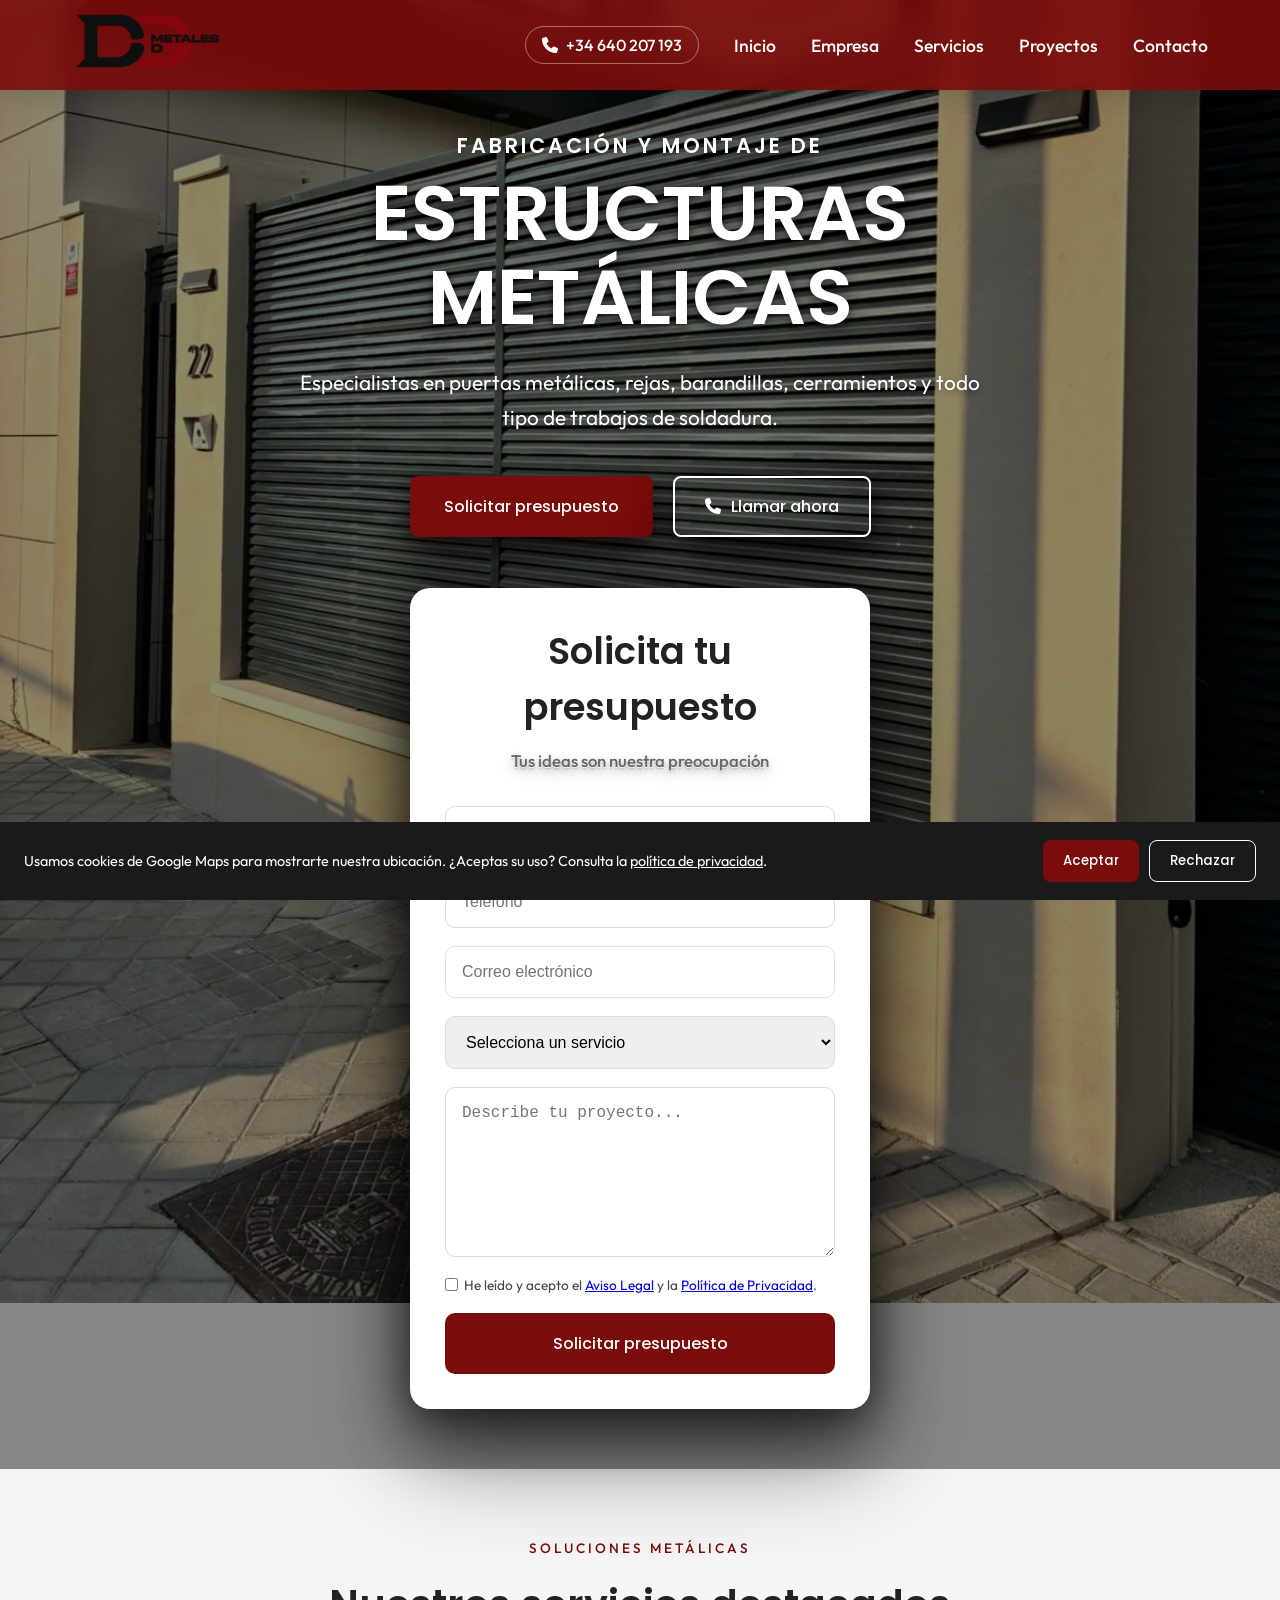
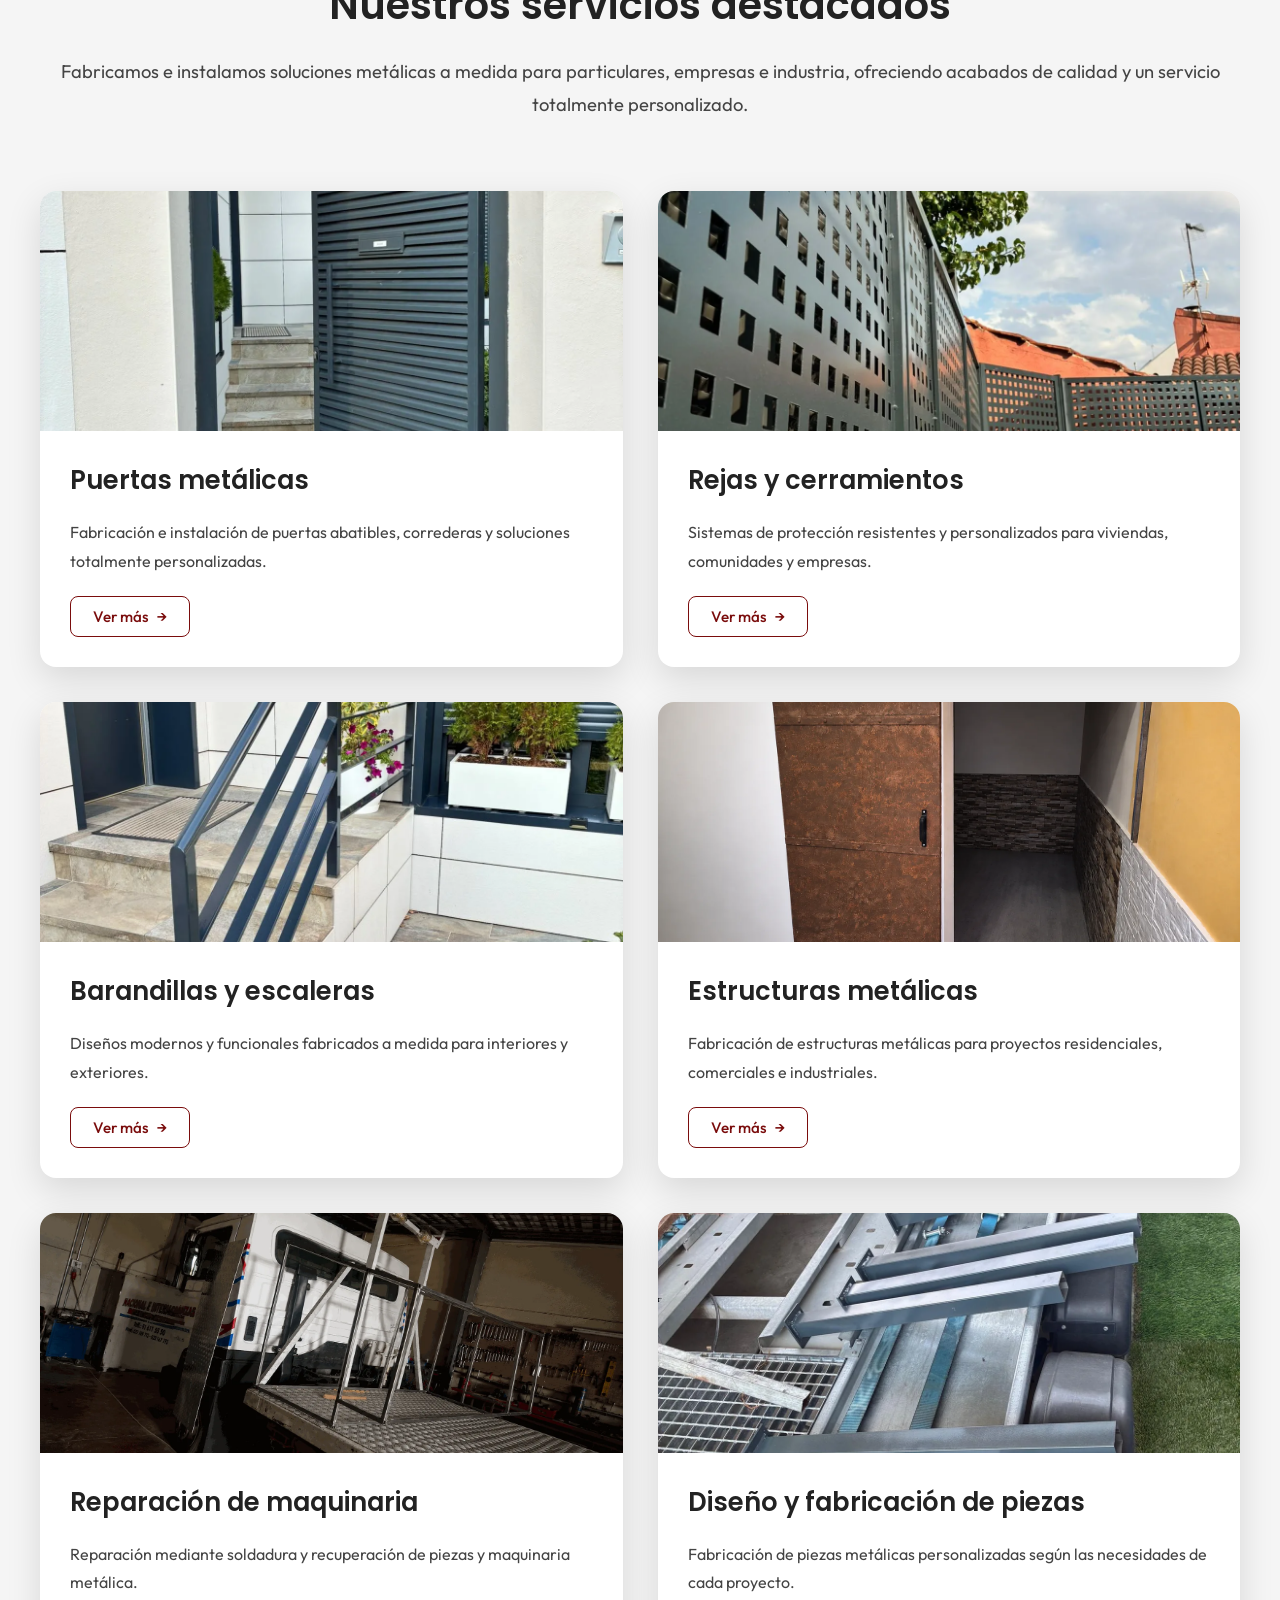
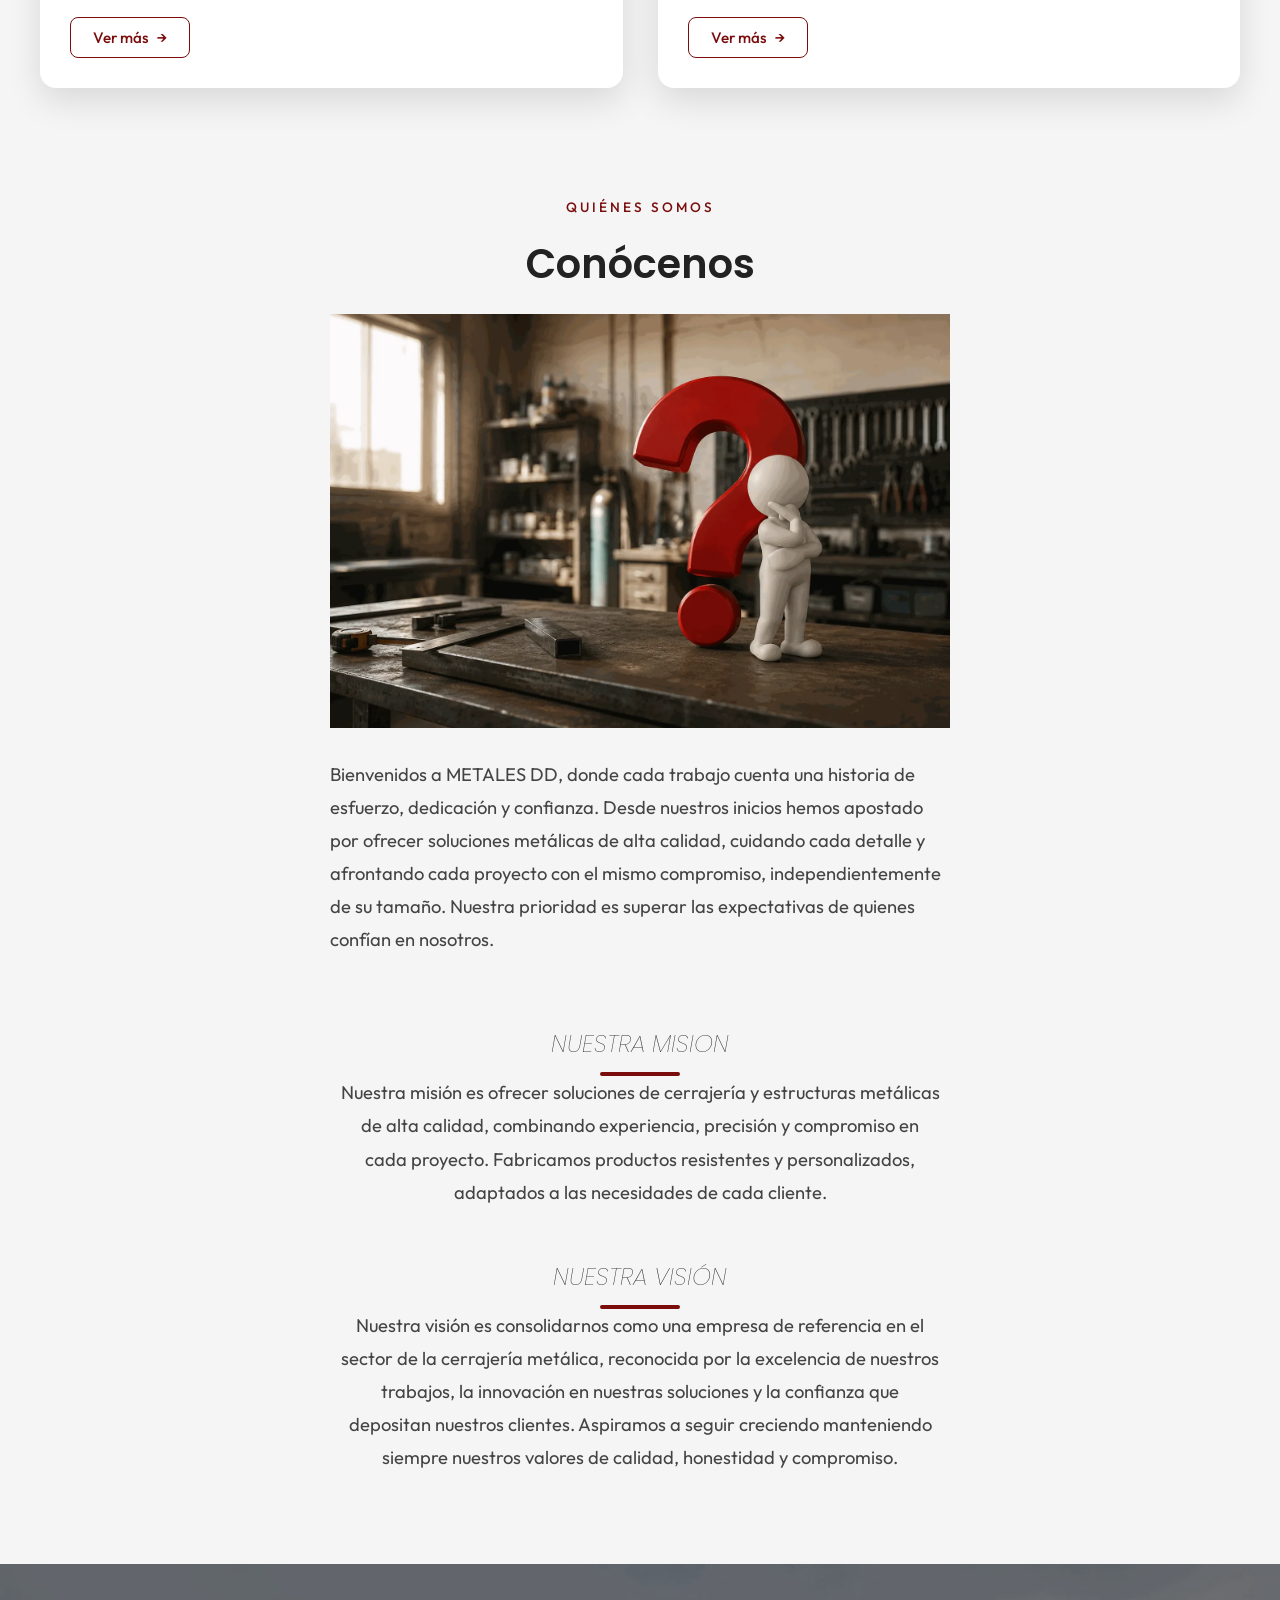
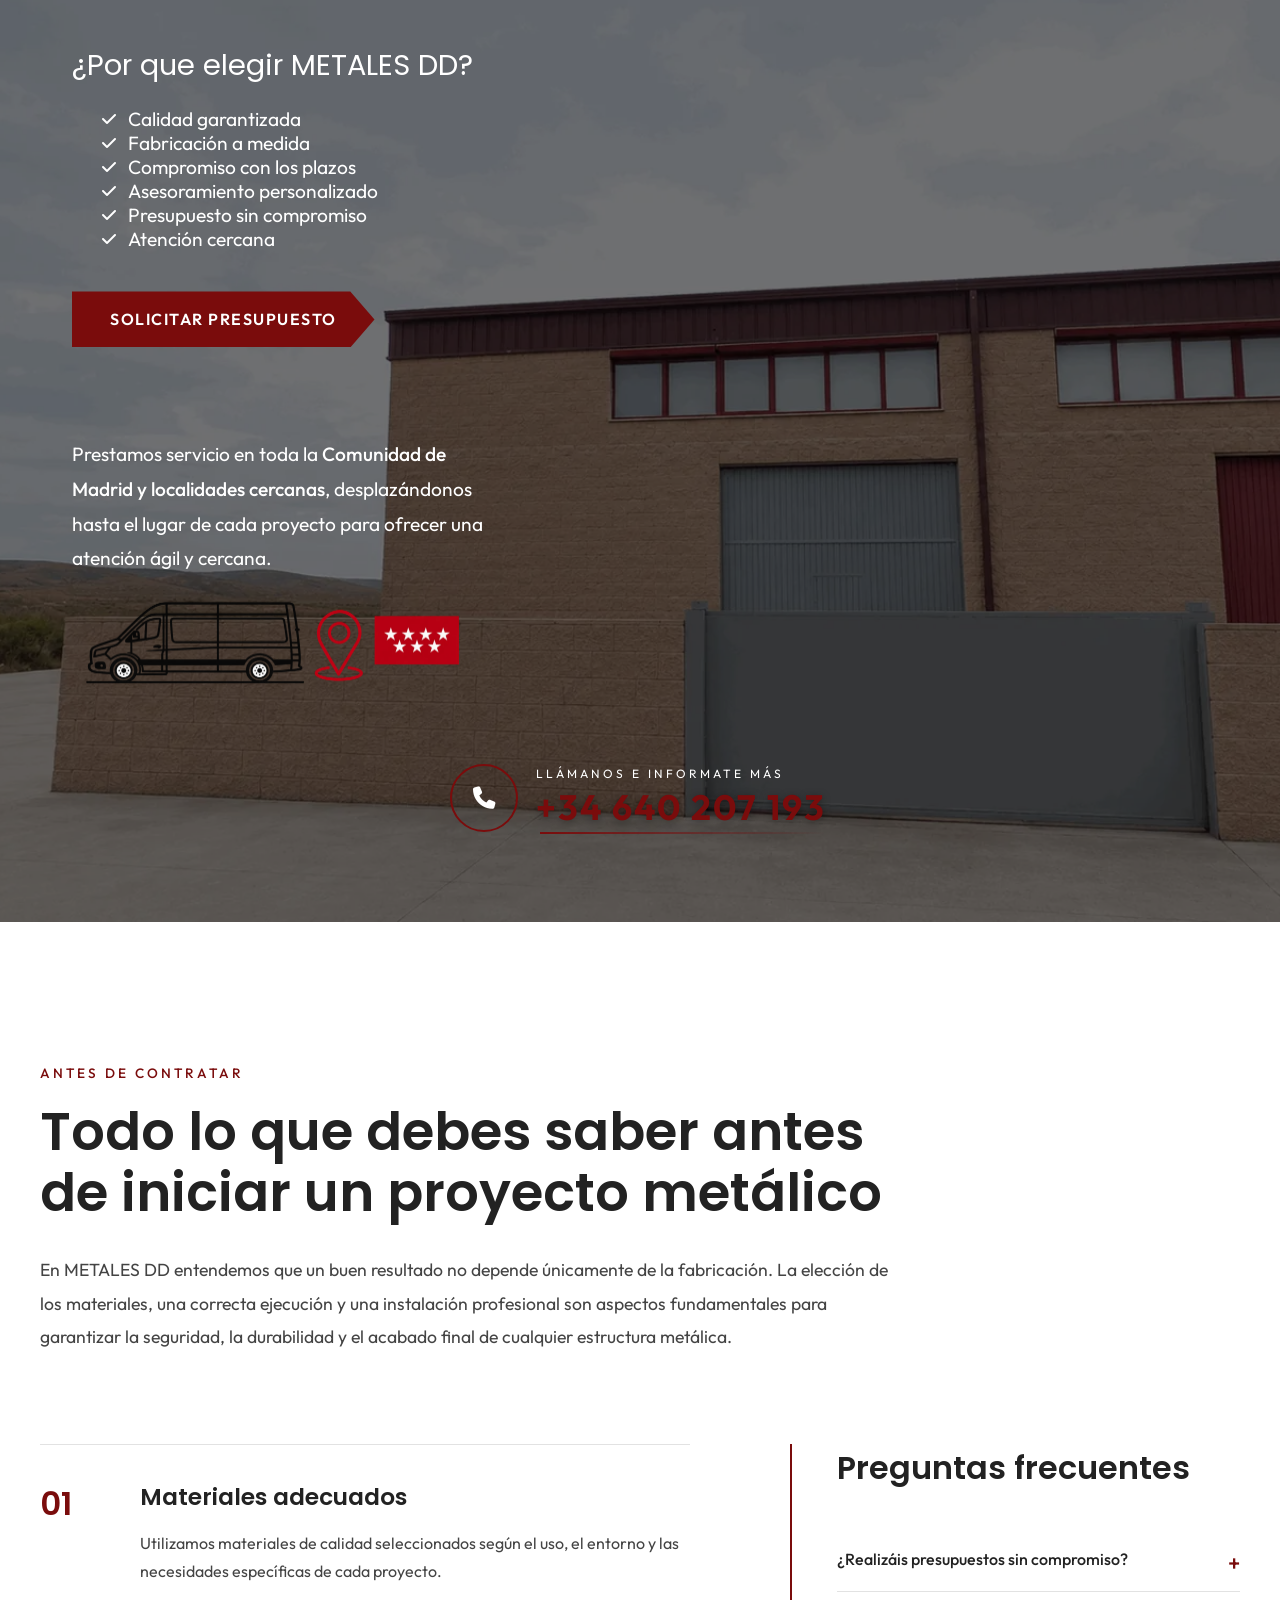
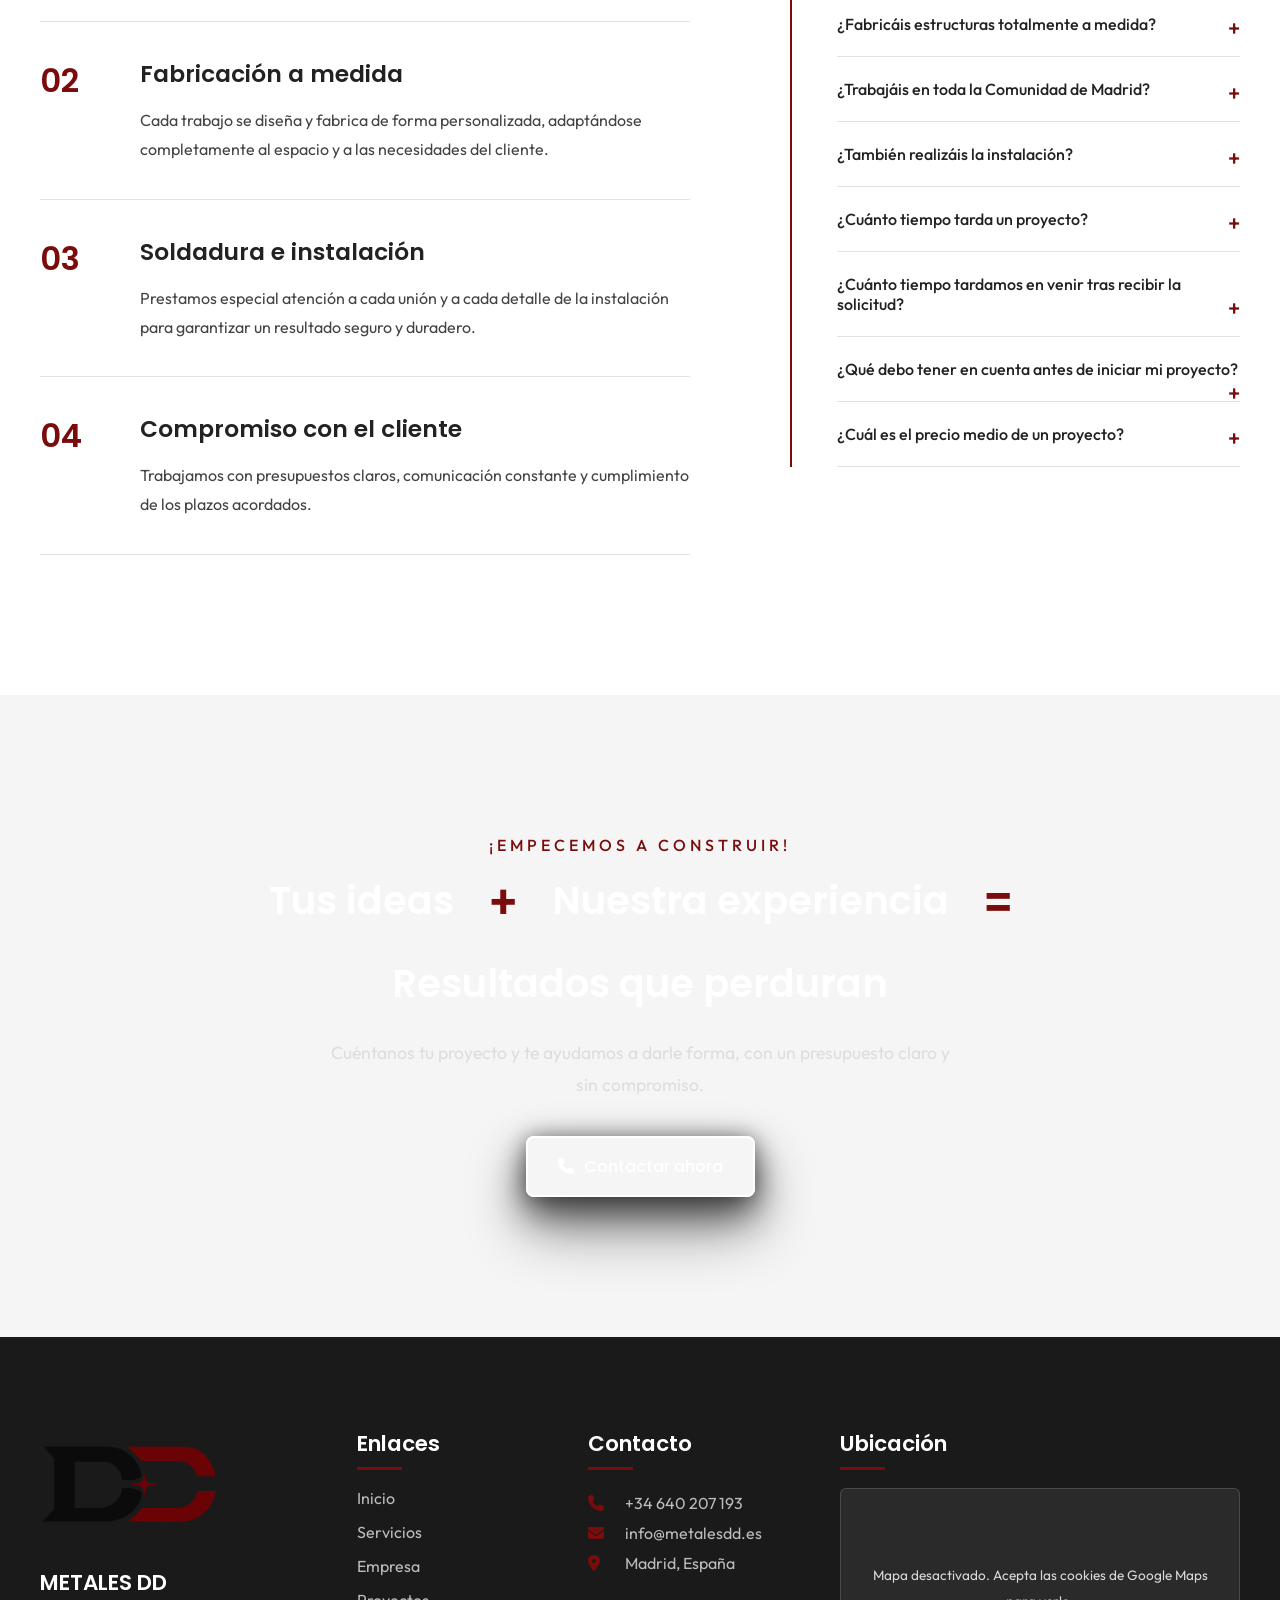
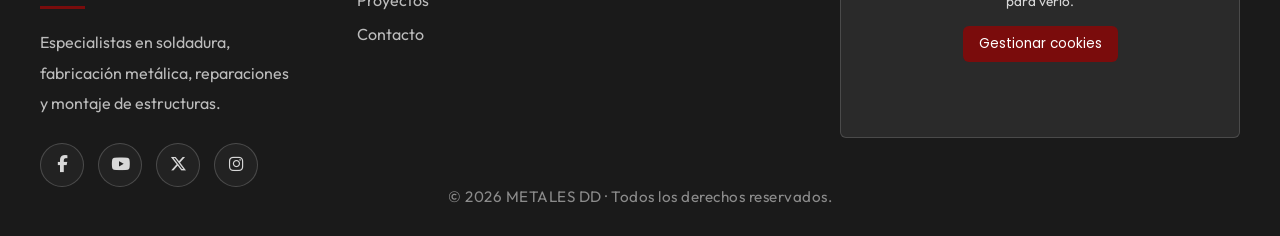
<file: index.html>
<!DOCTYPE html>
<html lang="es">
    <head>
        <title>Estructuras y Puertas Metálicas en Madrid | METALES DD</title>
        <meta charset="UTF-8">
        <meta name="viewport" content="width=device-width, initial-scale=1.0">
        <meta name="description" content="Fabricación y montaje de estructuras metálicas en Madrid: puertas, rejas, barandillas y cerramientos a medida. Presupuesto gratuito y sin compromiso.">
        <link rel="canonical" href="https://metalesdd.es/">
        <meta property="og:type" content="website">
        <meta property="og:title" content="Estructuras y Puertas Metálicas en Madrid | METALES DD">
        <meta property="og:description" content="Fabricación y montaje de estructuras metálicas en Madrid: puertas, rejas, barandillas y cerramientos a medida. Presupuesto gratuito y sin compromiso.">
        <meta property="og:url" content="https://metalesdd.es/">
        <meta property="og:image" content="https://metalesdd.es/images/buenosLogos/loquito.webp">
        <meta property="og:locale" content="es_ES">
        <meta name="twitter:card" content="summary_large_image">
        <meta name="twitter:title" content="Estructuras y Puertas Metálicas en Madrid | METALES DD">
        <meta name="twitter:description" content="Fabricación y montaje de estructuras metálicas en Madrid: puertas, rejas, barandillas y cerramientos a medida. Presupuesto gratuito y sin compromiso.">
        <meta name="twitter:image" content="https://metalesdd.es/images/buenosLogos/loquito.webp">
        <link rel="stylesheet" href="css/base.css">
        <link rel="stylesheet" href="css/layout.css">
        <link rel="stylesheet" href="css/components.css">
        <link rel="stylesheet" href="css/pages/home.css">
        <link rel="icon" href="images/buenosLogos/bien.png">

        <link rel="preconnect" href="https://fonts.googleapis.com">
        <link rel="preconnect" href="https://fonts.gstatic.com" crossorigin>

        <link rel="stylesheet" href="https://cdnjs.cloudflare.com/ajax/libs/font-awesome/6.7.2/css/all.min.css">

        <link href="https://fonts.googleapis.com/css2?family=Archivo:wght@400;500;600;700;800&display=swap" rel="stylesheet">
        <link rel="preconnect" href="https://fonts.googleapis.com">
        <link rel="preconnect" href="https://fonts.gstatic.com" crossorigin>

        <link href="https://fonts.googleapis.com/css2?family=Poppins:wght@300;400;500;600;700;800&display=swap" rel="stylesheet">

        <!-- Outfit: usada en --font-text, es la fuente principal del body -->
        <link href="https://fonts.googleapis.com/css2?family=Outfit:wght@200;300;400;500;600;700&display=swap" rel="stylesheet">

        <script type="application/ld+json">
        {
          "@context": "https://schema.org",
          "@type": "LocalBusiness",
          "name": "METALES DD",
          "image": "https://metalesdd.es/images/buenosLogos/loquito.webp",
          "url": "https://metalesdd.es/",
          "telephone": "+34640207193",
          "email": "info@metalesdd.es",
          "description": "Fabricación y montaje de estructuras metálicas en Madrid: puertas metálicas, rejas, barandillas, cerramientos y soldadura a medida.",
          "address": {
            "@type": "PostalAddress",
            "streetAddress": "Calle Villaverde 28981",
            "addressRegion": "Comunidad de Madrid",
            "addressCountry": "ES"
          },
          "areaServed": "Comunidad de Madrid",
          "priceRange": "$$"
        }
        </script>

    </head>
    <body>
        <header>
            <nav class="navbar">

                <a href="index.html" class="logo">

                    <img class="logo" src="images/buenosLogos/loquito.webp" alt="Logo METALES DD">

                </a>

            

                <button class="menu-toggle" id="menuToggle" aria-label="Abrir menú" aria-expanded="false" aria-controls="mainMenu">
                    <span></span>
                    <span></span>
                    <span></span>
                </button>

                <ul class="menu" id="mainMenu">

                    <li>
                        <a href="tel:+34640207193" class="nav-phone">
                            <i class="fa-solid fa-phone"></i>
                            +34 640 207 193
                        </a>
                    </li>

                    <li><a href="index.html">Inicio</a></li>

                    <li><a href="html/empresa.html">Empresa</a></li>

                    <li><a href="html/servicios.html">Servicios</a></li>

                    <li><a href="html/proyectos.html">Proyectos</a></li>

                    <li><a href="html/contacto.html">Contacto</a></li>

                </ul>

            </nav>
        </header>

        <main>
            <!--Hero-->
            <section class="hero">

                <div class="slider">

                    <div class="slide slide-soldadura active" role="img" aria-label="Soldadura"></div>

                    <div class="slide slide-puertas" role="img" aria-label="Puertas metálicas"></div>

                    <div class="slide slide-estructuras" role="img" aria-label="Estructuras metálicas"></div>

                </div>

                <div class="overlay"></div>

                <div class="hero-content">

                    <h2>FABRICACIÓN Y MONTAJE DE</h2>

                    <h1>ESTRUCTURAS METÁLICAS</h1>

                    <p>
                        Especialistas en puertas metálicas, rejas, barandillas,
                        cerramientos y todo tipo de trabajos de soldadura.
                    </p>

                    <div class="hero-buttons">

                        <a href="html/contacto.html" class="btn-primary">
                            Solicitar presupuesto
                        </a>

                        <a href="tel:+34640207193" class="btn-secondary">
                            <i class="fa-solid fa-phone"></i>
                            Llamar ahora
                        </a>
                      
                    </div>

                </div>
                 <!--Contact-form-->
                <div class="contact-home">

                        <h2>Solicita tu presupuesto</h2>
                        <h4>Tus ideas son nuestra preocupación</h4>

                        <form class="contact-form" id="form-home">

                            <label for="nombre-home" class="sr-only">Nombre</label>
                            <input type="text" id="nombre-home" name="nombre" placeholder="Nombre" required>

                            <label for="telefono-home" class="sr-only">Teléfono</label>
                            <input type="tel" id="telefono-home" name="telefono" placeholder="Teléfono" required>

                            <label for="email-home" class="sr-only">Correo electrónico</label>
                            <input type="email" id="email-home" name="email" placeholder="Correo electrónico" required>

                            <label for="servicio-home" class="sr-only">Servicio</label>
                            <select id="servicio-home" name="servicio" required>
                                <option value="" selected disabled>Selecciona un servicio</option>
                                <option value="Puertas metálicas">Puertas metálicas</option>
                                <option value="Rejas y cerramientos">Rejas y cerramientos</option>
                                <option value="Barandillas y escaleras">Barandillas y escaleras</option>
                                <option value="Estructuras metálicas">Estructuras metálicas</option>
                                <option value="Reparación de maquinaria">Reparación de maquinaria</option>
                                <option value="Diseño y fabricación de piezas">Diseño y fabricación de piezas</option>
                                <option value="Vallados y cercados">Vallados y cercados</option>
                                <option value="Trabajos de soldadura">Trabajos de soldadura</option>
                                <option value="Automatismos">Automatismos</option>
                                <option value="Otro">Otro</option>
                            </select>

                            <label for="mensaje-home" class="sr-only">Describe tu proyecto</label>
                            <textarea id="mensaje-home" placeholder="Describe tu proyecto..." name="mensaje" required></textarea>

                            <input type="text" name="web" class="form-hp" tabindex="-1" autocomplete="off">

                            <label class="form-check">
                                <input type="checkbox" required>
                                <span>He leído y acepto el <a href="html/aviso-legal.html" target="_blank">Aviso Legal</a> y la <a href="html/privacidad.html" target="_blank">Política de Privacidad</a>.</span>
                            </label>

                            <button type="submit">
                                Solicitar presupuesto
                            </button>
                            <p class="form-feedback"></p>
                        </form>

                    </div>
            </section>

            

                




            <div class="logordo">
        <!--==========================================================
                                SERVICIOS
        ===========================================================-->

                <section class="services">

                    <div class="container">

                        <div class="section-title">
                            <span>SOLUCIONES METÁLICAS</span>
                            <h2>Nuestros servicios destacados</h2>

                            <p>
                                Fabricamos e instalamos soluciones metálicas a medida para
                                particulares, empresas e industria, ofreciendo acabados de
                                calidad y un servicio totalmente personalizado. 
                            </p>

                        </div>

                        <div class="services-grid">

                            <a href="html/servicios.html#puertas" class="service-card">

                                <img loading="lazy" src="images/WhatsApp Image 2026-07-29 at 15.55.34.webp" alt="Puertas metálicas">

                                <div class="service-content">

                                    <h3>Puertas metálicas</h3>

                                    <p>
                                        Fabricación e instalación de puertas abatibles,
                                        correderas y soluciones totalmente personalizadas.
                                    </p>

                                    <span class="service-btn">Ver más</span>

                                </div>

                            </a>

                            <a href="html/servicios.html#rejas" class="service-card">

                                <img loading="lazy" src="images/WhatsApp Image 2026-07-29 at 15.55.50(1).webp" alt="Rejas y cerramientos">

                                <div class="service-content">

                                    <h3>Rejas y cerramientos</h3>

                                    <p>
                                        Sistemas de protección resistentes y personalizados
                                        para viviendas, comunidades y empresas.
                                    </p>

                                    <span class="service-btn">Ver más</span>
                                </div>

                            </a>

                            <a href="html/servicios.html#barandillas" class="service-card">

                                <img loading="lazy" src="images/WhatsApp Image 2026-07-29 at 15.53.37.webp" alt="Barandillas y escaleras">

                                <div class="service-content">

                                    <h3>Barandillas y escaleras</h3>

                                    <p>
                                        Diseños modernos y funcionales fabricados a medida
                                        para interiores y exteriores.
                                    </p>

                                    <span class="service-btn">Ver más</span>

                                </div>

                            </a>

                            <a href="html/servicios.html#estructuras" class="service-card">

                                <img loading="lazy" src="images/puertaDeslizante.webp" alt="Estructuras metálicas">

                                <div class="service-content">

                                    <h3>Estructuras metálicas</h3>

                                    <p>
                                        Fabricación de estructuras metálicas para proyectos
                                        residenciales, comerciales e industriales.
                                    </p>

                                    <span class="service-btn">Ver más</span>

                                </div>

                            </a>

                            <a href="html/servicios.html#reparaciones" class="service-card">

                                <img loading="lazy" src="images/cajaAdel16:9.webp" alt="Reparación de maquinaria">

                                <div class="service-content">

                                    <h3>Reparación de maquinaria</h3>

                                    <p>
                                        Reparación mediante soldadura y recuperación de piezas
                                        y maquinaria metálica.
                                    </p>

                                    <span class="service-btn">Ver más</span>

                                </div>

                            </a>

                            <a href="html/servicios.html#diseno" class="service-card">

                                <img loading="lazy" src="images/piezasPers.webp" alt="Diseño y fabricación de piezas">

                                <div class="service-content">

                                    <h3>Diseño y fabricación de piezas</h3>

                                    <p>
                                        Fabricación de piezas metálicas personalizadas según
                                        las necesidades de cada proyecto.
                                    </p>

                                    <span class="service-btn">Ver más</span>

                                </div>

                            </a>

                        </div>

                    </div>

                </section>


            <!--Sobre nosotros-->

                <section class="about-us">
                    <div class="container">

                        <div class="section-title" id="about-us-title">
                            <span>QUIÉNES SOMOS</span>
                            <h2>Conócenos</h2>

                            <div class="conocenos-box">
                                <img loading="lazy" src="images/quienesSomos.webp" class="reveal-left" alt="Equipo de METALES DD trabajando en el taller">
                                <p>
                                Bienvenidos a METALES DD, donde cada trabajo cuenta una historia de esfuerzo, dedicación y confianza. Desde nuestros inicios hemos apostado por ofrecer 
                                soluciones metálicas de alta calidad, cuidando cada detalle y afrontando cada proyecto con el mismo compromiso, independientemente de su tamaño. Nuestra 
                                prioridad es superar las expectativas de quienes confían en nosotros.
                                </p>
                                    
                            </div>
                                

                        </div>

                    <div class="section-title" id="misionVision">
                            
                        <div class="h3title reveal-fade">
                            
                            <h3>NUESTRA MISION</h3>
                            <p>
                                Nuestra misión es ofrecer soluciones de cerrajería y
                                estructuras metálicas de alta calidad, combinando
                                experiencia, precisión y compromiso en cada proyecto.
                                Fabricamos productos resistentes y personalizados,
                                adaptados a las necesidades de cada cliente.
                            </p>

                                
                        </div>
                        <div class="h3title reveal-fade reveal-fade-delay">
                            
                            <h3>NUESTRA VISIÓN</h3>
                            <p>
                                Nuestra visión es consolidarnos como una empresa de referencia en
                                el sector de la cerrajería metálica, reconocida por la excelencia
                                de nuestros trabajos, la innovación en nuestras soluciones y la
                                confianza que depositan nuestros clientes. Aspiramos a seguir
                                creciendo manteniendo siempre nuestros valores de calidad,
                                honestidad y compromiso.
                            </p>
                        </div>
                            
                    </div>
                    </div>
                </section>



                

                <!--por que elegirnos*-->
                <div id="porQue">
                    <div class="container-wide">

                    <h3>¿Por que elegir METALES DD?</h3>


                    <article class="why-item">
                        <i class="fa-solid fa-check"></i>
                        <p>Calidad garantizada</p>
                    </article>

                    <article class="why-item">
                        <i class="fa-solid fa-check"></i>
                        <p>Fabricación a medida</p>
                    </article>

                    <article class="why-item">
                        <i class="fa-solid fa-check"></i>
                        <p>Compromiso con los plazos</p>
                    </article>

                    <article class="why-item">
                        <i class="fa-solid fa-check"></i>
                        <p>Asesoramiento personalizado</p>
                    </article>

                    <article class="why-item">
                        <i class="fa-solid fa-check"></i>
                        <p>Presupuesto sin compromiso</p>
                    </article>

                    <article class="why-item">
                        <i class="fa-solid fa-check"></i>
                        <p>Atención cercana</p>
                    </article>

                    <a href="html/contacto.html" class="cta-presupuesto">
                        Solicitar presupuesto
                    </a>

                    <p class="coverage-text">
                        Prestamos servicio en toda la <strong>Comunidad de Madrid y localidades cercanas</strong>,
                        desplazándonos hasta el lugar de cada proyecto para ofrecer una atención ágil y cercana.
                    </p>

                    <img loading="lazy" class="furgo" src="images/fiurgo.webp" alt="Furgoneta de METALES DD para desplazamientos en la Comunidad de Madrid">

                    </div>

                   <div class="why-animation">

                    <div class="word calidad">CALIDAD</div>

                    <div class="word precision">PRECISIÓN</div>

                    <div class="word compromiso">COMPROMISO</div>

                    <div class="logo-final">
                        <img loading="lazy" class="logo-icon" src="images/buenosLogos/loco.webp" alt="METALES DD">
                    </div>

                    <a href="tel:+34640207193" class="phone-cta">
                        <span class="phone-icon">
                            <i class="fa-solid fa-phone"></i>
                        </span>

                        <span class="phone-info">
                            <small>Llámanos e informate más </small>
                            <strong>+34 640 207 193</strong>
                        </span>
                    </a>

                </div>

                </div>

                

                <!--==========================================================
                        TODO LO QUE DEBES SABER
                ===========================================================-->

                <section id="info-cliente">

                    <div class="container">

                        <div class="info-header">

                            <span>ANTES DE CONTRATAR</span>

                            <h2>Todo lo que debes saber antes de iniciar un proyecto metálico</h2>

                            <p>
                                En METALES DD entendemos que un buen resultado no depende únicamente
                                de la fabricación. La elección de los materiales, una correcta ejecución
                                y una instalación profesional son aspectos fundamentales para garantizar
                                la seguridad, la durabilidad y el acabado final de cualquier estructura metálica.
                            </p>

                        </div>

                        <div class="info-layout">

                            <!-- INFORMACIÓN -->

                            <div class="info-left">

                                <article class="info-item">

                                    <div class="info-number">01</div>

                                    <div class="info-content">

                                        <h3>Materiales adecuados</h3>

                                        <p>
                                            Utilizamos materiales de calidad seleccionados según el uso,
                                            el entorno y las necesidades específicas de cada proyecto.
                                        </p>

                                    </div>

                                </article>

                                <article class="info-item">

                                    <div class="info-number">02</div>

                                    <div class="info-content">

                                        <h3>Fabricación a medida</h3>

                                        <p>
                                            Cada trabajo se diseña y fabrica de forma personalizada,
                                            adaptándose completamente al espacio y a las necesidades del cliente.
                                        </p>

                                    </div>

                                </article>

                                <article class="info-item">

                                    <div class="info-number">03</div>

                                    <div class="info-content">

                                        <h3>Soldadura e instalación</h3>

                                        <p>
                                            Prestamos especial atención a cada unión y a cada detalle de
                                            la instalación para garantizar un resultado seguro y duradero.
                                        </p>

                                    </div>

                                </article>

                                <article class="info-item">

                                    <div class="info-number">04</div>

                                    <div class="info-content">

                                        <h3>Compromiso con el cliente</h3>

                                        <p>
                                            Trabajamos con presupuestos claros, comunicación constante y
                                            cumplimiento de los plazos acordados.
                                        </p>

                                    </div>

                                </article>

                            </div>

                            <!-- FAQ -->

                            <aside class="info-right">

                                <h3>Preguntas frecuentes</h3>

                                <details>
                                    <summary>¿Realizáis presupuestos sin compromiso?</summary>
                                    <p>Sí. Todos nuestros presupuestos son gratuitos y sin compromiso.</p>
                                </details>

                                <details>
                                    <summary>¿Fabricáis estructuras totalmente a medida?</summary>
                                    <p>Sí. Cada proyecto se adapta completamente a las necesidades del cliente.</p>
                                </details>

                                <details>
                                    <summary>¿Trabajáis en toda la Comunidad de Madrid?</summary>
                                    <p>Sí. Nos desplazamos por toda la Comunidad de Madrid y alrededores.</p>
                                </details>

                                <details>
                                    <summary>¿También realizáis la instalación?</summary>
                                    <p>Sí. Fabricamos e instalamos todos nuestros trabajos.</p>
                                </details>

                                <details>
                                    <summary>¿Cuánto tiempo tarda un proyecto?</summary>
                                    <p>Depende del tipo de trabajo. Siempre indicamos un plazo antes de comenzar.</p>
                                </details>

                                <details>
                                    <summary>¿Cuánto tiempo tardamos en venir tras recibir la solicitud?</summary>
                                    <p>Normalmente contactamos en menos de 24 horas laborables para concretar una visita y valorar el proyecto in situ.</p>
                                </details>

                                <details>
                                    <summary>¿Qué debo tener en cuenta antes de iniciar mi proyecto?</summary>
                                    <p>Es útil tener claras las medidas del espacio, el uso que le vas a dar y el plazo que necesitas. Con esa información podemos asesorarte mejor desde el primer momento.</p>
                                </details>

                                <details>
                                    <summary>¿Cuál es el precio medio de un proyecto?</summary>
                                    <p>Varía mucho según el tipo de trabajo y las medidas, por eso siempre hacemos un presupuesto personalizado y gratuito antes de empezar.</p>
                                </details>

                            </aside>

                        </div>

                    </div>

                </section>

                <!--Frase final-->
                <section id="frase-final">
                    <span class="frase-eyebrow">¡EMPECEMOS A CONSTRUIR!</span>
                    <div class="frase-container reveal-up">

                        <h2>Tus ideas</h2>

                        <span class="operator">+</span>

                        <h2>Nuestra experiencia</h2>

                        <span class="operator">=</span>

                        <h2>Resultados que perduran</h2>

                    </div>

                    <p class="frase-subtitle reveal-fade">
                        Cuéntanos tu proyecto y te ayudamos a darle forma, con un
                        presupuesto claro y sin compromiso.
                    </p>

                    <a href="tel:+34640207193" class="btn-secondary">
                        <i class="fa-solid fa-phone"></i>
                        Contactar ahora
                    </a>

                </section>

                

            </div>

            
            
            
            
        </main>


        <!--Footer-->
        <footer>

            <div class="container footer-container">

                <!-- Empresa -->
                <div class="footer-col">

                    <img loading="lazy" src="images/buenosLogos/bien.png" alt="Logo METALES DD">

                    <h3>METALES DD</h3>

                    <p>
                        Especialistas en soldadura, fabricación metálica,
                        reparaciones y montaje de estructuras.
                    </p>

                    <div class="social-links">

                        <a href="https://www.facebook.com/metalesdd" class="social-btn" aria-label="Facebook" target="_blank" rel="noopener">
                            <i class="fa-brands fa-facebook-f"></i>
                        </a>

                        <a href="https://www.youtube.com/channel/UCLQ_d3rbsghxSwNuMJCwNZQ" class="social-btn" aria-label="YouTube" target="_blank" rel="noopener">
                            <i class="fa-brands fa-youtube"></i>
                        </a>

                        <a href="https://x.com/METALESDD" class="social-btn" aria-label="Twitter" target="_blank" rel="noopener">
                            <i class="fa-brands fa-x-twitter"></i>
                        </a>

                        <a href="https://www.instagram.com/metalesdd/" class="social-btn" aria-label="Instagram" target="_blank" rel="noopener">
                            <i class="fa-brands fa-instagram"></i>
                        </a>

                    </div>

                </div>

                <!-- Enlaces -->
                <div class="footer-col">

                    <h3>Enlaces</h3>

                    <ul>
                        <li><a href="index.html">Inicio</a></li>
                        <li><a href="html/servicios.html">Servicios</a></li>
                        <li><a href="html/empresa.html">Empresa</a></li>
                        <li><a href="html/proyectos.html">Proyectos</a></li>
                        <li><a href="html/contacto.html">Contacto</a></li>
                    </ul>

                </div>

                <!-- Contacto -->
                <div class="footer-col">

                    <h3>Contacto</h3>

                    <p>
                        <i class="fa-solid fa-phone"></i>
                        +34 640 207 193
                    </p>

                    <p>
                        <i class="fa-solid fa-envelope"></i>
                        info@metalesdd.es
                    </p>

                    <p>
                        <i class="fa-solid fa-location-dot"></i>
                        Madrid, España
                    </p>

                </div>

                <!-- Ubicación -->
                <div class="footer-col">

                    <h3>Ubicación</h3>

                
                    <div class="map-wrapper">
                        <iframe class="mapa-iframe" data-src="https://maps.google.com/maps?q=Calle%20Villaverde%2C%2028981%20Parla%2C%20Madrid&output=embed"
                            width="400" height="250" style="border:0;" allowfullscreen="" loading="lazy" referrerpolicy="strict-origin-when-cross-origin">
                        </iframe>
                        <div class="map-placeholder" id="mapPlaceholder">
                            <p>Mapa desactivado. Acepta las cookies de Google Maps para verlo.</p>
                            <button type="button" class="map-placeholder-btn" id="mapPlaceholderBtn">Gestionar cookies</button>
                        </div>
                    </div>

                </div>

                

            </div>

            <p class="copyright">
                © 2026 METALES DD · Todos los derechos reservados.
            </p>

        </footer>
        
    <script src="https://cdn.jsdelivr.net/npm/gsap@3.13.0/dist/gsap.min.js"></script>
    <script src="js/main.js"></script>
    <script src="js/home.js"></script>
    <button id="cookie-icon" class="cookie-icon" aria-label="Preferencias de cookies">
        <i class="fa-solid fa-shield-halved"></i>
    </button>

    <div id="cookie-banner" class="cookie-banner">
        <p>Usamos cookies de Google Maps para mostrarte nuestra ubicación. ¿Aceptas su uso? Consulta la <a href="html/privacidad.html">política de privacidad</a>.</p>
        <div class="cookie-buttons">
            <button id="cookie-accept">Aceptar</button>
            <button id="cookie-reject">Rechazar</button>
        </div>
    </div>

    </body>
</html>
</file>
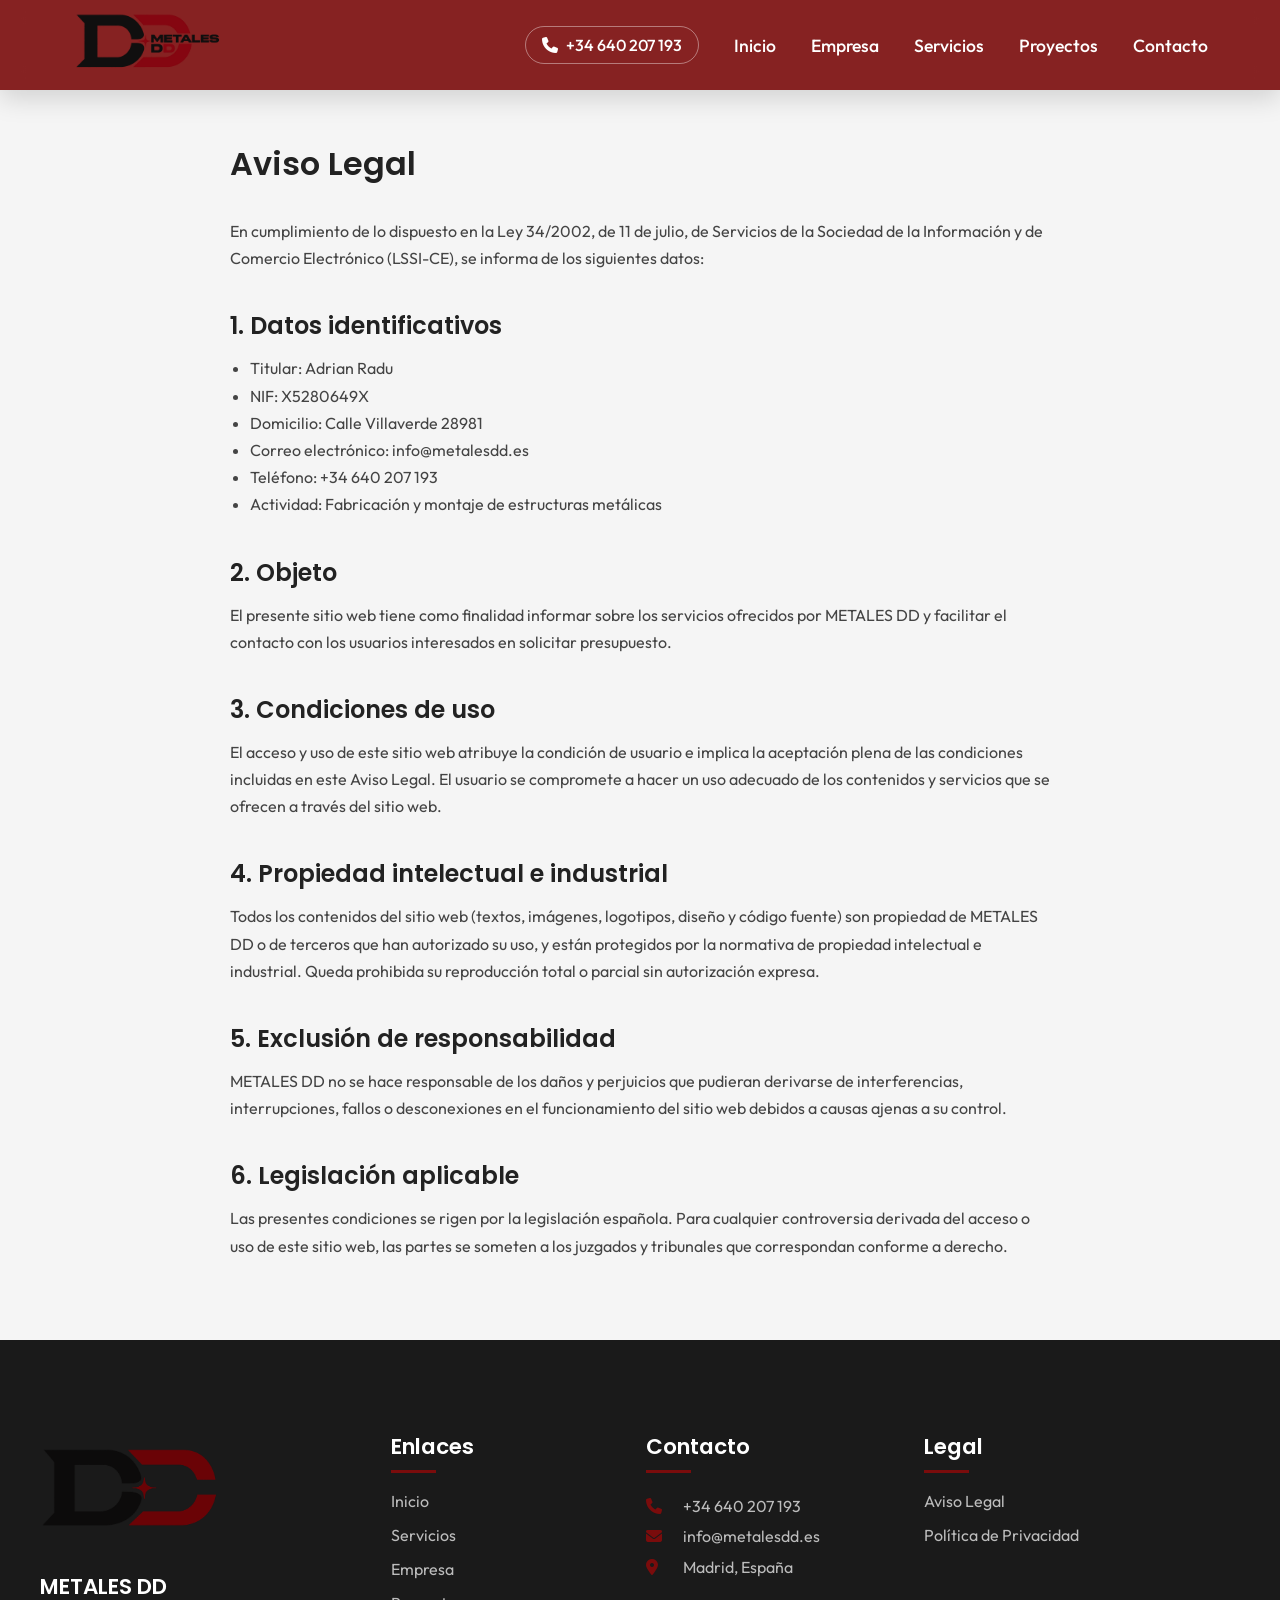
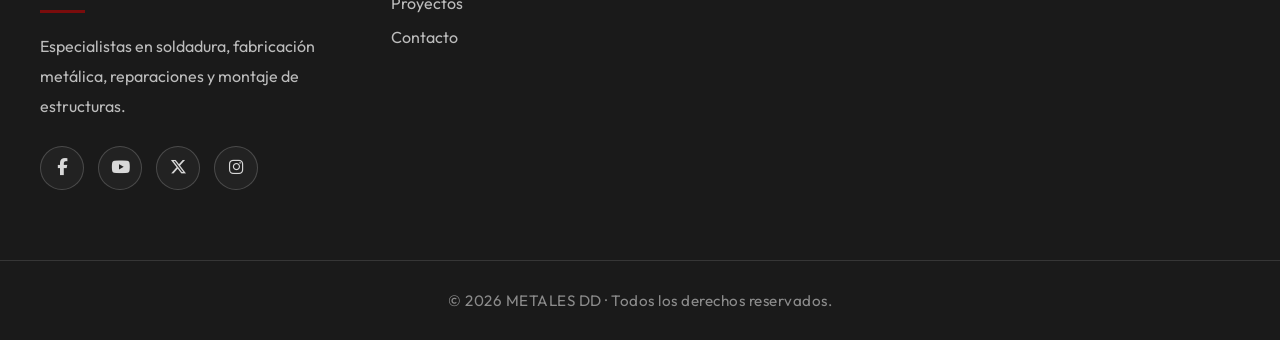
<file: html/aviso-legal.html>
<!DOCTYPE html>
<html lang="es">

<head>

    <meta charset="UTF-8">
    <meta name="viewport" content="width=device-width, initial-scale=1.0">
    <title>Aviso Legal | METALES DD</title>
    <meta name="description" content="Aviso legal de METALES DD: datos identificativos del titular, condiciones de uso del sitio web y propiedad intelectual.">
    <meta name="robots" content="noindex">

    <link rel="stylesheet" href="../css/base.css">
    <link rel="stylesheet" href="../css/layout.css">
    <link rel="stylesheet" href="../css/components.css">
    <link rel="stylesheet" href="../css/pages/legal.css">
    <link rel="icon" href="../images/buenosLogos/bien.png">
    <link rel="preconnect" href="https://fonts.googleapis.com">
    <link rel="preconnect" href="https://fonts.gstatic.com" crossorigin>

    <link rel="stylesheet" href="https://cdnjs.cloudflare.com/ajax/libs/font-awesome/6.7.2/css/all.min.css">

    <link href="https://fonts.googleapis.com/css2?family=Poppins:wght@300;400;500;600;700;800&display=swap" rel="stylesheet">
    <link href="https://fonts.googleapis.com/css2?family=Outfit:wght@200;300;400;500;600;700&display=swap" rel="stylesheet">


</head>

<body>

    <!--==========================
            HEADER
    ==========================-->

    <header>

        <nav class="navbar">

            <a href="../index.html" class="logo">

                <img src="../images/buenosLogos/loquito.webp" alt="METALES DD">

            </a>

            <button class="menu-toggle" id="menuToggle" aria-label="Abrir menú" aria-expanded="false" aria-controls="mainMenu">
                    <span></span>
                    <span></span>
                    <span></span>
                </button>

                <ul class="menu" id="mainMenu">

                <li>
                    <a href="tel:+34640207193" class="nav-phone">
                        <i class="fa-solid fa-phone"></i>
                        +34 640 207 193
                    </a>
                </li>

                <li><a href="../index.html">Inicio</a></li>

                <li><a href="empresa.html">Empresa</a></li>

                <li><a href="servicios.html">Servicios</a></li>

                <li><a href="proyectos.html">Proyectos</a></li>

                <li><a href="contacto.html">Contacto</a></li>

            </ul>

        </nav>

    </header>


    <main>

        <div class="container legal-content">

            <h1>Aviso Legal</h1>

            <p>
                En cumplimiento de lo dispuesto en la Ley 34/2002, de 11 de julio,
                de Servicios de la Sociedad de la Información y de Comercio
                Electrónico (LSSI-CE), se informa de los siguientes datos:
            </p>

            <h2>1. Datos identificativos</h2>
            <ul>
                <li>Titular: Adrian Radu</li>
                <li>NIF: X5280649X</li>
                <li>Domicilio: Calle Villaverde 28981</li>
                <li>Correo electrónico: info@metalesdd.es</li>
                <li>Teléfono: +34 640 207 193</li>
                <li>Actividad: Fabricación y montaje de estructuras metálicas</li>
            </ul>

            <h2>2. Objeto</h2>
            <p>
                El presente sitio web tiene como finalidad informar sobre los
                servicios ofrecidos por METALES DD y facilitar el contacto con
                los usuarios interesados en solicitar presupuesto.
            </p>

            <h2>3. Condiciones de uso</h2>
            <p>
                El acceso y uso de este sitio web atribuye la condición de
                usuario e implica la aceptación plena de las condiciones
                incluidas en este Aviso Legal. El usuario se compromete a hacer
                un uso adecuado de los contenidos y servicios que se ofrecen a
                través del sitio web.
            </p>

            <h2>4. Propiedad intelectual e industrial</h2>
            <p>
                Todos los contenidos del sitio web (textos, imágenes, logotipos,
                diseño y código fuente) son propiedad de METALES DD o de
                terceros que han autorizado su uso, y están protegidos por la
                normativa de propiedad intelectual e industrial. Queda
                prohibida su reproducción total o parcial sin autorización
                expresa.
            </p>

            <h2>5. Exclusión de responsabilidad</h2>
            <p>
                METALES DD no se hace responsable de los daños y perjuicios que
                pudieran derivarse de interferencias, interrupciones, fallos o
                desconexiones en el funcionamiento del sitio web debidos a
                causas ajenas a su control.
            </p>

            <h2>6. Legislación aplicable</h2>
            <p>
                Las presentes condiciones se rigen por la legislación española.
                Para cualquier controversia derivada del acceso o uso de este
                sitio web, las partes se someten a los juzgados y tribunales
                que correspondan conforme a derecho.
            </p>

        </div>

    </main>

    <!--Footer-->
    <footer>

        <div class="container footer-container">

            <!-- Empresa -->
            <div class="footer-col">

                <img loading="lazy" src="../images/buenosLogos/bien.png" alt="Logo METALES DD">

                <h3>METALES DD</h3>

                <p>
                    Especialistas en soldadura, fabricación metálica,
                    reparaciones y montaje de estructuras.
                </p>

                <div class="social-links">

                    <a href="https://www.facebook.com/metalesdd" class="social-btn" aria-label="Facebook" target="_blank" rel="noopener">
                        <i class="fa-brands fa-facebook-f"></i>
                    </a>

                    <a href="https://www.youtube.com/channel/UCLQ_d3rbsghxSwNuMJCwNZQ" class="social-btn" aria-label="YouTube" target="_blank" rel="noopener">
                        <i class="fa-brands fa-youtube"></i>
                    </a>

                    <a href="https://x.com/METALESDD" class="social-btn" aria-label="Twitter" target="_blank" rel="noopener">
                        <i class="fa-brands fa-x-twitter"></i>
                    </a>

                    <a href="https://www.instagram.com/metalesdd/" class="social-btn" aria-label="Instagram" target="_blank" rel="noopener">
                        <i class="fa-brands fa-instagram"></i>
                    </a>


                </div>

            </div>

            <!-- Enlaces -->
            <div class="footer-col">

                <h3>Enlaces</h3>

                <ul>
                    <li><a href="../index.html">Inicio</a></li>
                    <li><a href="servicios.html">Servicios</a></li>
                    <li><a href="empresa.html">Empresa</a></li>
                    <li><a href="proyectos.html">Proyectos</a></li>
                    <li><a href="contacto.html">Contacto</a></li>
                </ul>

            </div>

            <!-- Contacto -->
            <div class="footer-col">

                <h3>Contacto</h3>

                <p>
                    <i class="fa-solid fa-phone"></i>
                    +34 640 207 193
                </p>

                <p>
                    <i class="fa-solid fa-envelope"></i>
                    info@metalesdd.es
                </p>

                <p>
                    <i class="fa-solid fa-location-dot"></i>
                    Madrid, España
                </p>

            </div>

            <!-- Legal -->
            <div class="footer-col">

                <h3>Legal</h3>

                <ul>
                    <li><a href="aviso-legal.html">Aviso Legal</a></li>
                    <li><a href="privacidad.html">Política de Privacidad</a></li>
                </ul>

            </div>
        </div>

        <hr>

        <p class="copyright">
            © 2026 METALES DD · Todos los derechos reservados.
        </p>

    </footer>


    <script src="../js/main.js"></script>

</body>
</html>
</file>
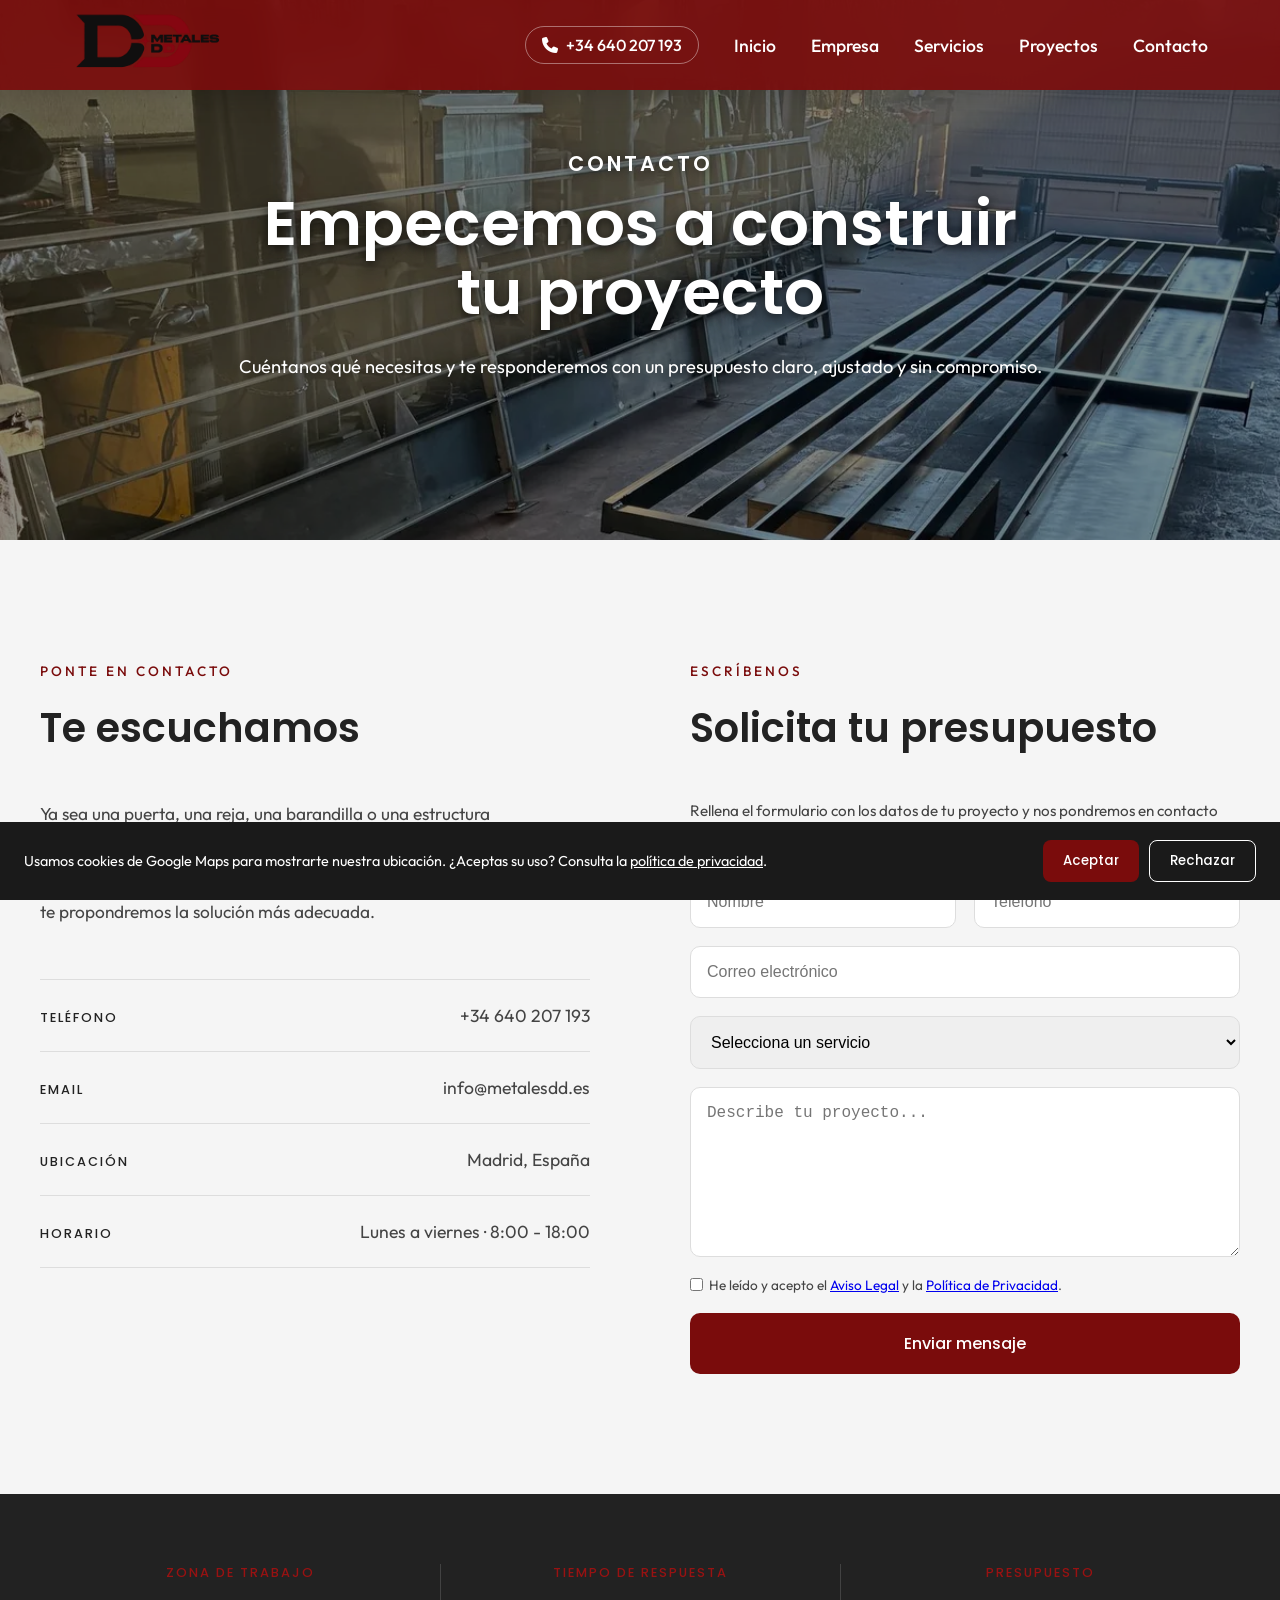
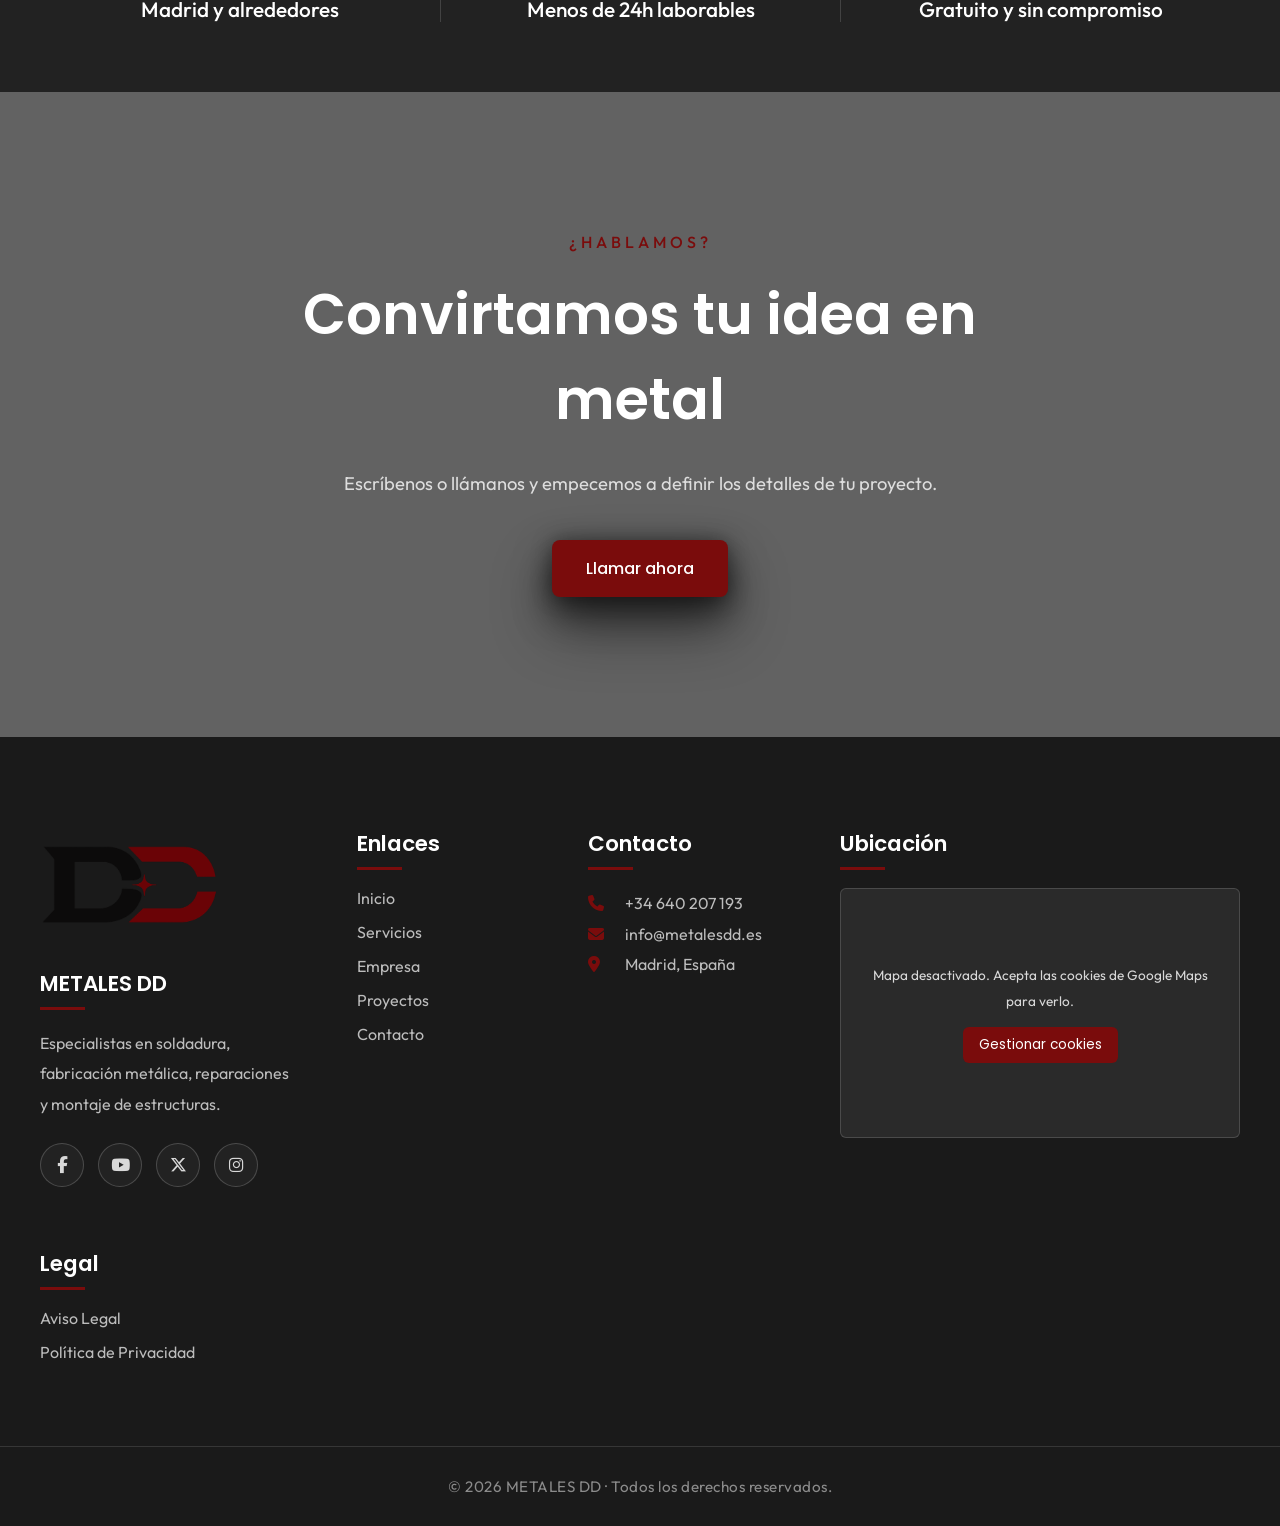
<file: html/contacto.html>
<!DOCTYPE html>
<html lang="es">

<head>

    <meta charset="UTF-8">
    <meta name="viewport" content="width=device-width, initial-scale=1.0">
    <title>Contacto y Presupuesto Gratuito | METALES DD Madrid</title>
    <meta name="description" content="Contacta con METALES DD y solicita presupuesto sin compromiso para tu proyecto metálico en Madrid. Te respondemos en menos de 24h laborables.">
    <link rel="canonical" href="https://metalesdd.es/html/contacto.html">
    <meta property="og:type" content="website">
    <meta property="og:title" content="Contacto y Presupuesto Gratuito | METALES DD Madrid">
    <meta property="og:description" content="Contacta con METALES DD y solicita presupuesto sin compromiso para tu proyecto metálico en Madrid. Te respondemos en menos de 24h laborables.">
    <meta property="og:url" content="https://metalesdd.es/html/contacto.html">
    <meta property="og:image" content="https://metalesdd.es/images/buenosLogos/loquito.webp">
    <meta property="og:locale" content="es_ES">
    <meta name="twitter:card" content="summary_large_image">
    <meta name="twitter:title" content="Contacto y Presupuesto Gratuito | METALES DD Madrid">
    <meta name="twitter:description" content="Contacta con METALES DD y solicita presupuesto sin compromiso para tu proyecto metálico en Madrid. Te respondemos en menos de 24h laborables.">
    <meta name="twitter:image" content="https://metalesdd.es/images/buenosLogos/loquito.webp">
    <link rel="stylesheet" href="../css/base.css">
    <link rel="stylesheet" href="../css/layout.css">
    <link rel="stylesheet" href="../css/components.css">
    <link rel="stylesheet" href="../css/pages/contacto.css">
    <link rel="icon" href="../images/buenosLogos/bien.png">
    <link rel="preconnect" href="https://fonts.googleapis.com">
    <link rel="preconnect" href="https://fonts.gstatic.com" crossorigin>

    <link rel="stylesheet" href="https://cdnjs.cloudflare.com/ajax/libs/font-awesome/6.7.2/css/all.min.css">

    <link href="https://fonts.googleapis.com/css2?family=Poppins:wght@300;400;500;600;700;800&display=swap" rel="stylesheet">
    <link href="https://fonts.googleapis.com/css2?family=Outfit:wght@200;300;400;500;600;700&display=swap" rel="stylesheet">

</head>

<body>

    <!--==========================
            HEADER
    ==========================-->

    <header>

        <nav class="navbar">

            <a href="../index.html" class="logo">

                <img src="../images/buenosLogos/loquito.webp" alt="METALES DD">

            </a>

            <button class="menu-toggle" id="menuToggle" aria-label="Abrir menú" aria-expanded="false" aria-controls="mainMenu">
                    <span></span>
                    <span></span>
                    <span></span>
                </button>

                <ul class="menu" id="mainMenu">

                <li>
                    <a href="tel:+34640207193" class="nav-phone">
                        <i class="fa-solid fa-phone"></i>
                        +34 640 207 193
                    </a>
                </li>

                <li><a href="../index.html">Inicio</a></li>

                <li><a href="empresa.html">Empresa</a></li>

                <li><a href="servicios.html">Servicios</a></li>

                <li><a href="proyectos.html">Proyectos</a></li>

                <li><a href="contacto.html">Contacto</a></li>

            </ul>

        </nav>

    </header>


    <main>

        <!--==========================================================
                                HERO
        ===========================================================-->

        <section class="page-hero contacto-hero">

            <div class="overlay"></div>

            <div class="hero-content">

                <h2>CONTACTO</h2>

                <h1 class="page-title">Empecemos a construir<br>tu proyecto</h1>

                <p>

                    Cuéntanos qué necesitas y te responderemos con un
                    presupuesto claro, ajustado y sin compromiso.

                </p>

            </div>

        </section>


        <!--==========================================================
                    BLOQUE EDITORIAL: TEXTO + FORMULARIO
        ===========================================================-->

        <section class="container contacto-editorial">

            <div class="contacto-editorial-grid">

                <!-- Columna izquierda: texto + vías de contacto -->

                <div class="contacto-editorial-left">

                    <div class="section-title align-left">

                        <span>PONTE EN CONTACTO</span>

                        <h2>Te escuchamos</h2>

                    </div>

                    <p>

                        Ya sea una puerta, una reja, una barandilla o una estructura
                        completa, cada proyecto empieza con una conversación. Cuéntanos
                        tu idea, tus plazos y el espacio con el que cuentas, y te
                        propondremos la solución más adecuada.

                    </p>

                    <ul class="contacto-vias">

                        <li>

                            <span class="via-label">Teléfono</span>

                            <a href="tel:+34640207193">+34 640 207 193</a>

                        </li>

                        <li>

                            <span class="via-label">Email</span>

                            <a href="mailto:info@metalesdd.es">info@metalesdd.es</a>

                        </li>

                        <li>

                            <span class="via-label">Ubicación</span>

                            <span class="via-valor">Madrid, España</span>

                        </li>

                        <li>

                            <span class="via-label">Horario</span>

                            <span class="via-valor">Lunes a viernes · 8:00 - 18:00</span>

                        </li>

                    </ul>

                </div>

                <!-- Columna derecha: formulario -->

                <div class="contacto-editorial-right">

                    <div class="section-title align-left">

                        <span>ESCRÍBENOS</span>

                        <h2>Solicita tu presupuesto</h2>

                    </div>

                    <p class="contacto-form-note">

                        Rellena el formulario con los datos de tu proyecto y nos
                        pondremos en contacto contigo en menos de 24 horas laborables.

                    </p>

                    <form class="contact-form" id="form-contacto">

                        <div class="form-row">

                            <label for="nombre-contacto" class="sr-only">Nombre</label>
                            <input type="text" id="nombre-contacto" name="nombre" placeholder="Nombre" required>

                            <label for="telefono-contacto" class="sr-only">Teléfono</label>
                            <input type="tel" id="telefono-contacto" name="telefono" placeholder="Teléfono" required>

                        </div>

                        <label for="email-contacto" class="sr-only">Correo electrónico</label>
                        <input type="email" id="email-contacto" name="email" placeholder="Correo electrónico" required>

                        <label for="servicio-contacto" class="sr-only">Servicio</label>
                        <select id="servicio-contacto" name="servicio" required>
                            <option value="" selected disabled>Selecciona un servicio</option>
                            <option value="Puertas metálicas">Puertas metálicas</option>
                            <option value="Rejas y cerramientos">Rejas y cerramientos</option>
                            <option value="Barandillas y escaleras">Barandillas y escaleras</option>
                            <option value="Estructuras metálicas">Estructuras metálicas</option>
                            <option value="Reparación de maquinaria">Reparación de maquinaria</option>
                            <option value="Diseño y fabricación de piezas">Diseño y fabricación de piezas</option>
                            <option value="Vallados y cercados">Vallados y cercados</option>
                            <option value="Trabajos de soldadura">Trabajos de soldadura</option>
                            <option value="Automatismos">Automatismos</option>
                            <option value="Otro">Otro</option>
                        </select>

                        <label for="mensaje-contacto" class="sr-only">Describe tu proyecto</label>
                        <textarea id="mensaje-contacto" placeholder="Describe tu proyecto..." name="mensaje" required></textarea>

                        <input type="text" name="web" class="form-hp" tabindex="-1" autocomplete="off">

                        <label class="form-check">
                            <input type="checkbox" required>
                            <span>He leído y acepto el <a href="aviso-legal.html" target="_blank">Aviso Legal</a> y la <a href="privacidad.html" target="_blank">Política de Privacidad</a>.</span>
                        </label>

                        <button type="submit">
                            Enviar mensaje
                        </button>
                        <p class="form-feedback"></p>
                    </form>

                </div>

            </div>

        </section>


        <!--==========================================================
                        FRANJA DE DATOS RÁPIDOS
        ===========================================================-->

        <section class="contacto-banda">

            <div class="container contacto-banda-grid">

                <div class="banda-item">

                    <span>Zona de trabajo</span>

                    <p>Madrid y alrededores</p>

                </div>

                <div class="banda-item">

                    <span>Tiempo de respuesta</span>

                    <p>Menos de 24h laborables</p>

                </div>

                <div class="banda-item">

                    <span>Presupuesto</span>

                    <p>Gratuito y sin compromiso</p>

                </div>

            </div>

        </section>


        <!--==========================================================
                                CTA FINAL
        ===========================================================-->

        <section class="empresa-cta">

            <div class="overlay"></div>

            <div class="cta-content reveal-up">

                <span>¿HABLAMOS?</span>

                <h2>

                    Convirtamos tu idea en metal

                </h2>

                <p>

                    Escríbenos o llámanos y empecemos a definir los
                    detalles de tu proyecto.

                </p>

                <a href="tel:+34640207193" class="btn-primary">

                    Llamar ahora

                </a>

            </div>

        </section>

    </main>

    <!--Footer-->
    <footer>

        <div class="container footer-container">

            <!-- Empresa -->
            <div class="footer-col">

                <img loading="lazy" src="../images/buenosLogos/bien.png" alt="Logo METALES DD">

                <h3>METALES DD</h3>

                <p>
                    Especialistas en soldadura, fabricación metálica,
                    reparaciones y montaje de estructuras.
                </p>

                <div class="social-links">

                    <a href="https://www.facebook.com/metalesdd" class="social-btn" aria-label="Facebook" target="_blank" rel="noopener">
                        <i class="fa-brands fa-facebook-f"></i>
                    </a>

                    <a href="https://www.youtube.com/channel/UCLQ_d3rbsghxSwNuMJCwNZQ" class="social-btn" aria-label="YouTube" target="_blank" rel="noopener">
                            <i class="fa-brands fa-youtube"></i>
                        </a>

                        <a href="https://x.com/METALESDD" class="social-btn" aria-label="Twitter" target="_blank" rel="noopener">
                            <i class="fa-brands fa-x-twitter"></i>
                        </a>

                        <a href="https://www.instagram.com/metalesdd/" class="social-btn" aria-label="Instagram" target="_blank" rel="noopener">
                            <i class="fa-brands fa-instagram"></i>
                        </a>

                </div>

            </div>

            <!-- Enlaces -->
            <div class="footer-col">

                <h3>Enlaces</h3>

                <ul>
                    <li><a href="../index.html">Inicio</a></li>
                    <li><a href="servicios.html">Servicios</a></li>
                    <li><a href="empresa.html">Empresa</a></li>
                    <li><a href="proyectos.html">Proyectos</a></li>
                    <li><a href="contacto.html">Contacto</a></li>
                </ul>

            </div>

            <!-- Contacto -->
            <div class="footer-col">

                <h3>Contacto</h3>

                <p>
                    <i class="fa-solid fa-phone"></i>
                    +34 640 207 193
                </p>

                <p>
                    <i class="fa-solid fa-envelope"></i>
                    info@metalesdd.es
                </p>

                <p>
                    <i class="fa-solid fa-location-dot"></i>
                    Madrid, España
                </p>

            </div>

            <!-- Ubicación -->
            <div class="footer-col">

                <h3>Ubicación</h3>

                <div class="map-wrapper">
                        <iframe class="mapa-iframe" data-src="https://maps.google.com/maps?q=Calle%20Villaverde%2C%2028981%20Parla%2C%20Madrid&output=embed"
                            width="400" height="250" style="border:0;" allowfullscreen="" loading="lazy" referrerpolicy="strict-origin-when-cross-origin">
                        </iframe>
                        <div class="map-placeholder" id="mapPlaceholder">
                            <p>Mapa desactivado. Acepta las cookies de Google Maps para verlo.</p>
                            <button type="button" class="map-placeholder-btn" id="mapPlaceholderBtn">Gestionar cookies</button>
                        </div>
                    </div>

            </div>

            <!-- Legal -->
            <div class="footer-col">

                <h3>Legal</h3>

                <ul>
                    <li><a href="aviso-legal.html">Aviso Legal</a></li>
                    <li><a href="privacidad.html">Política de Privacidad</a></li>
                </ul>

            </div>
        </div>

        <hr>

        <p class="copyright">
            © 2026 METALES DD · Todos los derechos reservados.
        </p>

    </footer>

    <script src="../js/main.js"></script>
    <button id="cookie-icon" class="cookie-icon" aria-label="Preferencias de cookies">
        <i class="fa-solid fa-shield-halved"></i>
    </button>

    <div id="cookie-banner" class="cookie-banner">
        <p>Usamos cookies de Google Maps para mostrarte nuestra ubicación. ¿Aceptas su uso? Consulta la <a href="privacidad.html">política de privacidad</a>.</p>
        <div class="cookie-buttons">
            <button id="cookie-accept">Aceptar</button>
            <button id="cookie-reject">Rechazar</button>
        </div>
    </div>


</body>

</html>
</file>
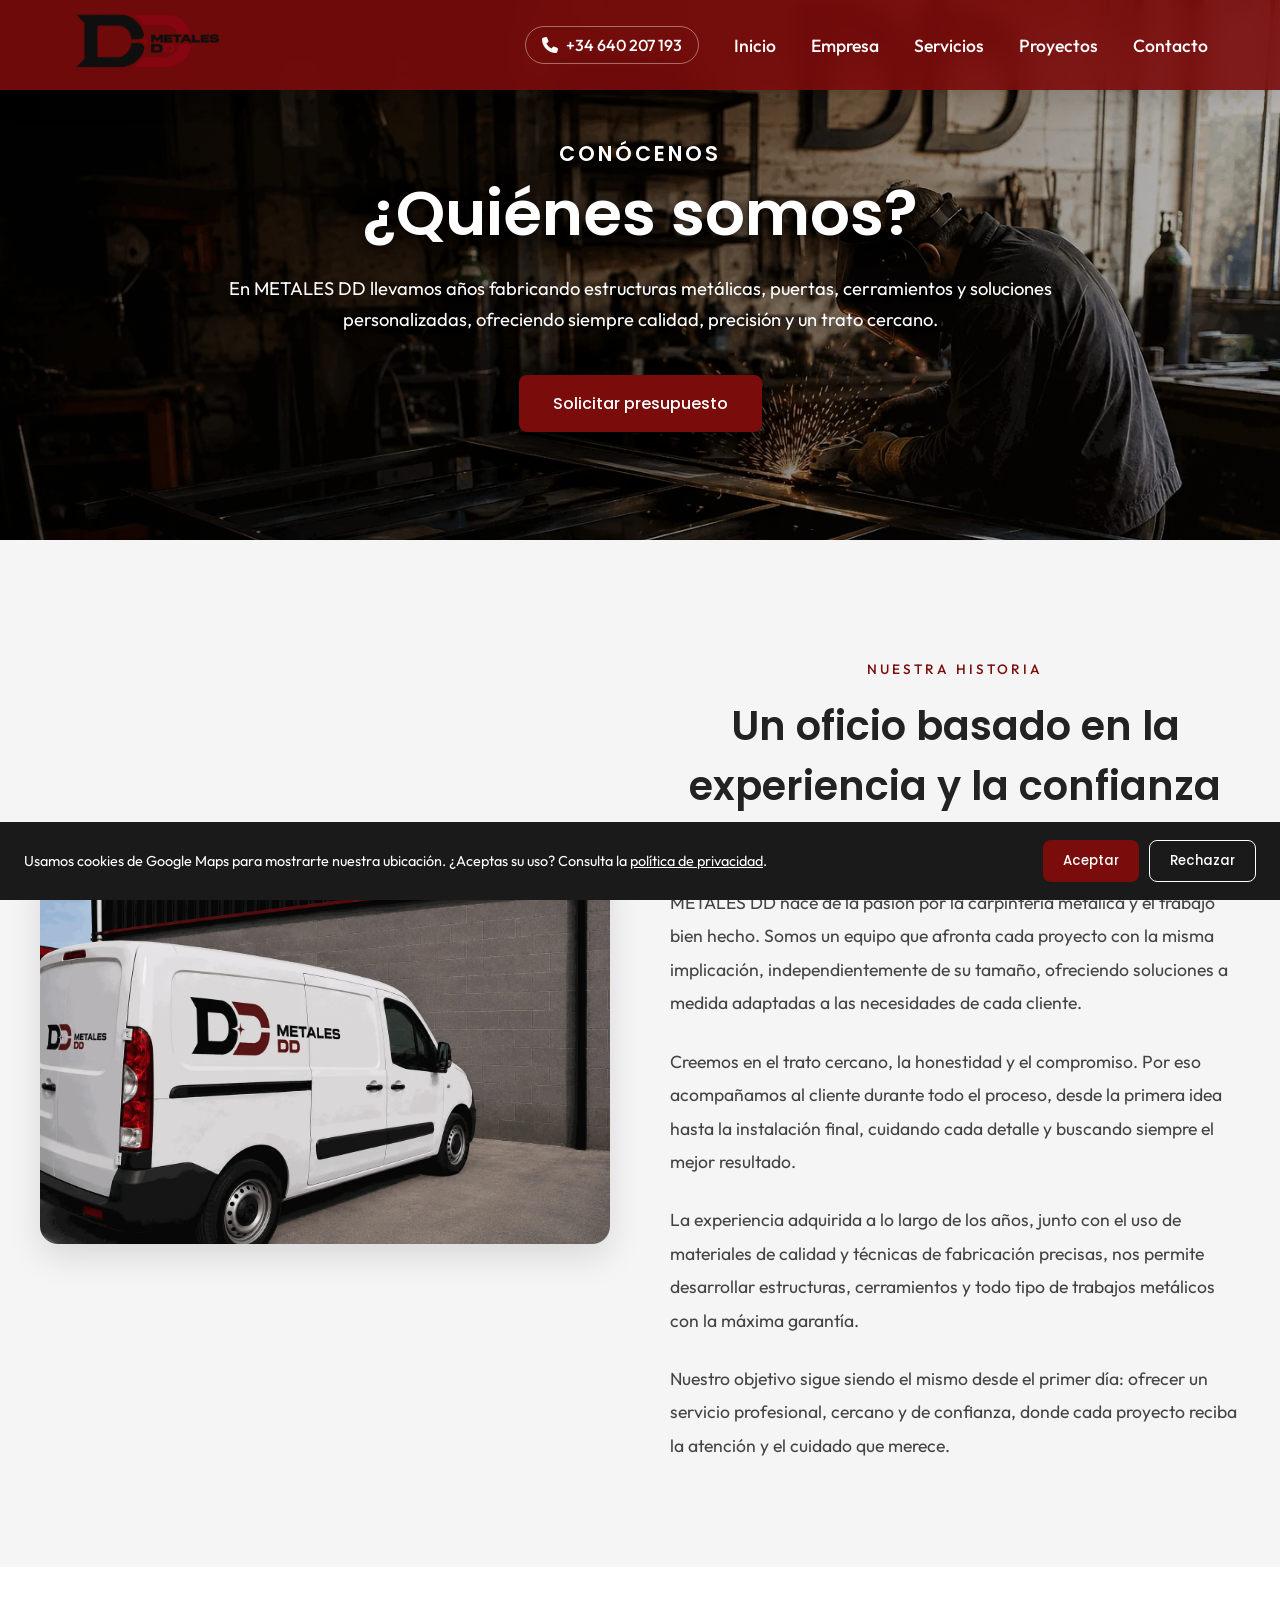
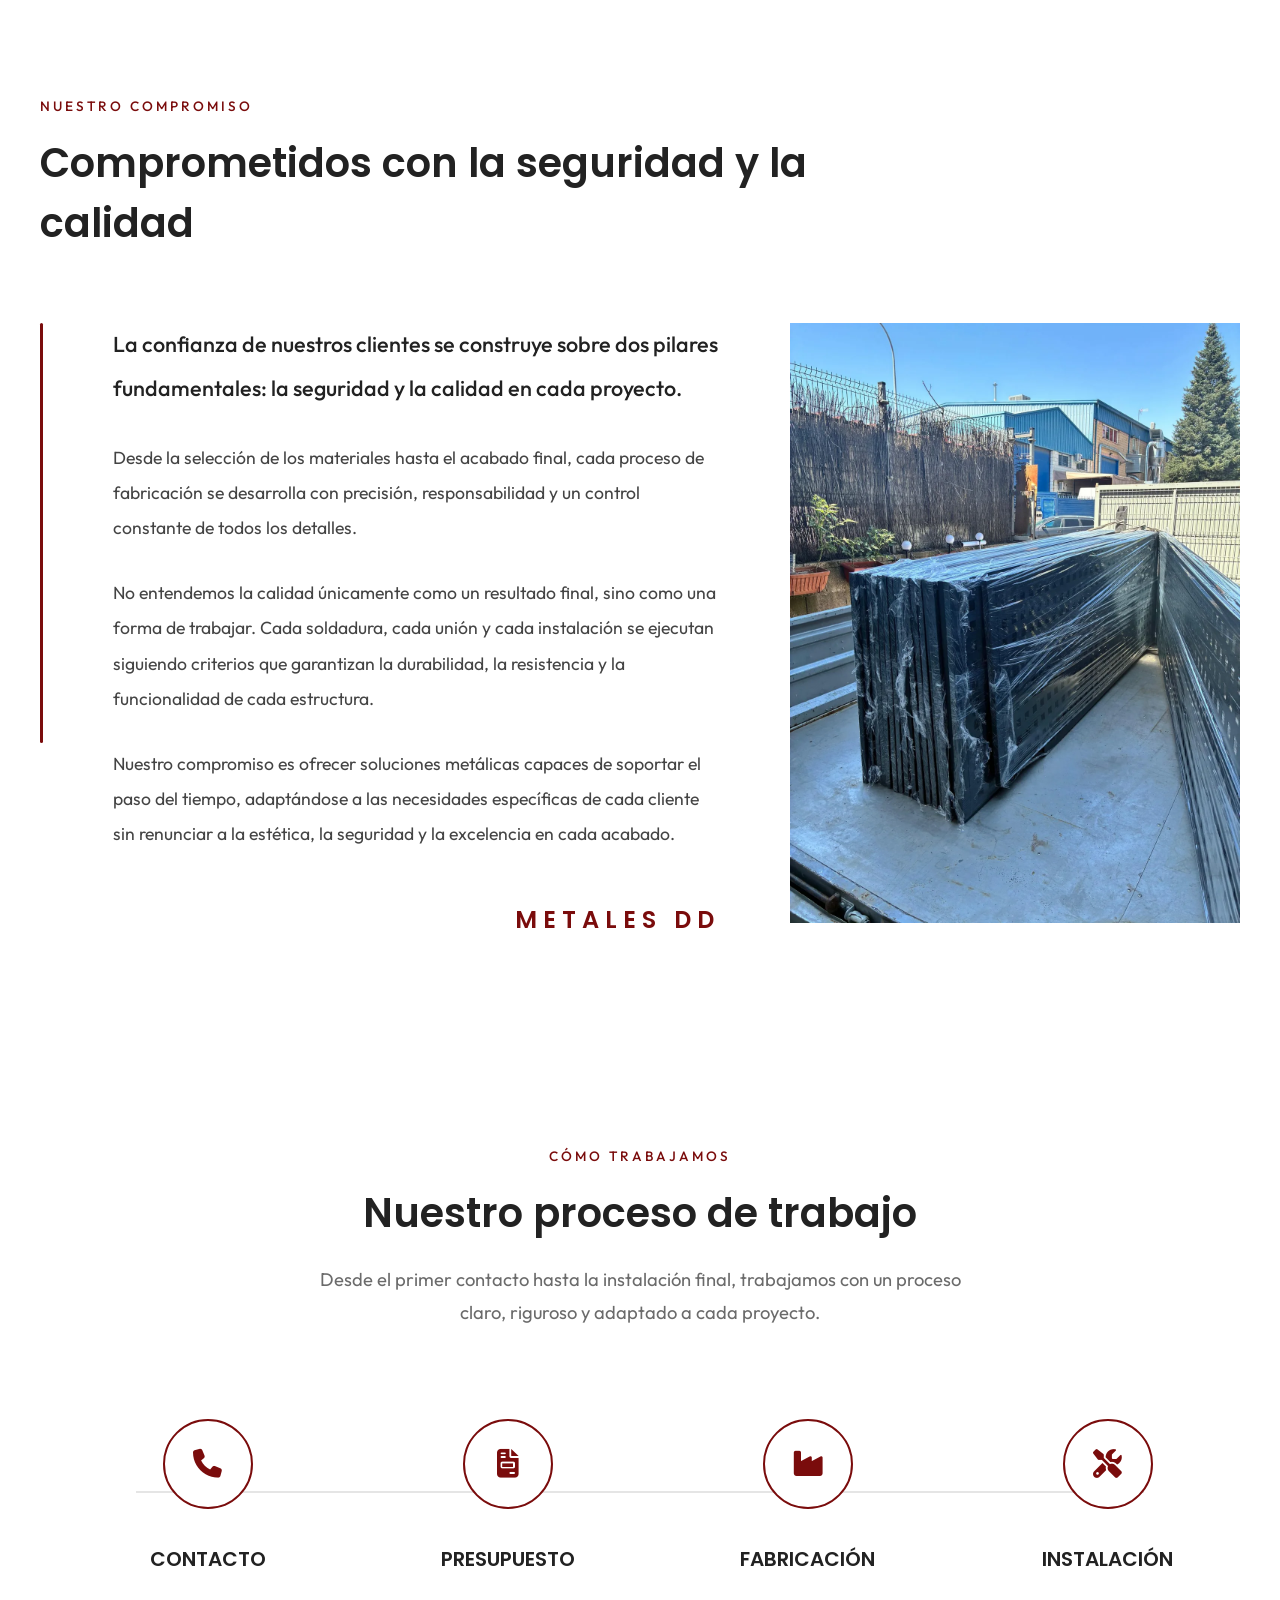
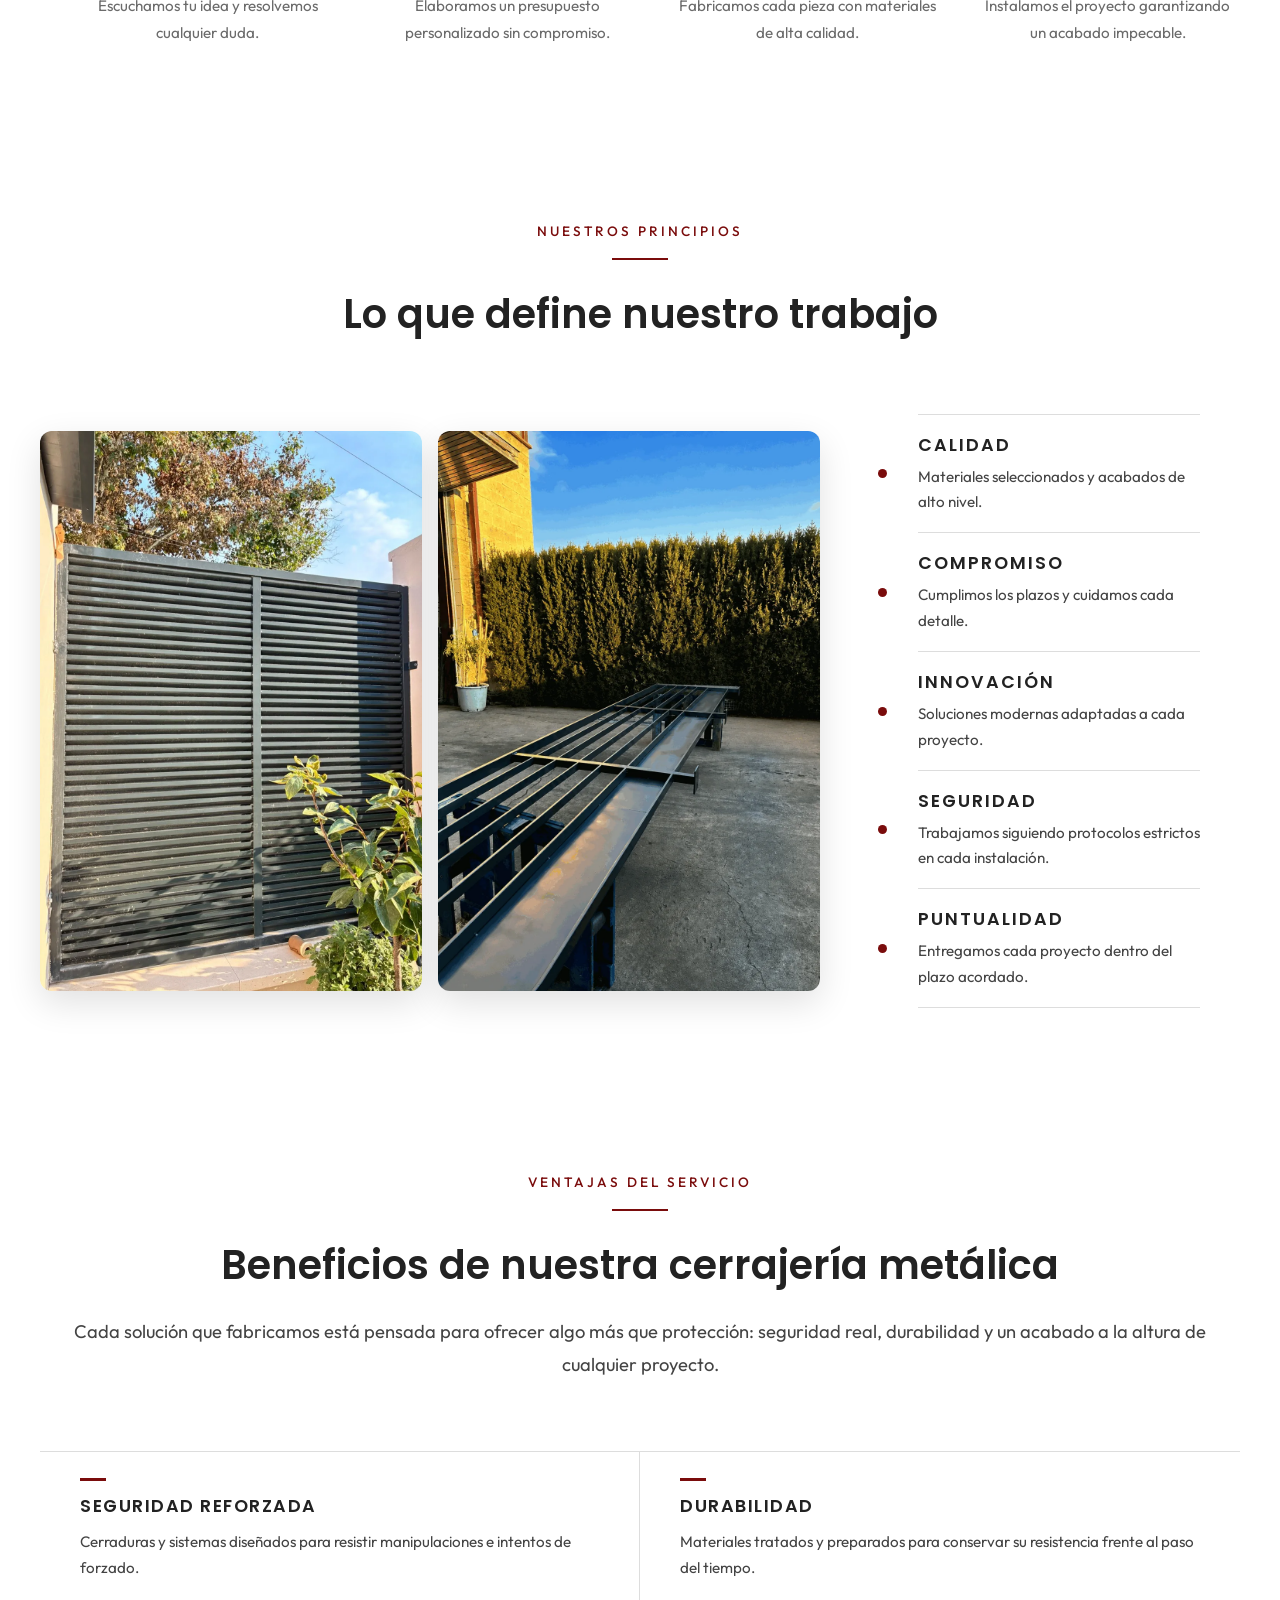
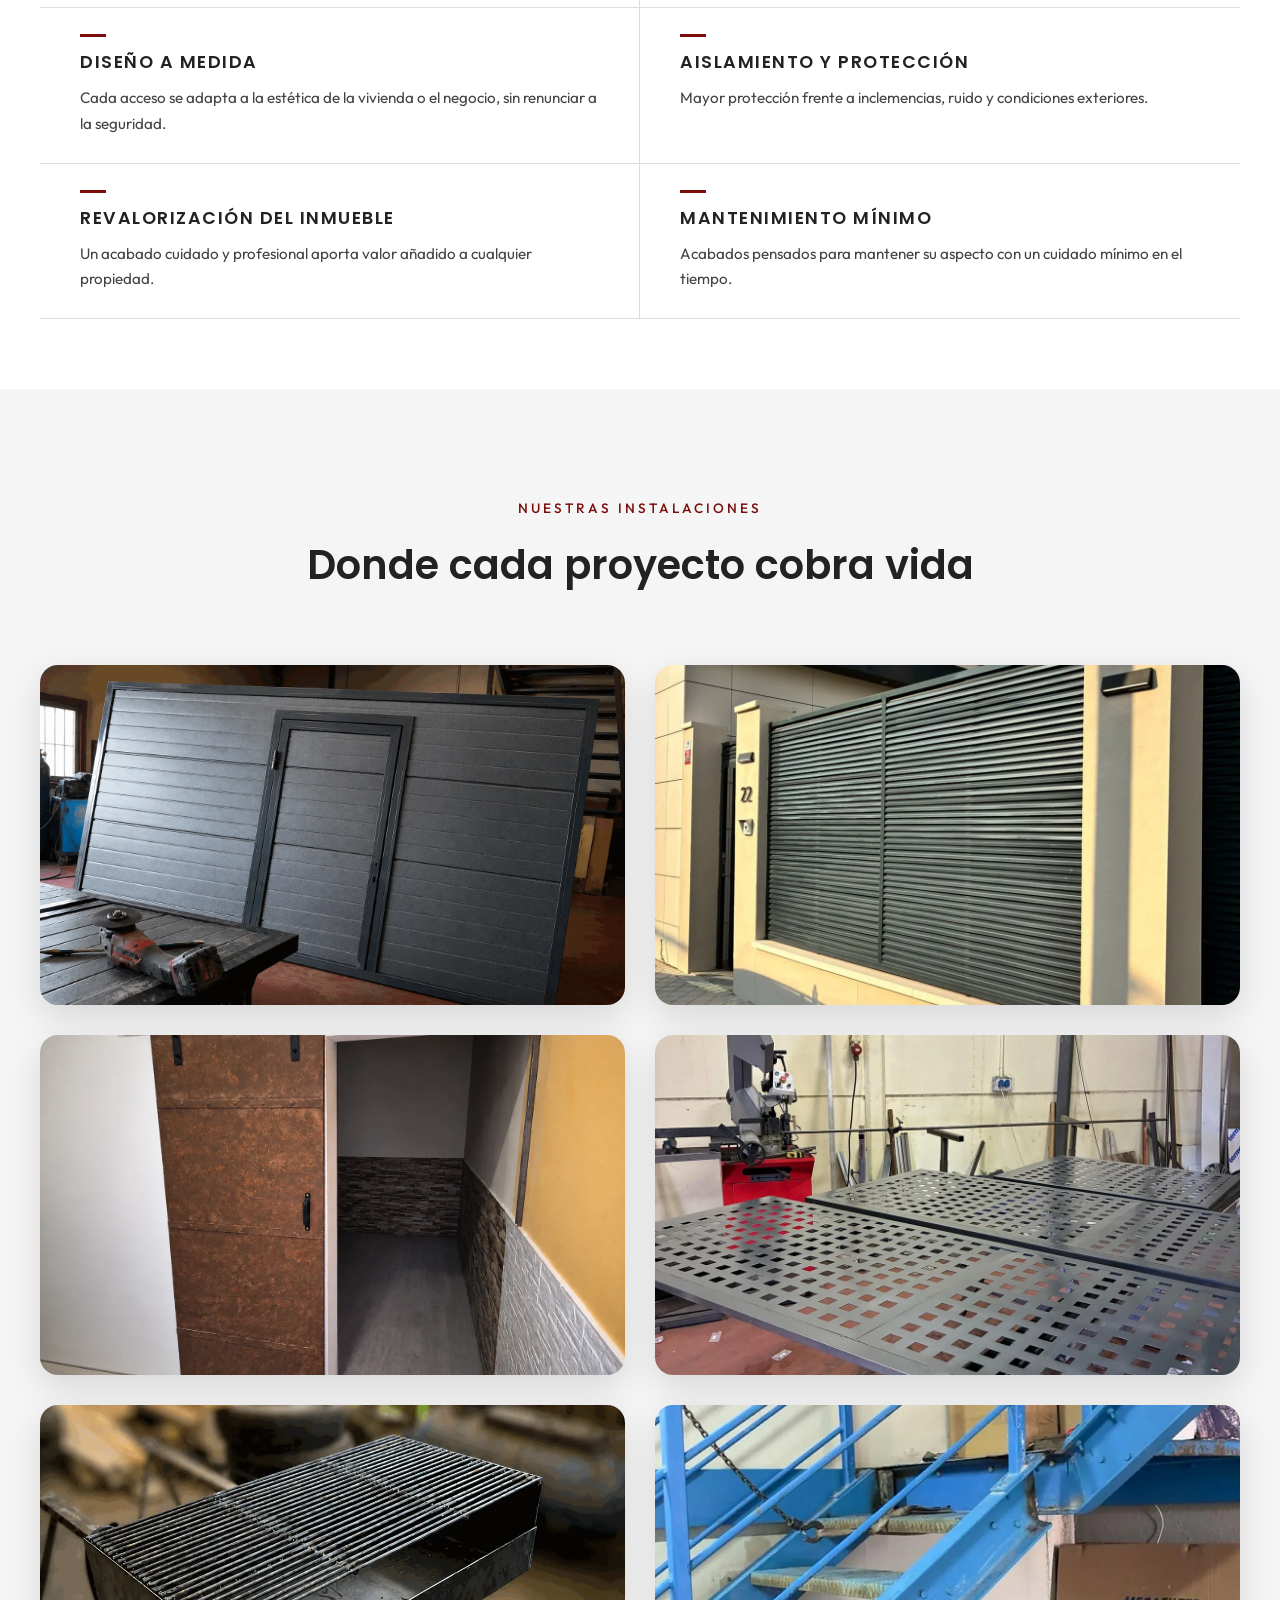
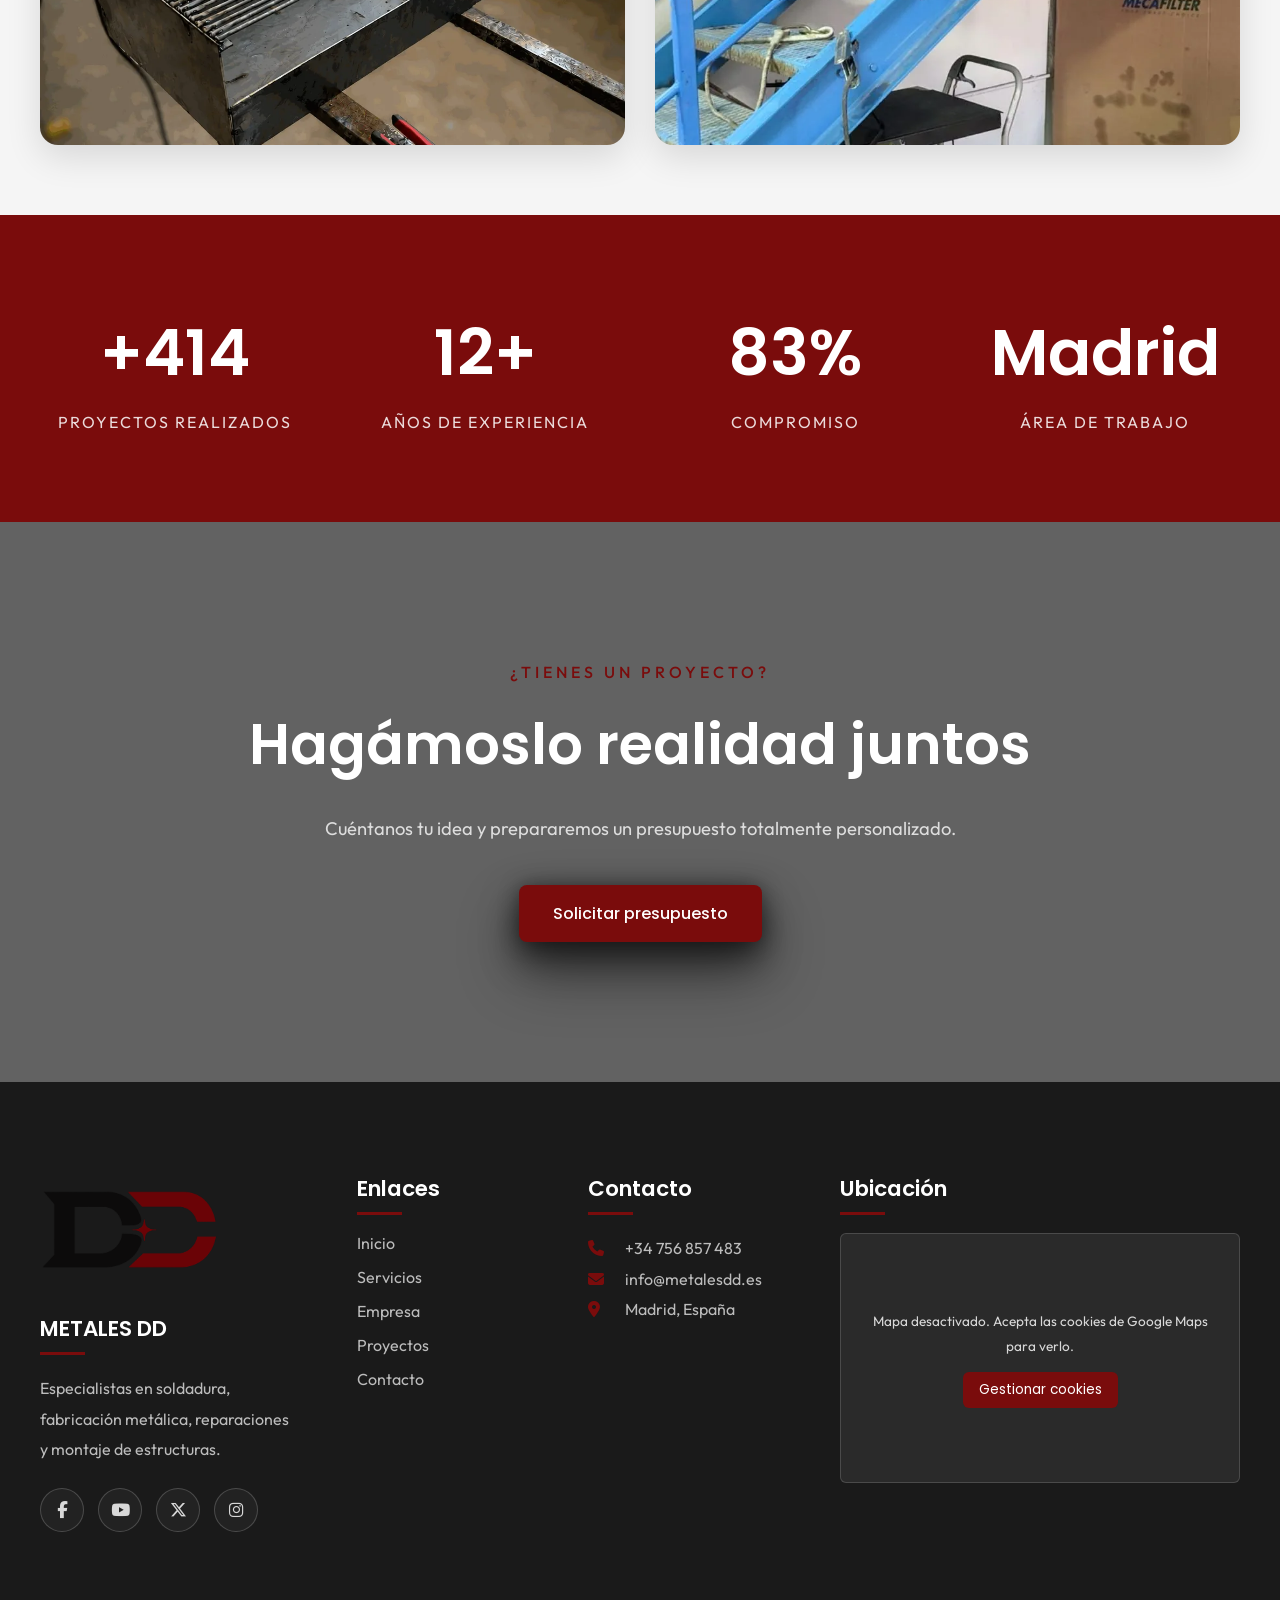
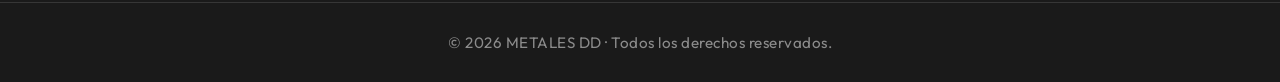
<file: html/empresa.html>
<!DOCTYPE html>
<html lang="es">
    <head>
        <meta charset="UTF-8">
        <meta name="viewport" content="width=device-width, initial-scale=1.0">
        <title>Empresa de Estructuras Metálicas en Madrid | METALES DD</title>
        <meta name="description" content="Conoce METALES DD: especialistas en fabricación y montaje de estructuras metálicas, con trabajo a medida y servicio en toda la Comunidad de Madrid.">
        <link rel="canonical" href="https://metalesdd.es/html/empresa.html">
        <meta property="og:type" content="website">
        <meta property="og:title" content="Empresa de Estructuras Metálicas en Madrid | METALES DD">
        <meta property="og:description" content="Conoce METALES DD: especialistas en fabricación y montaje de estructuras metálicas, con trabajo a medida y servicio en toda la Comunidad de Madrid.">
        <meta property="og:url" content="https://metalesdd.es/html/empresa.html">
        <meta property="og:image" content="https://metalesdd.es/images/buenosLogos/loquito.webp">
        <meta property="og:locale" content="es_ES">
        <meta name="twitter:card" content="summary_large_image">
        <meta name="twitter:title" content="Empresa de Estructuras Metálicas en Madrid | METALES DD">
        <meta name="twitter:description" content="Conoce METALES DD: especialistas en fabricación y montaje de estructuras metálicas, con trabajo a medida y servicio en toda la Comunidad de Madrid.">
        <meta name="twitter:image" content="https://metalesdd.es/images/buenosLogos/loquito.webp">
        <link rel="stylesheet" href="../css/base.css">
        <link rel="stylesheet" href="../css/layout.css">
        <link rel="stylesheet" href="../css/components.css">
        <link rel="stylesheet" href="../css/pages/empresa.css">
        <link rel="icon" href="../images/buenosLogos/bien.png">
        <link rel="preconnect" href="https://fonts.googleapis.com">
        <link rel="preconnect" href="https://fonts.gstatic.com" crossorigin>
        <link rel="stylesheet" href="https://cdnjs.cloudflare.com/ajax/libs/font-awesome/6.7.2/css/all.min.css">
        <link href="https://fonts.googleapis.com/css2?family=Poppins:wght@300;400;500;600;700;800&display=swap" rel="stylesheet">
        <link href="https://fonts.googleapis.com/css2?family=Outfit:wght@200;300;400;500;600;700&display=swap" rel="stylesheet">
    </head>
    <body>

        <!--==========================
        HEADER
        ==========================-->
        <header>
            <nav class="navbar">
                <a href="../index.html" class="logo">
                    <img src="../images/buenosLogos/loquito.webp" alt="METALES DD">
                </a>
                <button class="menu-toggle" id="menuToggle" aria-label="Abrir menú" aria-expanded="false" aria-controls="mainMenu">
                    <span></span>
                    <span></span>
                    <span></span>
                </button>

                <ul class="menu" id="mainMenu">
                    <li>
                        <a href="tel:+34640207193" class="nav-phone">
                            <i class="fa-solid fa-phone"></i>
                            +34 640 207 193
                        </a>
                    </li>
                    <li><a href="../index.html">Inicio</a></li>
                    <li><a href="empresa.html">Empresa</a></li>
                    <li><a href="servicios.html">Servicios</a></li>
                    <li><a href="proyectos.html">Proyectos</a></li>
                    <li><a href="contacto.html">Contacto</a></li>
                </ul>
            </nav>
        </header>
        <main>

            <!--==========================================================
            HERO
            ===========================================================-->
            <section class="page-hero empresa-hero">
                <div class="overlay"></div>
                <div class="hero-content">
                    <h2>CONÓCENOS</h2>
                    <h1 class="page-title">¿Quiénes somos?</h1>
                    <p>
                        En METALES DD llevamos años fabricando estructuras metálicas,
                        puertas, cerramientos y soluciones personalizadas, ofreciendo
                        siempre calidad, precisión y un trato cercano.
                    </p>
                    <div class="hero-buttons">
                        <a href="contacto.html" class="btn-primary">
                            Solicitar presupuesto
                        </a>
                    </div>
                </div>
            </section>

            <!--==========================================================
            NUESTRA HISTORIA
            ===========================================================-->
            <section class="container empresa-intro">
                <div class="empresa-img">
                    <img loading="lazy" src="../images/FURGON.webp" alt="Instalaciones">
                </div>
                <div class="empresa-text reveal-fade">
                    <div class="section-title">
                        <span>NUESTRA HISTORIA</span>
                        <h2>Un oficio basado en la experiencia y la confianza</h2>
                    </div>
                    <p>
                        METALES DD nace de la pasión por la carpintería metálica y el trabajo bien hecho.
                        Somos un equipo que afronta cada proyecto con la misma implicación, independientemente
                        de su tamaño, ofreciendo soluciones a medida adaptadas a las necesidades de cada cliente.
                    </p>
                    <p>
                        Creemos en el trato cercano, la honestidad y el compromiso. Por eso acompañamos al
                        cliente durante todo el proceso, desde la primera idea hasta la instalación final,
                        cuidando cada detalle y buscando siempre el mejor resultado.
                    </p>
                    <p>
                        La experiencia adquirida a lo largo de los años, junto con el uso de materiales de
                        calidad y técnicas de fabricación precisas, nos permite desarrollar estructuras,
                        cerramientos y todo tipo de trabajos metálicos con la máxima garantía.
                    </p>
                    <p>
                        Nuestro objetivo sigue siendo el mismo desde el primer día: ofrecer un servicio
                        profesional, cercano y de confianza, donde cada proyecto reciba la atención y el
                        cuidado que merece.
                    </p>
                </div>
            </section>

            <!--==========================================================
            COMPROMETIDOS CON LA SEGURIDAD Y LA CALIDAD
            ===========================================================-->
            <section class="commitment">
                <div class="container">
                    <div class="section-title">
                        <span>NUESTRO COMPROMISO</span>
                        <h2>Comprometidos con la seguridad y la calidad</h2>
                    </div>
                    <div class="caja2">
                        <div class="commitment-content">
                            <div class="commitment-line"></div>
                            <div class="commitment-text reveal-fade">
                                <p>
                                    La confianza de nuestros clientes se construye sobre dos pilares
                                    fundamentales: la seguridad y la calidad en cada proyecto.
                                </p>
                                <p>
                                    Desde la selección de los materiales hasta el acabado final,
                                    cada proceso de fabricación se desarrolla con precisión,
                                    responsabilidad y un control constante de todos los detalles.
                                </p>
                                <p>
                                    No entendemos la calidad únicamente como un resultado final,
                                    sino como una forma de trabajar. Cada soldadura, cada unión
                                    y cada instalación se ejecutan siguiendo criterios que
                                    garantizan la durabilidad, la resistencia y la funcionalidad
                                    de cada estructura.
                                </p>
                                <p>
                                    Nuestro compromiso es ofrecer soluciones metálicas capaces
                                    de soportar el paso del tiempo, adaptándose a las necesidades
                                    específicas de cada cliente sin renunciar a la estética,
                                    la seguridad y la excelencia en cada acabado.
                                </p>
                                <h3>METALES DD</h3>
                            </div>
                            <div class="imagenLateral">
                                <img loading="lazy" src="../images/empaquetado.webp" alt="Pieza metálica embalada lista para entrega">
                            </div>
                        </div>
                    </div>
                </div>
            </section>

            <!--==========================================================
            NUESTRO PROCESO DE TRABAJO
            ===========================================================-->
            <section id="proceso">
                <div class="container">
                <div class="section-title">
                    <span>CÓMO TRABAJAMOS</span>
                    <h2>Nuestro proceso de trabajo</h2>
                    <p>
                        Desde el primer contacto hasta la instalación final,
                        trabajamos con un proceso claro, riguroso y adaptado
                        a cada proyecto.
                    </p>
                </div>
                <div class="timeline">
                    <div class="line"></div>
                    <article class="step">
                        <div class="circle">
                            <i class="fa-solid fa-phone"></i>
                        </div>
                        <h3>Contacto</h3>
                        <p>Escuchamos tu idea y resolvemos cualquier duda.</p>
                    </article>
                    <article class="step">
                        <div class="circle">
                            <i class="fa-solid fa-file-invoice"></i>
                        </div>
                        <h3>Presupuesto</h3>
                        <p>Elaboramos un presupuesto personalizado sin compromiso.</p>
                    </article>
                    <article class="step">
                        <div class="circle">
                            <i class="fa-solid fa-industry"></i>
                        </div>
                        <h3>Fabricación</h3>
                        <p>Fabricamos cada pieza con materiales de alta calidad.</p>
                    </article>
                    <article class="step">
                        <div class="circle">
                            <i class="fa-solid fa-screwdriver-wrench"></i>
                        </div>
                        <h3>Instalación</h3>
                        <p>Instalamos el proyecto garantizando un acabado impecable.</p>
                    </article>
                </div>
                </div>
            </section>

            <!--==========================================================
            PRINCIPIOS
            ===========================================================-->
            <section class="empresa-valores">
                <div class="container">
                    <div class="section-title">
                        <span>NUESTROS PRINCIPIOS</span>
                        <div class="title-divider"></div>
                        <h2>Lo que define nuestro trabajo</h2>
                    </div>
                    <div class="principios-content">
                        <div class="imagenLateral imagenLateral-izq imagenLateral-doble">
                            <img loading="lazy" src="../images/WhatsApp Image 2026-07-29 at 15.53.41.webp" alt="Equipo METALES DD">
                            <img loading="lazy" src="../images/patioB.webp" alt="Estructura metálica fabricada por METALES DD">
                        </div>
                        <div class="principios-list">
                            <div class="principio-row reveal-fade">
                                <span class="principio-dot"></span>
                                <div class="principio-body">
                                    <h3>Calidad</h3>
                                    <p>Materiales seleccionados y acabados de alto nivel.</p>
                                </div>
                            </div>
                            <div class="principio-row reveal-fade reveal-fade-delay-1">
                                <span class="principio-dot"></span>
                                <div class="principio-body">
                                    <h3>Compromiso</h3>
                                    <p>Cumplimos los plazos y cuidamos cada detalle.</p>
                                </div>
                            </div>
                            <div class="principio-row reveal-fade reveal-fade-delay-2">
                                <span class="principio-dot"></span>
                                <div class="principio-body">
                                    <h3>Innovación</h3>
                                    <p>Soluciones modernas adaptadas a cada proyecto.</p>
                                </div>
                            </div>
                            <div class="principio-row reveal-fade reveal-fade-delay-3">
                                <span class="principio-dot"></span>
                                <div class="principio-body">
                                    <h3>Seguridad</h3>
                                    <p>Trabajamos siguiendo protocolos estrictos en cada instalación.</p>
                                </div>
                            </div>
                            <div class="principio-row reveal-fade reveal-fade-delay-4">
                                <span class="principio-dot"></span>
                                <div class="principio-body">
                                    <h3>Puntualidad</h3>
                                    <p>Entregamos cada proyecto dentro del plazo acordado.</p>
                                </div>
                            </div>
                        </div>
                    </div>
                </div>
            </section>

            <!--==========================================================
            BENEFICIOS DE NUESTRA CERRAJERÍA METÁLICA
            ===========================================================-->
            <section class="beneficios-cerrajeria">
                <div class="container">
                    <div class="section-title">
                        <span>VENTAJAS DEL SERVICIO</span>
                        <div class="title-divider"></div>
                        <h2>Beneficios de nuestra cerrajería metálica</h2>
                        <p>
                            Cada solución que fabricamos está pensada para ofrecer
                            algo más que protección: seguridad real, durabilidad
                            y un acabado a la altura de cualquier proyecto.
                        </p>
                    </div>
                    <div class="beneficios-grid">
                        <article class="beneficio-item">
                            <span class="beneficio-mark"></span>
                            <h3>Seguridad reforzada</h3>
                            <p>Cerraduras y sistemas diseñados para resistir manipulaciones e intentos de forzado.</p>
                        </article>
                        <article class="beneficio-item">
                            <span class="beneficio-mark"></span>
                            <h3>Durabilidad</h3>
                            <p>Materiales tratados y preparados para conservar su resistencia frente al paso del tiempo.</p>
                        </article>
                        <article class="beneficio-item">
                            <span class="beneficio-mark"></span>
                            <h3>Diseño a medida</h3>
                            <p>Cada acceso se adapta a la estética de la vivienda o el negocio, sin renunciar a la seguridad.</p>
                        </article>
                        <article class="beneficio-item">
                            <span class="beneficio-mark"></span>
                            <h3>Aislamiento y protección</h3>
                            <p>Mayor protección frente a inclemencias, ruido y condiciones exteriores.</p>
                        </article>
                        <article class="beneficio-item">
                            <span class="beneficio-mark"></span>
                            <h3>Revalorización del inmueble</h3>
                            <p>Un acabado cuidado y profesional aporta valor añadido a cualquier propiedad.</p>
                        </article>
                        <article class="beneficio-item">
                            <span class="beneficio-mark"></span>
                            <h3>Mantenimiento mínimo</h3>
                            <p>Acabados pensados para mantener su aspecto con un cuidado mínimo en el tiempo.</p>
                        </article>
                    </div>
                </div>
            </section>

            <!--==========================================================
            INSTALACIONES
            ===========================================================-->
            <section class="container empresa-galeria">
                <div class="section-title">
                    <span>NUESTRAS INSTALACIONES</span>
                    <h2>Donde cada proyecto cobra vida</h2>
                </div>
                <div class="galeria-grid">
                    <img loading="lazy" src="../images/puertaChateada.webp" alt="Instalación de puerta metálica en el taller">
                    <img loading="lazy" src="../images/WhatsApp Image 2026-07-29 at 15.55.42.webp" alt="Trabajo de soldadura en el taller de METALES DD">
                    <img loading="lazy" src="../images/puertaDeslizante.webp" alt="Puerta corredera metálica instalada">
                    <img loading="lazy" src="../images/vallas.webp" alt="Vallado metálico fabricado a medida">
                    <img loading="lazy" src="../images/barbacoa.webp" alt="Estructura metálica para barbacoa fabricada a medida">
                    <img loading="lazy" src="../images/escalera.webp" alt="Escalera metálica fabricada por METALES DD">
                </div>
            </section>

            <!--==========================================================
            ESTADÍSTICAS
            ===========================================================-->
            <section class="empresa-numeros">
                <div class="container">
                    <div class="numero">
                        <h2 data-count="500" data-prefix="+">0</h2>
                        <p>Proyectos realizados</p>
                    </div>
                    <div class="numero">
                        <h2 data-count="15" data-suffix="+">0</h2>
                        <p>Años de experiencia</p>
                    </div>
                    <div class="numero">
                        <h2 data-count="100" data-suffix="%">0</h2>
                        <p>Compromiso</p>
                    </div>
                    <div class="numero">
                        <h2>Madrid</h2>
                        <p>Área de trabajo</p>
                    </div>
                </div>
            </section>

            <!--==========================================================
            CTA
            ===========================================================-->
            <section class="empresa-cta">
                <div class="overlay"></div>
                <div class="cta-content reveal-up">
                    <span>¿TIENES UN PROYECTO?</span>
                    <h2>
                        Hagámoslo realidad juntos
                    </h2>
                    <p>
                        Cuéntanos tu idea y prepararemos un presupuesto
                        totalmente personalizado.
                    </p>
                    <a href="contacto.html" class="btn-primary">
                        Solicitar presupuesto
                    </a>
                </div>
            </section>
        </main>

        <!--Footer-->
        <footer>
            <div class="container footer-container">

                <!-- Empresa -->
                <div class="footer-col">
                    <img loading="lazy" src="../images/buenosLogos/bien.png" alt="Logo METALES DD">
                    <h3>METALES DD</h3>
                    <p>
                        Especialistas en soldadura, fabricación metálica,
                        reparaciones y montaje de estructuras.
                    </p>

                    <div class="social-links">

                        <a href="https://www.facebook.com/metalesdd" class="social-btn" aria-label="Facebook" target="_blank" rel="noopener">
                            <i class="fa-brands fa-facebook-f"></i>
                        </a>

                        <a href="https://www.youtube.com/channel/UCLQ_d3rbsghxSwNuMJCwNZQ" class="social-btn" aria-label="YouTube" target="_blank" rel="noopener">
                            <i class="fa-brands fa-youtube"></i>
                        </a>

                        <a href="https://x.com/METALESDD" class="social-btn" aria-label="Twitter" target="_blank" rel="noopener">
                            <i class="fa-brands fa-x-twitter"></i>
                        </a>

                        <a href="https://www.instagram.com/metalesdd/" class="social-btn" aria-label="Instagram" target="_blank" rel="noopener">
                            <i class="fa-brands fa-instagram"></i>
                        </a>

                    </div>
                </div>

                <!-- Enlaces -->
                <div class="footer-col">
                    <h3>Enlaces</h3>
                    <ul>
                        <li><a href="../index.html">Inicio</a></li>
                        <li><a href="servicios.html">Servicios</a></li>
                        <li><a href="empresa.html">Empresa</a></li>
                        <li><a href="proyectos.html">Proyectos</a></li>
                        <li><a href="contacto.html">Contacto</a></li>
                    </ul>
                </div>

                <!-- Contacto -->
                <div class="footer-col">
                    <h3>Contacto</h3>
                    <p>
                        <i class="fa-solid fa-phone"></i>
                        +34 756 857 483
                    </p>
                    <p>
                        <i class="fa-solid fa-envelope"></i>
                        info@metalesdd.es
                    </p>
                    <p>
                        <i class="fa-solid fa-location-dot"></i>
                        Madrid, España
                    </p>
                </div>

                <!-- Ubicación -->
                <div class="footer-col">
                    <h3>Ubicación</h3>
                    <div class="map-wrapper">
                        <iframe class="mapa-iframe" data-src="https://maps.google.com/maps?q=Calle%20Villaverde%2C%2028981%20Parla%2C%20Madrid&output=embed"
                            width="400" height="250" style="border:0;" allowfullscreen="" loading="lazy" referrerpolicy="strict-origin-when-cross-origin">
                        </iframe>
                        <div class="map-placeholder" id="mapPlaceholder">
                            <p>Mapa desactivado. Acepta las cookies de Google Maps para verlo.</p>
                            <button type="button" class="map-placeholder-btn" id="mapPlaceholderBtn">Gestionar cookies</button>
                        </div>
                    </div>
                </div>
            </div>
            <hr>
            <p class="copyright">
                © 2026 METALES DD · Todos los derechos reservados.
            </p>
        </footer>

        <script src="../js/main.js"></script>
        <button id="cookie-icon" class="cookie-icon" aria-label="Preferencias de cookies">
            <i class="fa-solid fa-shield-halved"></i>
        </button>

        <div id="cookie-banner" class="cookie-banner">
            <p>Usamos cookies de Google Maps para mostrarte nuestra ubicación. ¿Aceptas su uso? Consulta la <a href="privacidad.html">política de privacidad</a>.</p>
            <div class="cookie-buttons">
                <button id="cookie-accept">Aceptar</button>
                <button id="cookie-reject">Rechazar</button>
            </div>
        </div>

    </body>
</html>
</file>
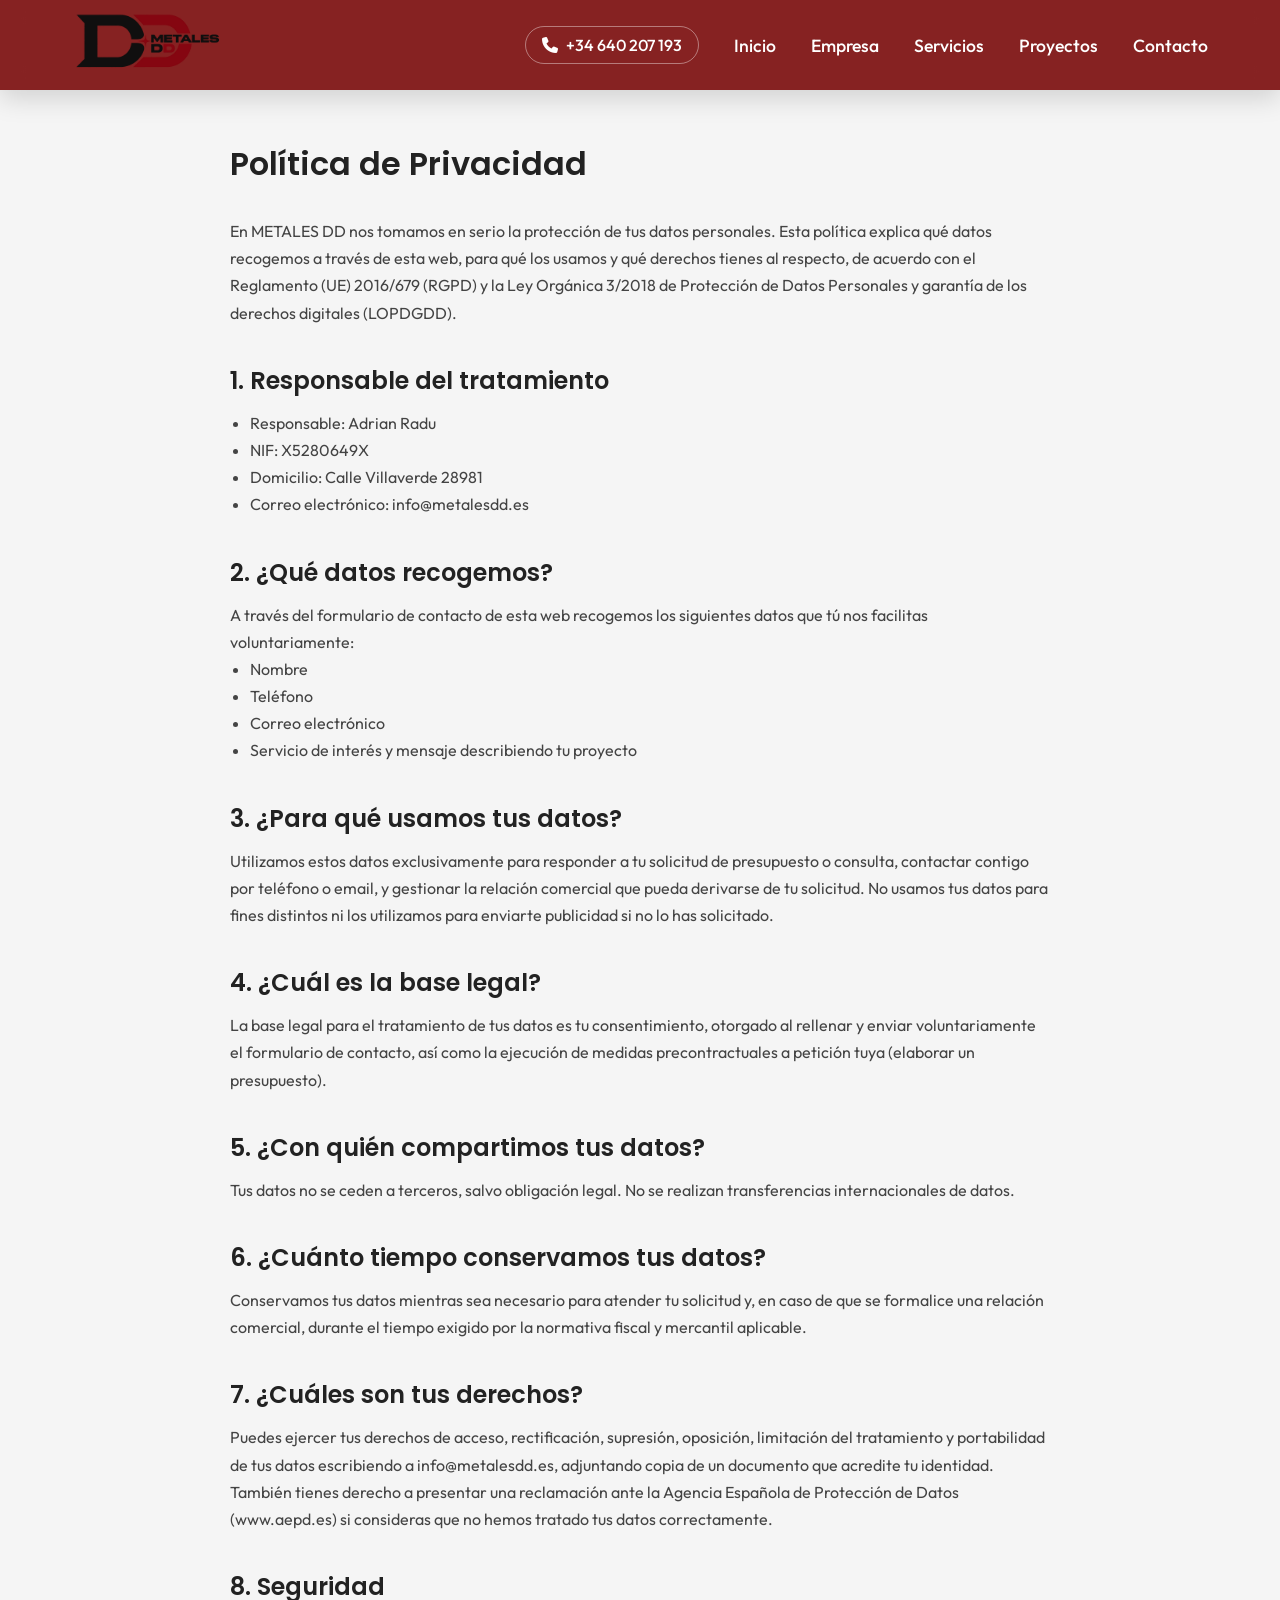
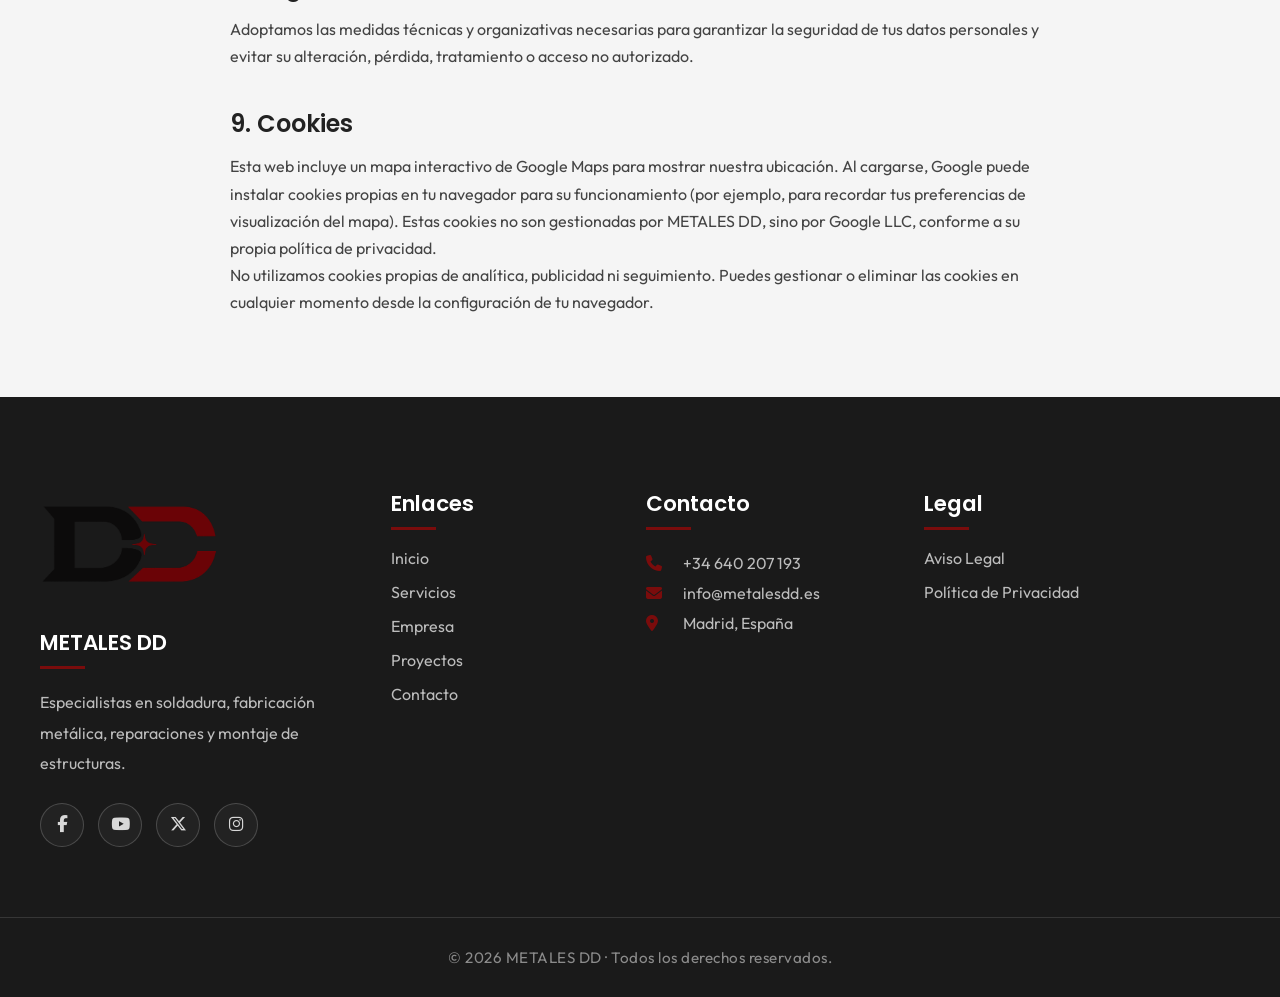
<file: html/privacidad.html>
<!DOCTYPE html>
<html lang="es">

<head>

    <meta charset="UTF-8">
    <meta name="viewport" content="width=device-width, initial-scale=1.0">
    <title>Política de Privacidad | METALES DD</title>
    <meta name="description" content="Política de privacidad de METALES DD: cómo tratamos los datos personales enviados a través del formulario de contacto, de acuerdo con el RGPD.">
    <meta name="robots" content="noindex">

    <link rel="stylesheet" href="../css/base.css">
    <link rel="stylesheet" href="../css/layout.css">
    <link rel="stylesheet" href="../css/components.css">
    <link rel="stylesheet" href="../css/pages/legal.css">
    <link rel="icon" href="../images/buenosLogos/bien.png">
    <link rel="preconnect" href="https://fonts.googleapis.com">
    <link rel="preconnect" href="https://fonts.gstatic.com" crossorigin>

    <link rel="stylesheet" href="https://cdnjs.cloudflare.com/ajax/libs/font-awesome/6.7.2/css/all.min.css">

    <link href="https://fonts.googleapis.com/css2?family=Poppins:wght@300;400;500;600;700;800&display=swap" rel="stylesheet">
    <link href="https://fonts.googleapis.com/css2?family=Outfit:wght@200;300;400;500;600;700&display=swap" rel="stylesheet">


</head>

<body>

    <!--==========================
            HEADER
    ==========================-->

    <header>

        <nav class="navbar">

            <a href="../index.html" class="logo">

                <img src="../images/buenosLogos/loquito.webp" alt="METALES DD">

            </a>

            <button class="menu-toggle" id="menuToggle" aria-label="Abrir menú" aria-expanded="false" aria-controls="mainMenu">
                    <span></span>
                    <span></span>
                    <span></span>
                </button>

                <ul class="menu" id="mainMenu">

                <li>
                    <a href="tel:+34640207193" class="nav-phone">
                        <i class="fa-solid fa-phone"></i>
                        +34 640 207 193
                    </a>
                </li>

                <li><a href="../index.html">Inicio</a></li>

                <li><a href="empresa.html">Empresa</a></li>

                <li><a href="servicios.html">Servicios</a></li>

                <li><a href="proyectos.html">Proyectos</a></li>

                <li><a href="contacto.html">Contacto</a></li>

            </ul>

        </nav>

    </header>


    <main>

        <div class="container legal-content">

            <h1>Política de Privacidad</h1>

            <p>
                En METALES DD nos tomamos en serio la protección de tus datos
                personales. Esta política explica qué datos recogemos a través
                de esta web, para qué los usamos y qué derechos tienes al
                respecto, de acuerdo con el Reglamento (UE) 2016/679 (RGPD) y
                la Ley Orgánica 3/2018 de Protección de Datos Personales y
                garantía de los derechos digitales (LOPDGDD).
            </p>

            <h2>1. Responsable del tratamiento</h2>
            <ul>
                <li>Responsable: Adrian Radu</li>
                <li>NIF: X5280649X</li>
                <li>Domicilio: Calle Villaverde 28981</li>
                <li>Correo electrónico: info@metalesdd.es</li>
            </ul>

            <h2>2. ¿Qué datos recogemos?</h2>
            <p>
                A través del formulario de contacto de esta web recogemos los
                siguientes datos que tú nos facilitas voluntariamente:
            </p>
            <ul>
                <li>Nombre</li>
                <li>Teléfono</li>
                <li>Correo electrónico</li>
                <li>Servicio de interés y mensaje describiendo tu proyecto</li>
            </ul>

            <h2>3. ¿Para qué usamos tus datos?</h2>
            <p>
                Utilizamos estos datos exclusivamente para responder a tu
                solicitud de presupuesto o consulta, contactar contigo por
                teléfono o email, y gestionar la relación comercial que pueda
                derivarse de tu solicitud. No usamos tus datos para fines
                distintos ni los utilizamos para enviarte publicidad si no lo
                has solicitado.
            </p>

            <h2>4. ¿Cuál es la base legal?</h2>
            <p>
                La base legal para el tratamiento de tus datos es tu
                consentimiento, otorgado al rellenar y enviar voluntariamente
                el formulario de contacto, así como la ejecución de medidas
                precontractuales a petición tuya (elaborar un presupuesto).
            </p>

            <h2>5. ¿Con quién compartimos tus datos?</h2>
            <p>
                Tus datos no se ceden a terceros, salvo obligación legal.
                No se realizan transferencias internacionales de datos.
            </p>

            <h2>6. ¿Cuánto tiempo conservamos tus datos?</h2>
            <p>
                Conservamos tus datos mientras sea necesario para atender tu
                solicitud y, en caso de que se formalice una relación
                comercial, durante el tiempo exigido por la normativa fiscal y
                mercantil aplicable.
            </p>

            <h2>7. ¿Cuáles son tus derechos?</h2>
            <p>
                Puedes ejercer tus derechos de acceso, rectificación,
                supresión, oposición, limitación del tratamiento y
                portabilidad de tus datos escribiendo a info@metalesdd.es,
                adjuntando copia de un documento que acredite tu identidad.
                También tienes derecho a presentar una reclamación ante la
                Agencia Española de Protección de Datos (www.aepd.es) si
                consideras que no hemos tratado tus datos correctamente.
            </p>

            <h2>8. Seguridad</h2>
            <p>
                Adoptamos las medidas técnicas y organizativas necesarias para
                garantizar la seguridad de tus datos personales y evitar su
                alteración, pérdida, tratamiento o acceso no autorizado.
            </p>

            <h2>9. Cookies</h2>
            <p>
                Esta web incluye un mapa interactivo de Google Maps para
                mostrar nuestra ubicación. Al cargarse, Google puede
                instalar cookies propias en tu navegador para su
                funcionamiento (por ejemplo, para recordar tus preferencias
                de visualización del mapa). Estas cookies no son gestionadas
                por METALES DD, sino por Google LLC, conforme a su propia
                política de privacidad.
            </p>
            <p>
                No utilizamos cookies propias de analítica, publicidad ni
                seguimiento. Puedes gestionar o eliminar las cookies en
                cualquier momento desde la configuración de tu navegador.
            </p>

        </div>

    </main>

    <!--Footer-->
    <footer>

        <div class="container footer-container">

            <!-- Empresa -->
            <div class="footer-col">

                <img loading="lazy" src="../images/buenosLogos/bien.png" alt="Logo METALES DD">

                <h3>METALES DD</h3>

                <p>
                    Especialistas en soldadura, fabricación metálica,
                    reparaciones y montaje de estructuras.
                </p>

                <div class="social-links">

                    <a href="https://www.facebook.com/metalesdd" class="social-btn" aria-label="Facebook" target="_blank" rel="noopener">
                        <i class="fa-brands fa-facebook-f"></i>
                    </a>

                    <a href="https://www.youtube.com/channel/UCLQ_d3rbsghxSwNuMJCwNZQ" class="social-btn" aria-label="YouTube" target="_blank" rel="noopener">
                        <i class="fa-brands fa-youtube"></i>
                    </a>

                    <a href="https://x.com/METALESDD" class="social-btn" aria-label="Twitter" target="_blank" rel="noopener">
                        <i class="fa-brands fa-x-twitter"></i>
                    </a>

                    <a href="https://www.instagram.com/metalesdd/" class="social-btn" aria-label="Instagram" target="_blank" rel="noopener">
                        <i class="fa-brands fa-instagram"></i>
                    </a>


                </div>

            </div>

            <!-- Enlaces -->
            <div class="footer-col">

                <h3>Enlaces</h3>

                <ul>
                    <li><a href="../index.html">Inicio</a></li>
                    <li><a href="servicios.html">Servicios</a></li>
                    <li><a href="empresa.html">Empresa</a></li>
                    <li><a href="proyectos.html">Proyectos</a></li>
                    <li><a href="contacto.html">Contacto</a></li>
                </ul>

            </div>

            <!-- Contacto -->
            <div class="footer-col">

                <h3>Contacto</h3>

                <p>
                    <i class="fa-solid fa-phone"></i>
                    +34 640 207 193
                </p>

                <p>
                    <i class="fa-solid fa-envelope"></i>
                    info@metalesdd.es
                </p>

                <p>
                    <i class="fa-solid fa-location-dot"></i>
                    Madrid, España
                </p>

            </div>

            <!-- Legal -->
            <div class="footer-col">

                <h3>Legal</h3>

                <ul>
                    <li><a href="aviso-legal.html">Aviso Legal</a></li>
                    <li><a href="privacidad.html">Política de Privacidad</a></li>
                </ul>

            </div>
        </div>

        <hr>

        <p class="copyright">
            © 2026 METALES DD · Todos los derechos reservados.
        </p>

    </footer>


    <script src="../js/main.js"></script>

</body>
</html>
</file>
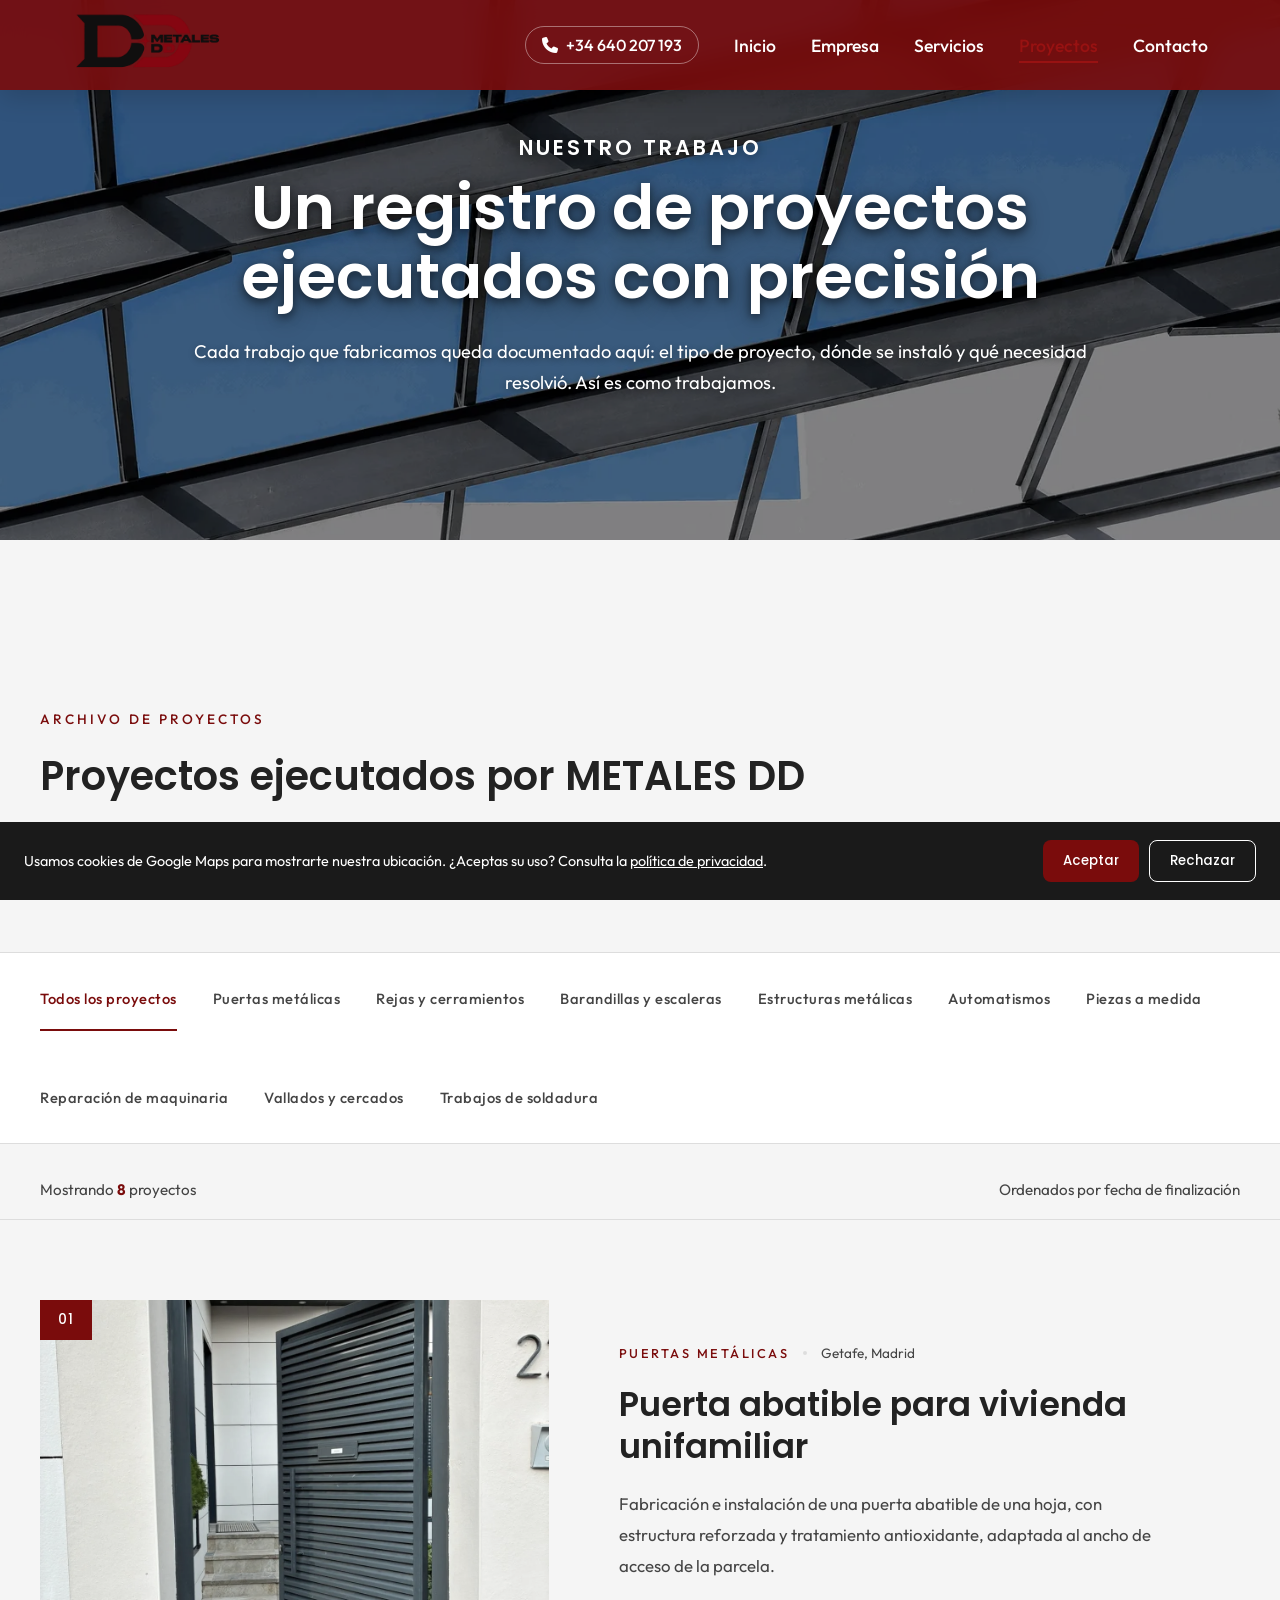
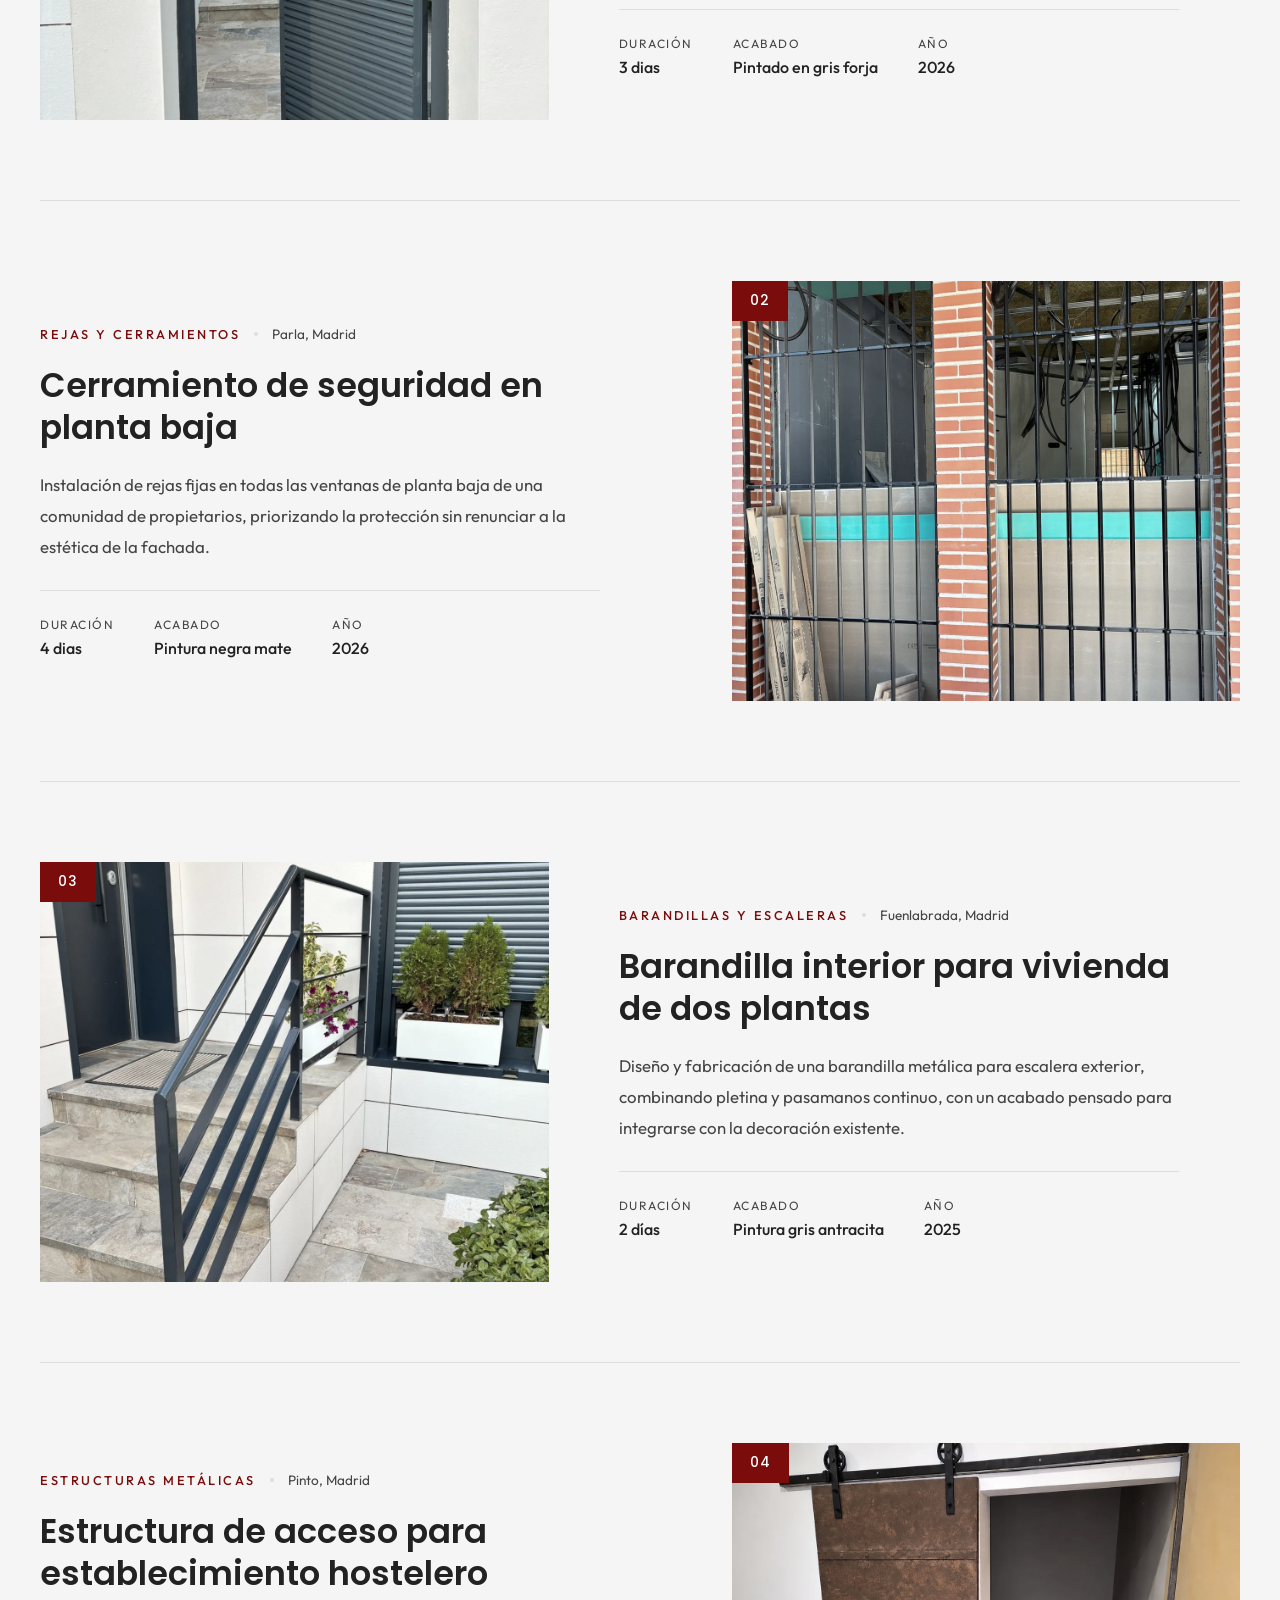
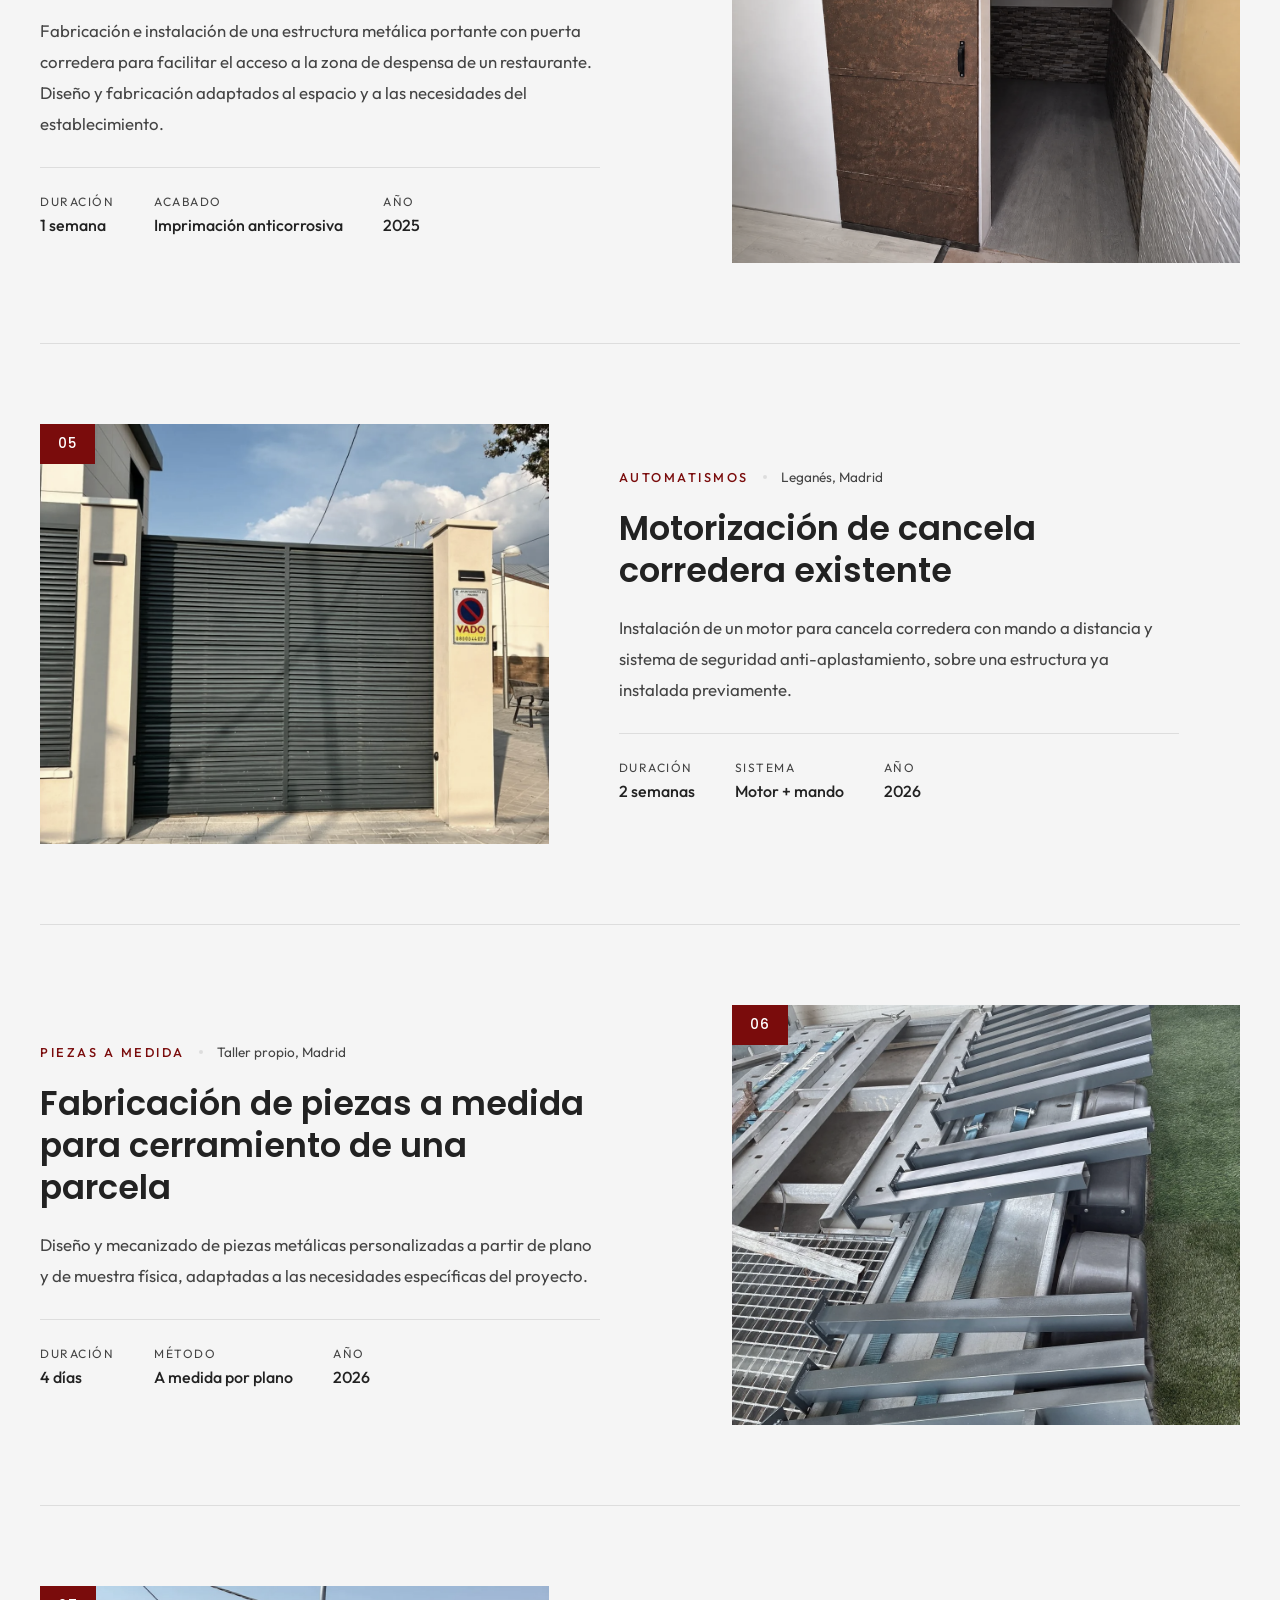
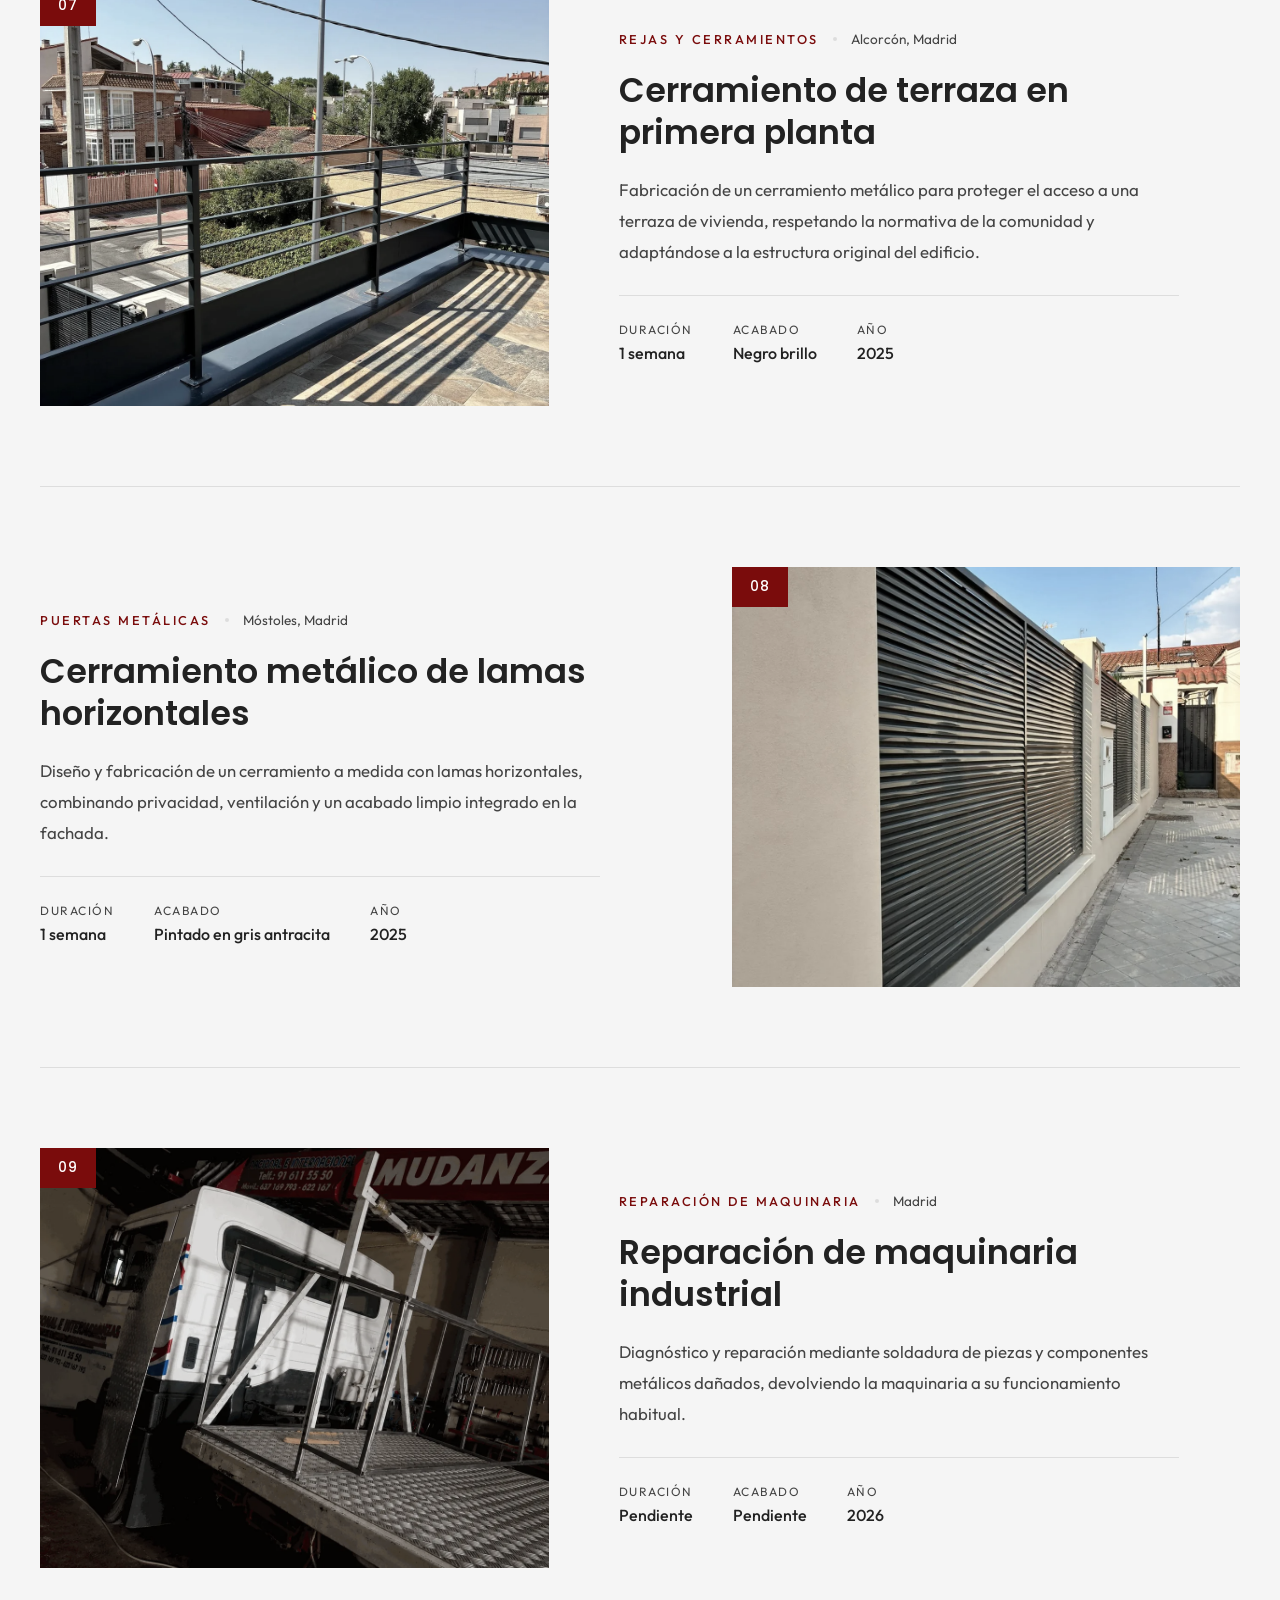
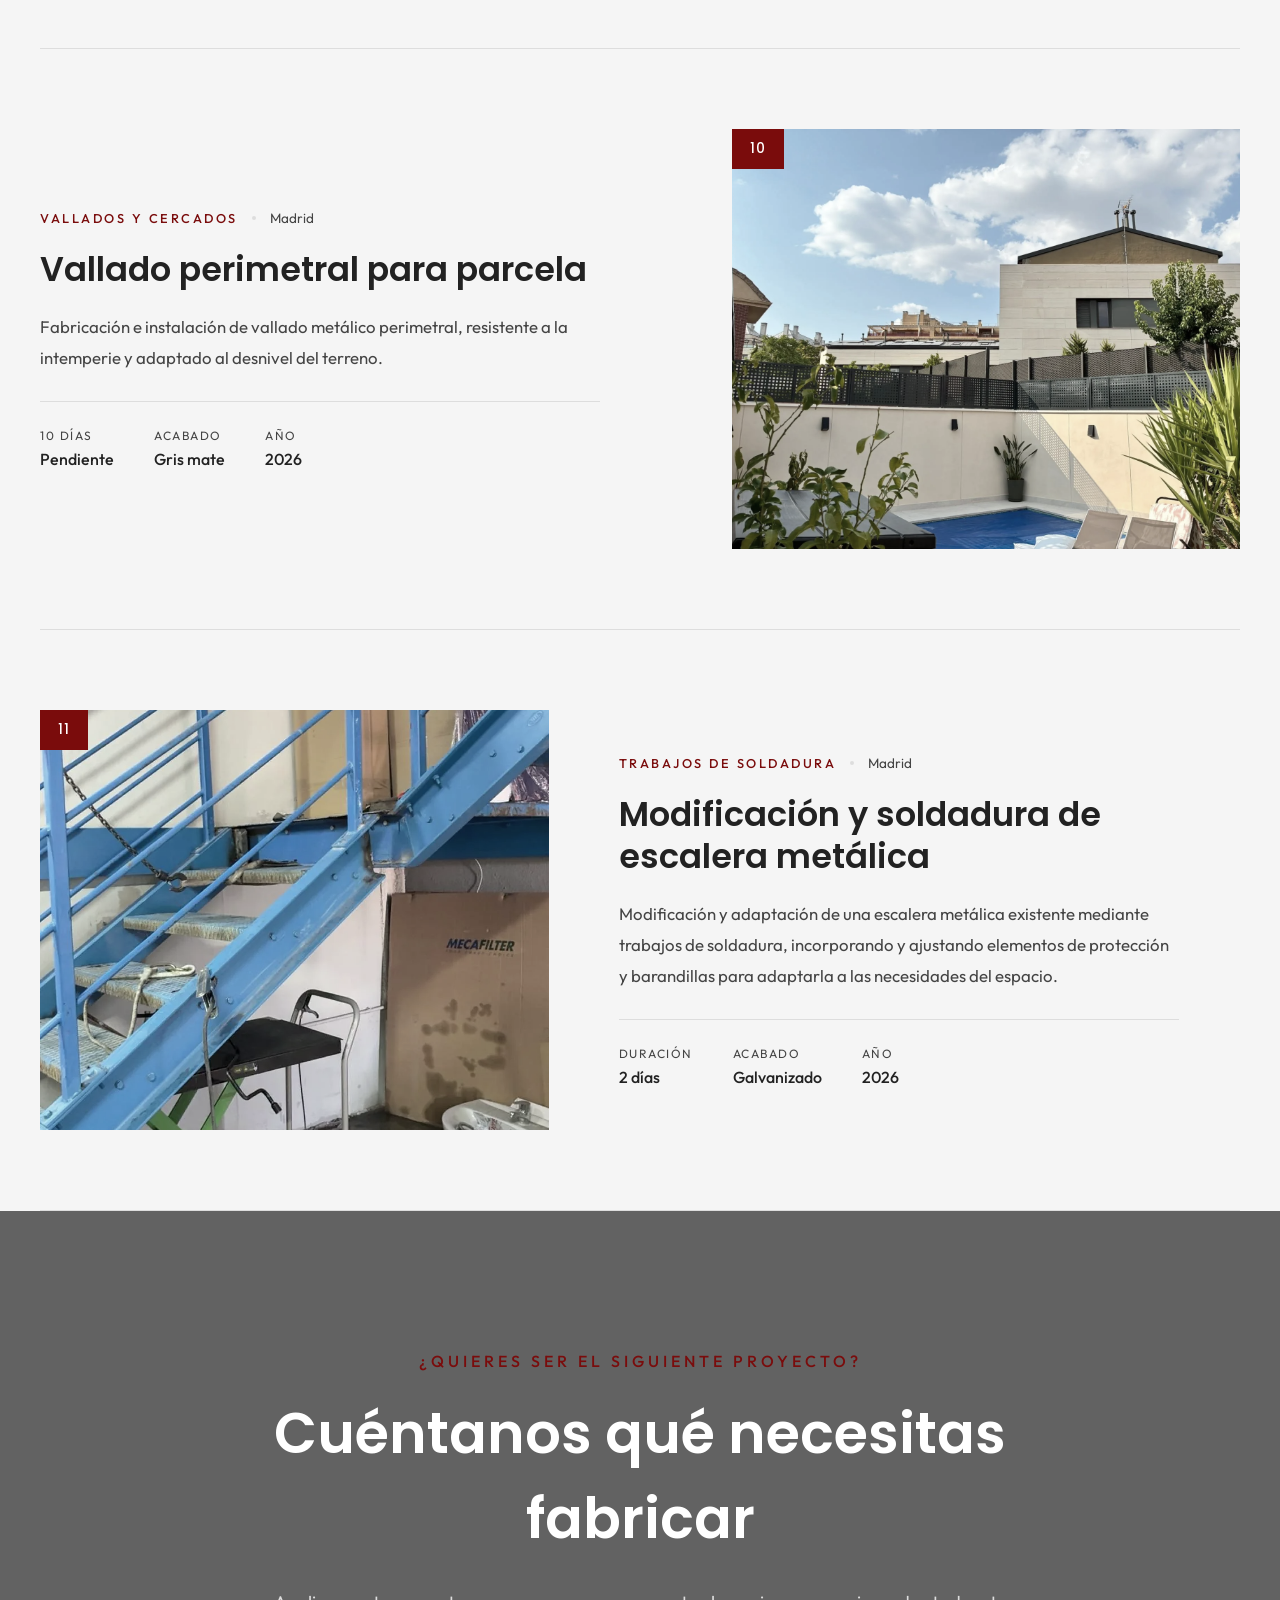
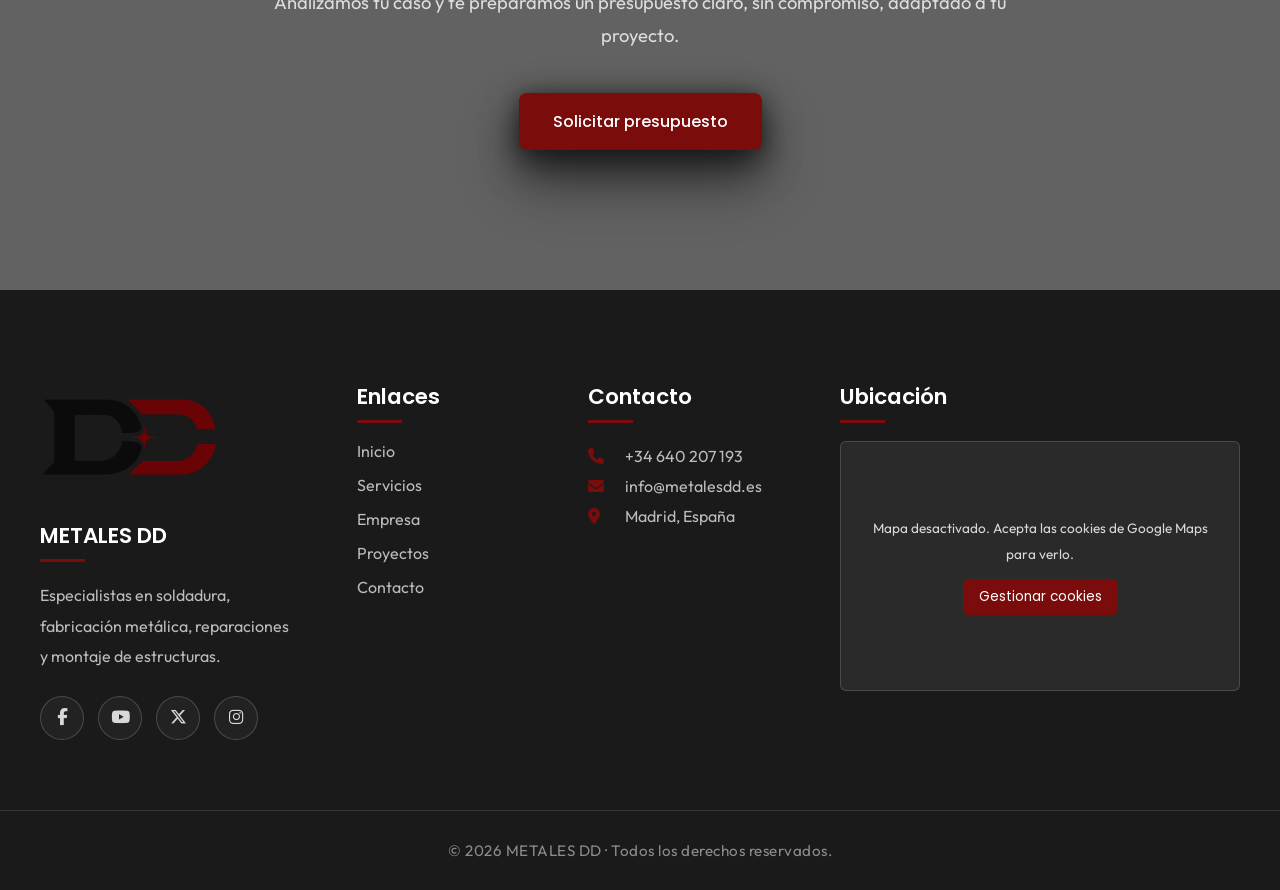
<file: html/proyectos.html>
<!DOCTYPE html>
<html lang="es">
    <head>
        <title>Proyectos Realizados de Estructuras Metálicas | METALES DD</title>
        <meta charset="UTF-8">
        <meta name="viewport" content="width=device-width, initial-scale=1.0">
        <meta name="description" content="Proyectos reales de puertas, rejas, barandillas, estructuras y piezas a medida fabricados e instalados por METALES DD en la Comunidad de Madrid.">
        <link rel="canonical" href="https://metalesdd.es/html/proyectos.html">
        <meta property="og:type" content="website">
        <meta property="og:title" content="Proyectos Realizados de Estructuras Metálicas | METALES DD">
        <meta property="og:description" content="Proyectos reales de puertas, rejas, barandillas, estructuras y piezas a medida fabricados e instalados por METALES DD en la Comunidad de Madrid.">
        <meta property="og:url" content="https://metalesdd.es/html/proyectos.html">
        <meta property="og:image" content="https://metalesdd.es/images/buenosLogos/loquito.webp">
        <meta property="og:locale" content="es_ES">
        <meta name="twitter:card" content="summary_large_image">
        <meta name="twitter:title" content="Proyectos Realizados de Estructuras Metálicas | METALES DD">
        <meta name="twitter:description" content="Proyectos reales de puertas, rejas, barandillas, estructuras y piezas a medida fabricados e instalados por METALES DD en la Comunidad de Madrid.">
        <meta name="twitter:image" content="https://metalesdd.es/images/buenosLogos/loquito.webp">
        <link rel="stylesheet" href="../css/base.css">
        <link rel="stylesheet" href="../css/layout.css">
        <link rel="stylesheet" href="../css/components.css">
        <link rel="stylesheet" href="../css/pages/proyectos.css">
        <link rel="icon" href="../images/buenosLogos/bien.png">
        <link rel="preconnect" href="https://fonts.googleapis.com">
        <link rel="preconnect" href="https://fonts.gstatic.com" crossorigin>

        <link rel="stylesheet" href="https://cdnjs.cloudflare.com/ajax/libs/font-awesome/6.7.2/css/all.min.css">

        <link href="https://fonts.googleapis.com/css2?family=Poppins:wght@300;400;500;600;700;800&display=swap" rel="stylesheet">
        <link href="https://fonts.googleapis.com/css2?family=Outfit:wght@200;300;400;500;600;700&display=swap" rel="stylesheet">

    </head>
    <body>
        <header>
            <nav class="navbar">

                <a href="../index.html" class="logo">

                    <img src="../images/buenosLogos/loquito.webp" alt="Logo METALES DD">

                </a>

                <button class="menu-toggle" id="menuToggle" aria-label="Abrir menú" aria-expanded="false" aria-controls="mainMenu">
                    <span></span>
                    <span></span>
                    <span></span>
                </button>

                <ul class="menu" id="mainMenu">

                    <li>
                        <a href="tel:+34640207193" class="nav-phone">
                            <i class="fa-solid fa-phone"></i>
                            +34 640 207 193
                        </a>
                    </li>

                    <li><a href="../index.html">Inicio</a></li>

                    <li><a href="empresa.html">Empresa</a></li>

                    <li><a href="servicios.html">Servicios</a></li>

                    <li><a href="proyectos.html" class="active">Proyectos</a></li>

                    <li><a href="contacto.html">Contacto</a></li>

                </ul>

            </nav>
        </header>

        <main>

            <!--==========================================================
                            HERO
            ===========================================================-->

            <section class="page-hero proyectos-hero">

                <div class="overlay"></div>

                <div class="hero-content">


                    <h2>NUESTRO TRABAJO</h2>

                    <h1 class="page-title">Un registro de proyectos ejecutados con precisión</h1>

                    <p>
                        Cada trabajo que fabricamos queda documentado aquí: el tipo de
                        proyecto, dónde se instaló y qué necesidad resolvió. Así es
                        como trabajamos.
                    </p>

                </div>

            </section>

            <!--==========================================================
                            INTRODUCCIÓN
            ===========================================================-->

            <section class="container proyectos-intro">

                <div class="section-title">

                    <span>ARCHIVO DE PROYECTOS</span>

                    <h2>Proyectos ejecutados por METALES DD</h2>

                    <p>
                        Una selección de trabajos realizados para particulares, comunidades
                        de propietarios y empresas en Madrid y alrededores. Filtra por tipo
                        de proyecto para ver el detalle de cada uno.
                    </p>

                </div>

            </section>

            <!--==========================================================
                            FILTROS
            ===========================================================-->

            <nav class="proyectos-filtros">

                <div class="container filtros-lista">

                    <button class="filtro-btn active" data-filtro="todos">Todos los proyectos</button>
                    <button class="filtro-btn" data-filtro="puertas">Puertas metálicas</button>
                    <button class="filtro-btn" data-filtro="rejas">Rejas y cerramientos</button>
                    <button class="filtro-btn" data-filtro="barandillas">Barandillas y escaleras</button>
                    <button class="filtro-btn" data-filtro="estructuras">Estructuras metálicas</button>
                    <button class="filtro-btn" data-filtro="automatismos">Automatismos</button>
                    <button class="filtro-btn" data-filtro="piezas">Piezas a medida</button>
                    <button class="filtro-btn" data-filtro="reparacion">Reparación de maquinaria</button>
                    <button class="filtro-btn" data-filtro="vallados">Vallados y cercados</button>
                    <button class="filtro-btn" data-filtro="soldadura">Trabajos de soldadura</button>

                </div>

            </nav>

            <!--==========================================================
                            CONTADOR
            ===========================================================-->

            <div class="container proyectos-contador">

                <span>Mostrando <strong id="contador-num">8</strong> proyectos</span>

                <span>Ordenados por fecha de finalización</span>

            </div>

            <!--==========================================================
                            LISTA DE PROYECTOS
            ===========================================================-->

            <section class="container proyectos-lista">

                <!-- 01 · Puertas -->
                <article class="proyecto-fila" data-categoria="puertas">

                    <div class="proyecto-media">

                        <span class="proyecto-numero">01</span>

                        <img loading="lazy" src="../images/WhatsApp Image 2026-07-29 at 15.55.34.webp" alt="Puerta metálica abatible a medida">

                    </div>

                    <div class="proyecto-info">

                        <div class="proyecto-meta">
                            <span class="proyecto-categoria">Puertas metálicas</span>
                            <span class="punto"></span>
                            <span class="proyecto-lugar">Getafe, Madrid</span>
                        </div>

                        <h2>Puerta abatible para vivienda unifamiliar</h2>

                        <p>
                            Fabricación e instalación de una puerta abatible de una hoja,
                            con estructura reforzada y tratamiento antioxidante, adaptada
                            al ancho de acceso de la parcela.
                        </p>

                        <div class="proyecto-datos">

                            <div>
                                <span>Duración</span>
                                <strong>3 dias</strong>
                            </div>

                            <div>
                                <span>Acabado</span>
                                <strong>Pintado en gris forja</strong>
                            </div>

                            <div>
                                <span>Año</span>
                                <strong>2026</strong>
                            </div>

                        </div>

                    </div>

                </article>

                <!-- 02 · Rejas -->
                <article class="proyecto-fila reverse" data-categoria="rejas">

                    <div class="proyecto-media">

                        <span class="proyecto-numero">02</span>

                        <img loading="lazy" src="../images/rejas.webp" alt="Rejas de seguridad en ventanas">

                    </div>

                    <div class="proyecto-info">

                        <div class="proyecto-meta">
                            <span class="proyecto-categoria">Rejas y cerramientos</span>
                            <span class="punto"></span>
                            <span class="proyecto-lugar">Parla, Madrid</span>
                        </div>

                        <h2>Cerramiento de seguridad en planta baja</h2>

                        <p>
                            Instalación de rejas fijas en todas las ventanas de planta
                            baja de una comunidad de propietarios, priorizando la
                            protección sin renunciar a la estética de la fachada.
                        </p>

                        <div class="proyecto-datos">

                            <div>
                                <span>Duración</span>
                                <strong>4 dias</strong>
                            </div>

                            <div>
                                <span>Acabado</span>
                                <strong>Pintura negra mate</strong>
                            </div>

                            <div>
                                <span>Año</span>
                                <strong>2026</strong>
                            </div>

                        </div>

                    </div>

                </article>

                <!-- 03 · Barandillas -->
                <article class="proyecto-fila" data-categoria="barandillas">

                    <div class="proyecto-media">

                        <span class="proyecto-numero">03</span>

                        <img loading="lazy" src="../images/WhatsApp Image 2026-07-29 at 15.53.37.webp" alt="Barandilla metálica de escalera">

                    </div>

                    <div class="proyecto-info">

                        <div class="proyecto-meta">
                            <span class="proyecto-categoria">Barandillas y escaleras</span>
                            <span class="punto"></span>
                            <span class="proyecto-lugar">Fuenlabrada, Madrid</span>
                        </div>

                        <h2>Barandilla interior para vivienda de dos plantas</h2>

                        <p>
                            Diseño y fabricación de una barandilla metálica para escalera
                            exterior, combinando pletina y pasamanos continuo, con un
                            acabado pensado para integrarse con la decoración existente.
                        </p>

                        <div class="proyecto-datos">

                            <div>
                                <span>Duración</span>
                                <strong>2 días</strong>
                            </div>

                            <div>
                                <span>Acabado</span>
                                <strong>Pintura gris antracita</strong>
                            </div>

                            <div>
                                <span>Año</span>
                                <strong>2025</strong>
                            </div>

                        </div>

                    </div>

                </article>

                <!-- 04 · Estructuras -->
                <article class="proyecto-fila reverse" data-categoria="estructuras">

                    <div class="proyecto-media">

                        <span class="proyecto-numero">04</span>

                        <img loading="lazy" src="../images/puertaDeslizante.webp" alt="Estructura metálica industrial">

                    </div>

                    <div class="proyecto-info">

                        <div class="proyecto-meta">
                            <span class="proyecto-categoria">Estructuras metálicas</span>
                            <span class="punto"></span>
                            <span class="proyecto-lugar">Pinto, Madrid</span>
                        </div>

                        <h2>Estructura de acceso para establecimiento hostelero</h2>

                        <p>
                            Fabricación e instalación de una estructura metálica portante con puerta corredera 
                            para facilitar el acceso a la zona de despensa de un restaurante. Diseño y fabricación 
                            adaptados al espacio y a las necesidades del establecimiento.
                        </p>

                        <div class="proyecto-datos">

                            <div>
                                <span>Duración</span>
                                <strong>1 semana</strong>
                            </div>

                            <div>
                                <span>Acabado</span>
                                <strong>Imprimación anticorrosiva</strong>
                            </div>

                            <div>
                                <span>Año</span>
                                <strong>2025</strong>
                            </div>

                        </div>

                    </div>

                </article>

                <!-- 05 · Automatismos -->
                <article class="proyecto-fila" data-categoria="automatismos">

                    <div class="proyecto-media">

                        <span class="proyecto-numero">05</span>

                        <img loading="lazy" src="../images/WhatsApp Image 2026-07-29 at 15.55.42(1).webp" alt="Automatización de puerta corredera">

                    </div>

                    <div class="proyecto-info">

                        <div class="proyecto-meta">
                            <span class="proyecto-categoria">Automatismos</span>
                            <span class="punto"></span>
                            <span class="proyecto-lugar">Leganés, Madrid</span>
                        </div>

                        <h2>Motorización de cancela corredera existente</h2>

                        <p>
                            Instalación de un motor para cancela corredera con mando a
                            distancia y sistema de seguridad anti-aplastamiento, sobre
                            una estructura ya instalada previamente.
                        </p>

                        <div class="proyecto-datos">

                            <div>
                                <span>Duración</span>
                                <strong>2 semanas</strong>
                            </div>

                            <div>
                                <span>Sistema</span>
                                <strong>Motor + mando</strong>
                            </div>

                            <div>
                                <span>Año</span>
                                <strong>2026</strong>
                            </div>

                        </div>

                    </div>

                </article>

                <!-- 06 · Piezas a medida -->
                <article class="proyecto-fila reverse" data-categoria="piezas">

                    <div class="proyecto-media">

                        <span class="proyecto-numero">06</span>

                        <img loading="lazy" src="../images/piezasPers.webp" alt="Piezas metálicas personalizadas">

                    </div>

                    <div class="proyecto-info">

                        <div class="proyecto-meta">
                            <span class="proyecto-categoria">Piezas a medida</span>
                            <span class="punto"></span>
                            <span class="proyecto-lugar">Taller propio, Madrid</span>
                        </div>

                        <h2>Fabricación de piezas a medida para cerramiento de una parcela</h2>

                        <p>
                            Diseño y mecanizado de piezas metálicas personalizadas a partir de plano y de muestra física, 
                            adaptadas a las necesidades específicas del proyecto.
                        </p>

                        <div class="proyecto-datos">

                            <div>
                                <span>Duración</span>
                                <strong>4 días</strong>
                            </div>

                            <div>
                                <span>Método</span>
                                <strong>A medida por plano</strong>
                            </div>

                            <div>
                                <span>Año</span>
                                <strong>2026</strong>
                            </div>

                        </div>

                    </div>

                </article>

                <!-- 07 · Rejas -->
                <article class="proyecto-fila" data-categoria="rejas">

                    <div class="proyecto-media">

                        <span class="proyecto-numero">07</span>

                        <img loading="lazy" src="../images/WhatsApp Image 2026-08-10 at 23.49.51.webp" alt="Cerramiento metálico para terraza">

                    </div>

                    <div class="proyecto-info">

                        <div class="proyecto-meta">
                            <span class="proyecto-categoria">Rejas y cerramientos</span>
                            <span class="punto"></span>
                            <span class="proyecto-lugar">Alcorcón, Madrid</span>
                        </div>

                        <h2>Cerramiento de terraza en primera planta</h2>

                        <p>
                            Fabricación de un cerramiento metálico para proteger el acceso a una
                            terraza de vivienda, respetando la normativa de la comunidad y
                            adaptándose a la estructura original del edificio.
                        </p>

                        <div class="proyecto-datos">

                            <div>
                                <span>Duración</span>
                                <strong>1 semana</strong>
                            </div>

                            <div>
                                <span>Acabado</span>
                                <strong>Negro brillo</strong>
                            </div>

                            <div>
                                <span>Año</span>
                                <strong>2025</strong>
                            </div>

                        </div>

                    </div>

                </article>

                <!-- 08 · Puertas -->
                <article class="proyecto-fila reverse" data-categoria="puertas">

                    <div class="proyecto-media">

                        <span class="proyecto-numero">08</span>

                        <img loading="lazy" src="../images/WhatsApp Image 2026-07-29 at 15.55.39.webp" alt="Puerta corredera industrial">

                    </div>

                    <div class="proyecto-info">

                        <div class="proyecto-meta">
                            <span class="proyecto-categoria">Puertas metálicas</span>
                            <span class="punto"></span>
                            <span class="proyecto-lugar">Móstoles, Madrid</span>
                        </div>

                        <h2>Cerramiento metálico de lamas horizontales</h2>

                        <p>
                            Diseño y fabricación de un cerramiento a medida con lamas horizontales, 
                            combinando privacidad, ventilación y un acabado limpio integrado en la fachada.
                        </p>

                        <div class="proyecto-datos">

                            <div>
                                <span>Duración</span>
                                <strong>1 semana</strong>
                            </div>

                            <div>
                                <span>Acabado</span>
                                <strong>Pintado en gris antracita</strong>
                            </div>

                            <div>
                                <span>Año</span>
                                <strong>2025</strong>
                            </div>

                        </div>

                    </div>

                </article>

                <!-- 09 · Reparación de maquinaria -->
                <article class="proyecto-fila" data-categoria="reparacion">

                    <div class="proyecto-media proyecto-media-placeholder">

                        <span class="proyecto-numero">09</span>

                        <img loading="lazy" src="../images/cajaAdel16:9.webp" alt="reparacionMaquinaria">

                    </div>

                    <div class="proyecto-info">

                        <div class="proyecto-meta">
                            <span class="proyecto-categoria">Reparación de maquinaria</span>
                            <span class="punto"></span>
                            <span class="proyecto-lugar">Madrid</span>
                        </div>

                        <h2>Reparación de maquinaria industrial</h2>

                        <p>
                            Diagnóstico y reparación mediante soldadura de piezas y
                            componentes metálicos dañados, devolviendo la maquinaria
                            a su funcionamiento habitual.
                        </p>

                        <div class="proyecto-datos">

                            <div>
                                <span>Duración</span>
                                <strong>Pendiente</strong>
                            </div>

                            <div>
                                <span>Acabado</span>
                                <strong>Pendiente</strong>
                            </div>

                            <div>
                                <span>Año</span>
                                <strong>2026</strong>
                            </div>

                        </div>

                    </div>

                </article>

                <!-- 10 · Vallados y cercados -->
                <article class="proyecto-fila reverse" data-categoria="vallados">

                    <div class="proyecto-media proyecto-media-placeholder">

                        <span class="proyecto-numero">10</span>

                        <img loading="lazy" src="../images/WhatsApp Image 2026-07-29 at 15.55.55.webp" alt="valladoPerimetral">

                    </div>

                    <div class="proyecto-info">

                        <div class="proyecto-meta">
                            <span class="proyecto-categoria">Vallados y cercados</span>
                            <span class="punto"></span>
                            <span class="proyecto-lugar">Madrid</span>
                        </div>

                        <h2>Vallado perimetral para parcela</h2>

                        <p>
                            Fabricación e instalación de vallado metálico perimetral,
                            resistente a la intemperie y adaptado al desnivel del terreno.
                        </p>

                        <div class="proyecto-datos">

                            <div>
                                <span>10 días</span>
                                <strong>Pendiente</strong>
                            </div>

                            <div>
                                <span>Acabado</span>
                                <strong>Gris mate</strong>
                            </div>

                            <div>
                                <span>Año</span>
                                <strong>2026</strong>
                            </div>

                        </div>

                    </div>

                </article>

                <!-- 11 · Trabajos de soldadura -->
                <article class="proyecto-fila" data-categoria="soldadura">

                    <div class="proyecto-media proyecto-media-placeholder">

                        <span class="proyecto-numero">11</span>

                        <img loading="lazy" src="../images/escalera.webp" alt="estanteria">

                    </div>

                    <div class="proyecto-info">

                        <div class="proyecto-meta">
                            <span class="proyecto-categoria">Trabajos de soldadura</span>
                            <span class="punto"></span>
                            <span class="proyecto-lugar">Madrid</span>
                        </div>

                        <h2>Modificación y soldadura de escalera metálica</h2>

                        <p>
                            Modificación y adaptación de una escalera metálica existente mediante trabajos de soldadura, 
                            incorporando y ajustando elementos de protección y barandillas para adaptarla a las necesidades del espacio.
                        </p>

                        <div class="proyecto-datos">

                            <div>
                                <span>Duración</span>
                                <strong>2 días</strong>
                            </div>

                            <div>
                                <span>Acabado</span>
                                <strong>Galvanizado</strong>
                            </div>

                            <div>
                                <span>Año</span>
                                <strong>2026</strong>
                            </div>

                        </div>

                    </div>

                </article>

                <!-- Mensaje sin resultados -->
                <div class="proyectos-vacio" id="proyectos-vacio">

                    <i class="fa-solid fa-box-open"></i>

                    <p>No hay proyectos disponibles en esta categoría por ahora.</p>

                </div>

            </section>

            <!--==========================================================
                            CTA FINAL
            ===========================================================-->

            <section class="empresa-cta">

                <div class="overlay"></div>

                <div class="cta-content reveal-up">

                    <span>¿QUIERES SER EL SIGUIENTE PROYECTO?</span>

                    <h2>Cuéntanos qué necesitas fabricar</h2>

                    <p>
                        Analizamos tu caso y te preparamos un presupuesto claro,
                        sin compromiso, adaptado a tu proyecto.
                    </p>

                    <a href="contacto.html" class="btn-primary">Solicitar presupuesto</a>

                </div>

            </section>

        </main>

        <!--Footer-->
        <footer>

            <div class="container footer-container">

                <!-- Empresa -->
                <div class="footer-col">

                    <img loading="lazy" src="../images/buenosLogos/bien.png" alt="Logo METALES DD">

                    <h3>METALES DD</h3>

                    <p>
                        Especialistas en soldadura, fabricación metálica,
                        reparaciones y montaje de estructuras.
                    </p>

                    <div class="social-links">

                        <a href="https://www.facebook.com/metalesdd" class="social-btn" aria-label="Facebook" target="_blank" rel="noopener">
                            <i class="fa-brands fa-facebook-f"></i>
                        </a>

                        <a href="https://www.youtube.com/channel/UCLQ_d3rbsghxSwNuMJCwNZQ" class="social-btn" aria-label="YouTube" target="_blank" rel="noopener">
                            <i class="fa-brands fa-youtube"></i>
                        </a>

                        <a href="https://x.com/METALESDD" class="social-btn" aria-label="Twitter" target="_blank" rel="noopener">
                            <i class="fa-brands fa-x-twitter"></i>
                        </a>

                        <a href="https://www.instagram.com/metalesdd/" class="social-btn" aria-label="Instagram" target="_blank" rel="noopener">
                            <i class="fa-brands fa-instagram"></i>
                        </a>

                    </div>

                </div>

                <!-- Enlaces -->
                <div class="footer-col">

                    <h3>Enlaces</h3>

                    <ul>
                        <li><a href="../index.html">Inicio</a></li>
                        <li><a href="servicios.html">Servicios</a></li>
                        <li><a href="empresa.html">Empresa</a></li>
                        <li><a href="proyectos.html">Proyectos</a></li>
                        <li><a href="contacto.html">Contacto</a></li>
                    </ul>

                </div>

                <!-- Contacto -->
                <div class="footer-col">

                    <h3>Contacto</h3>

                    <p>
                        <i class="fa-solid fa-phone"></i>
                        +34 640 207 193
                    </p>

                    <p>
                        <i class="fa-solid fa-envelope"></i>
                        info@metalesdd.es
                    </p>

                    <p>
                        <i class="fa-solid fa-location-dot"></i>
                        Madrid, España
                    </p>

                </div>

                <!-- Ubicación -->
                <div class="footer-col">

                    <h3>Ubicación</h3>

                    <div class="map-wrapper">
                        <iframe class="mapa-iframe" data-src="https://maps.google.com/maps?q=Calle%20Villaverde%2C%2028981%20Parla%2C%20Madrid&output=embed"
                            width="400" height="250" style="border:0;" allowfullscreen="" loading="lazy" referrerpolicy="strict-origin-when-cross-origin">
                        </iframe>
                        <div class="map-placeholder" id="mapPlaceholder">
                            <p>Mapa desactivado. Acepta las cookies de Google Maps para verlo.</p>
                            <button type="button" class="map-placeholder-btn" id="mapPlaceholderBtn">Gestionar cookies</button>
                        </div>
                    </div>

                </div>
            </div>

            <hr>

            <p class="copyright">
                © 2026 METALES DD · Todos los derechos reservados.
            </p>

        </footer>



    <script src="../js/main.js"></script>
    <script src="../js/proyectos.js"></script>
    <button id="cookie-icon" class="cookie-icon" aria-label="Preferencias de cookies">
        <i class="fa-solid fa-shield-halved"></i>
    </button>

    <div id="cookie-banner" class="cookie-banner">
        <p>Usamos cookies de Google Maps para mostrarte nuestra ubicación. ¿Aceptas su uso? Consulta la <a href="privacidad.html">política de privacidad</a>.</p>
        <div class="cookie-buttons">
            <button id="cookie-accept">Aceptar</button>
            <button id="cookie-reject">Rechazar</button>
        </div>
    </div>

    </body>
</html>
</file>
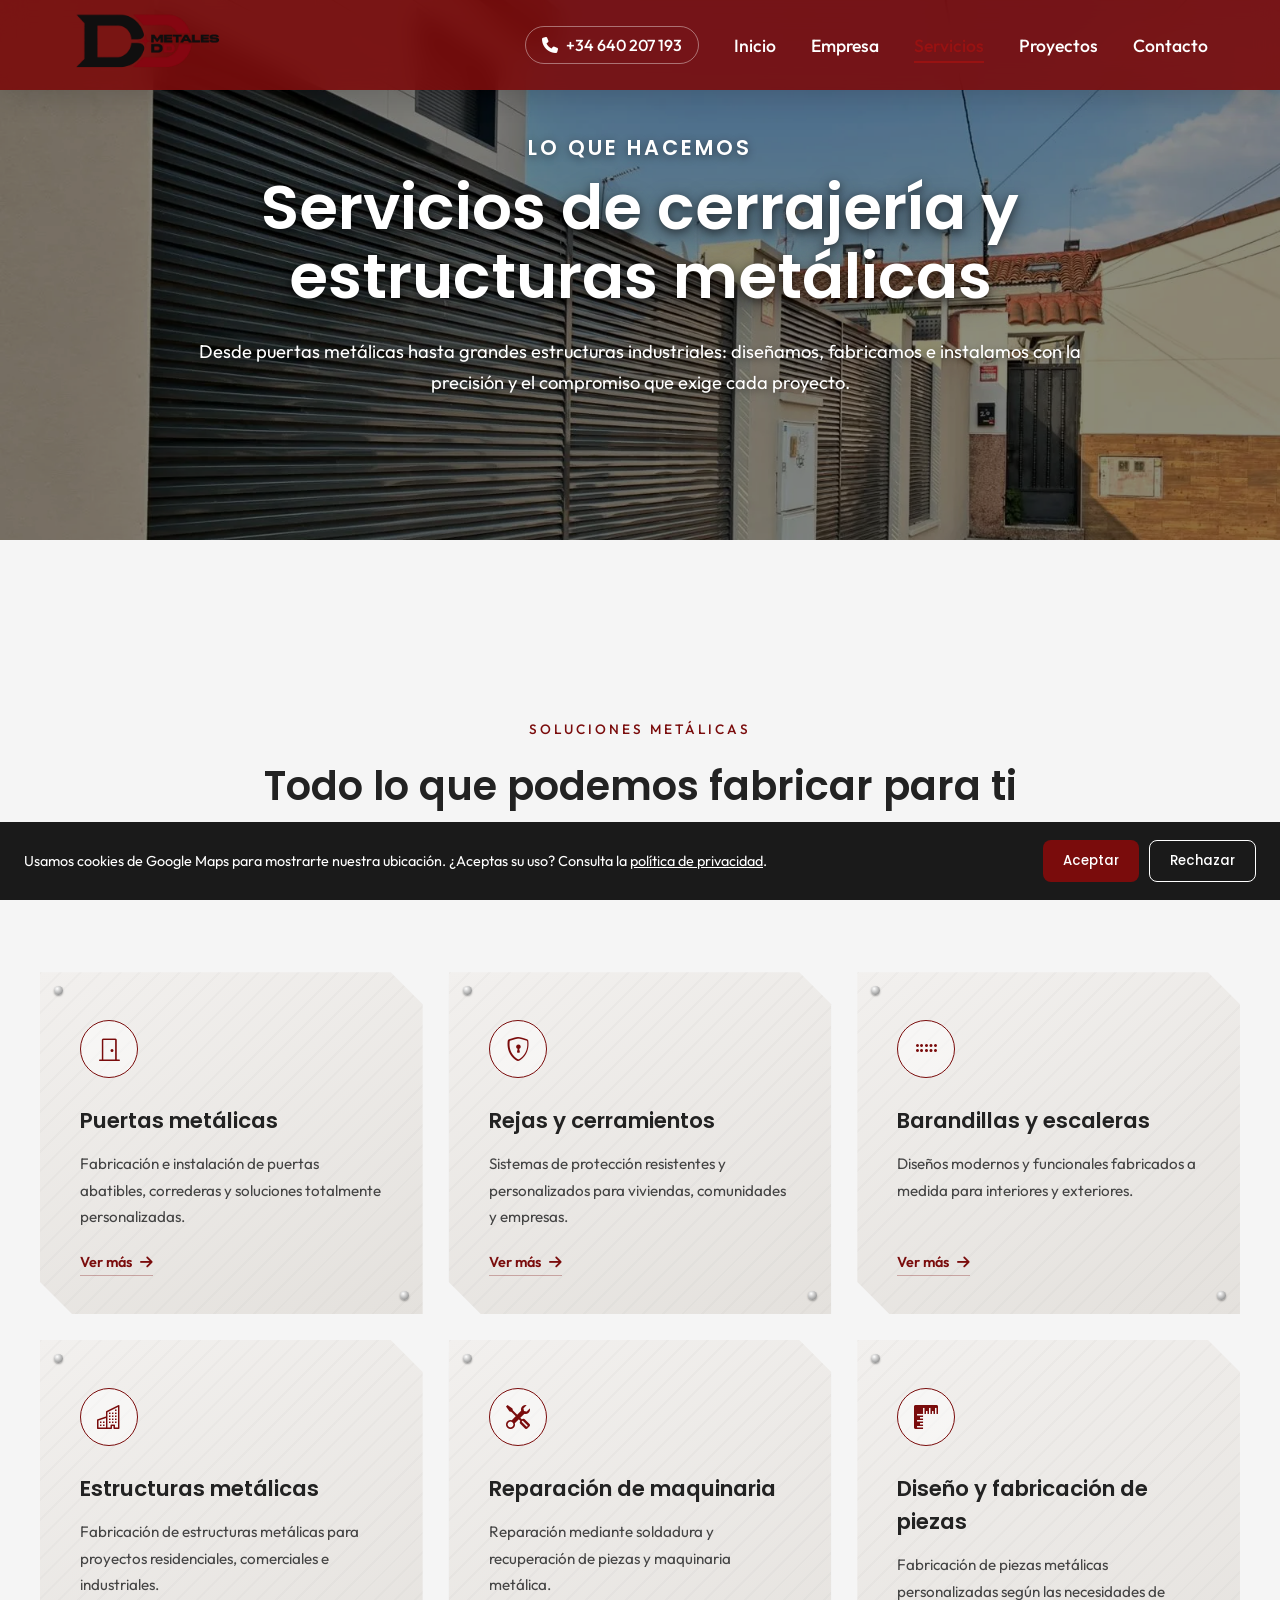
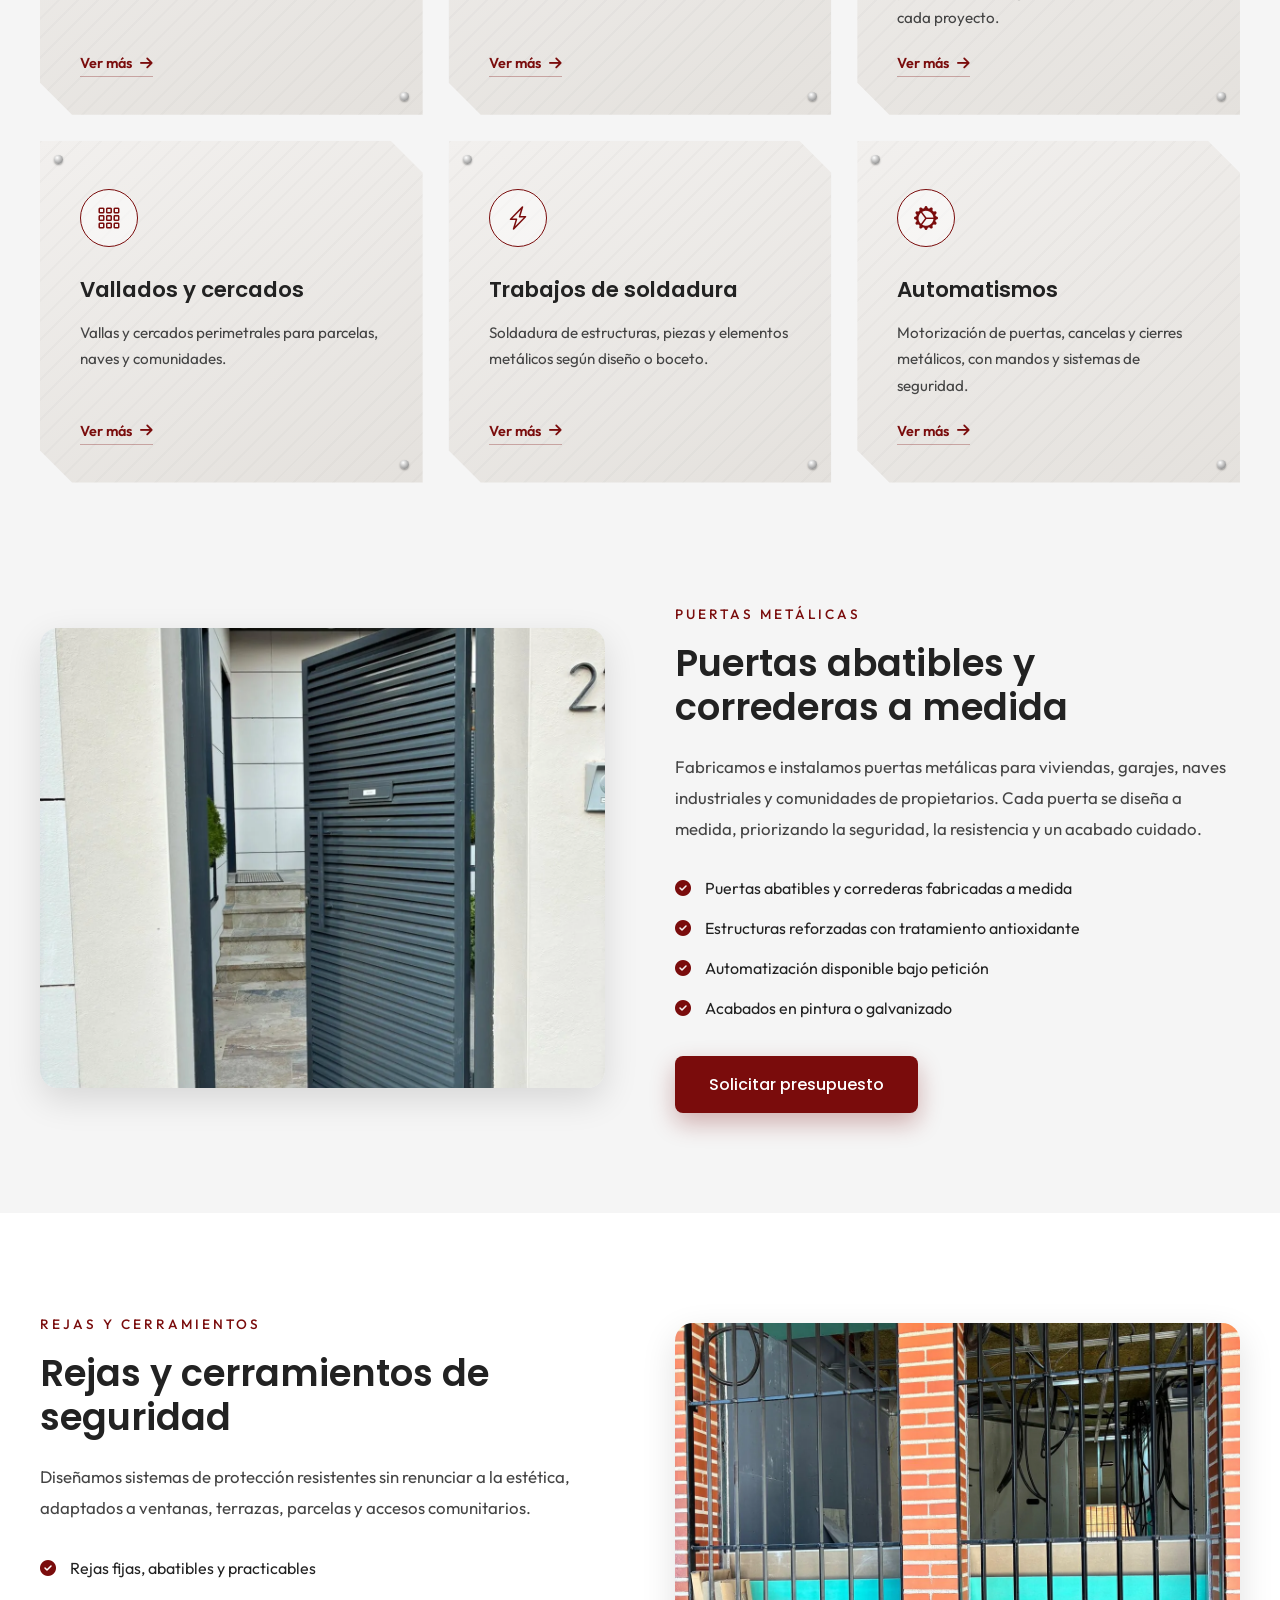
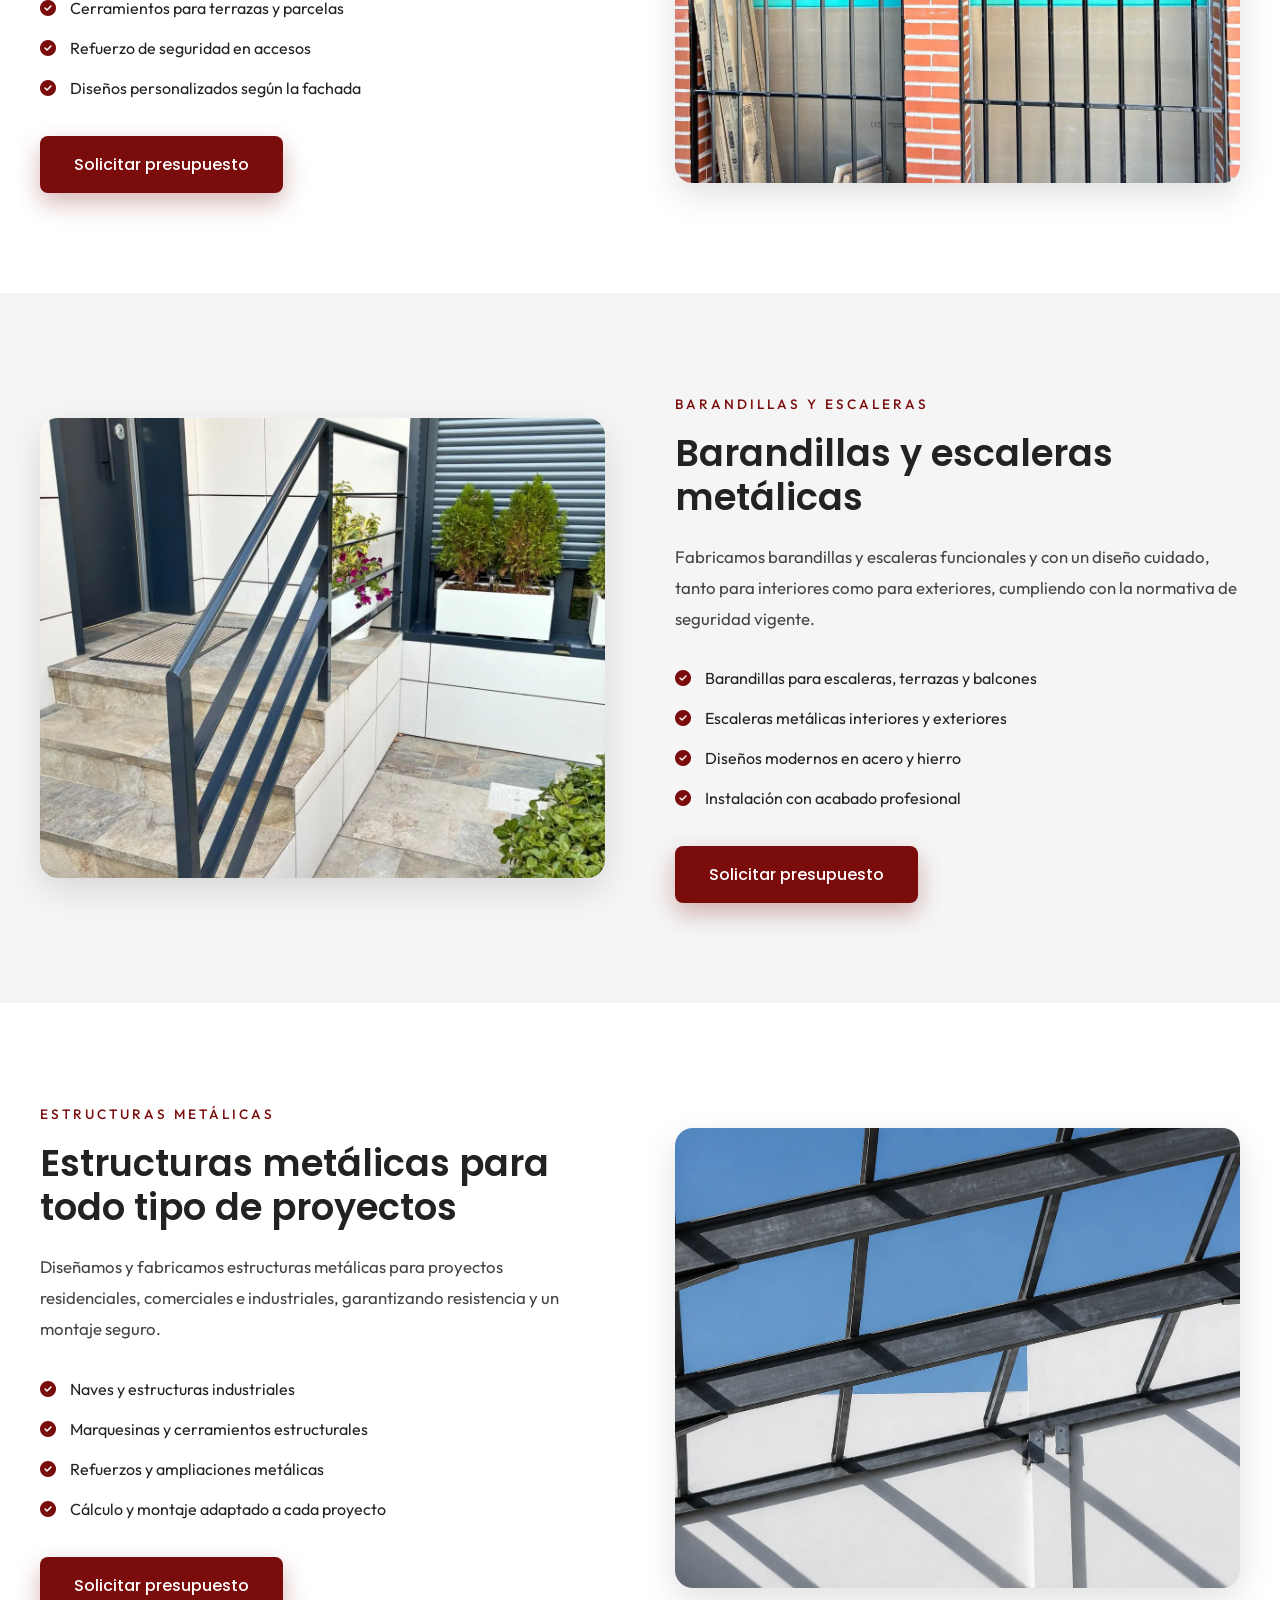
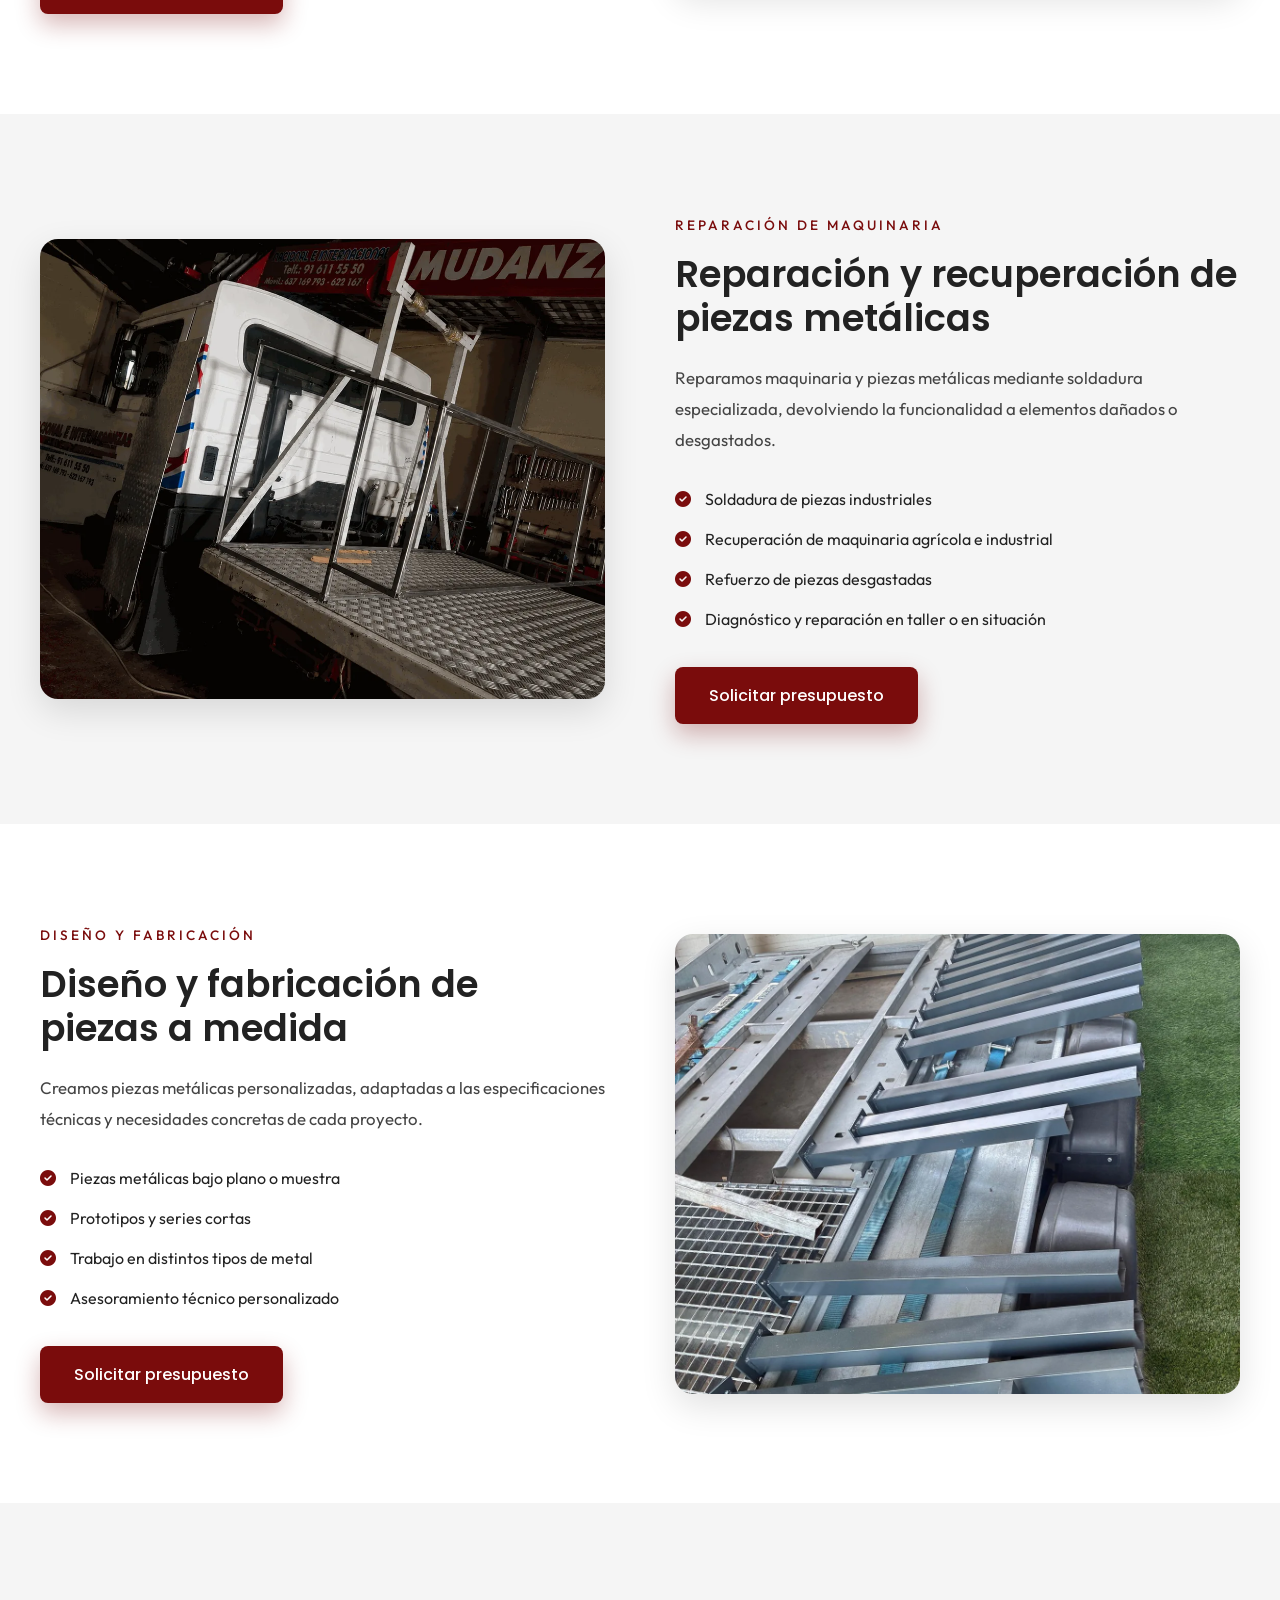
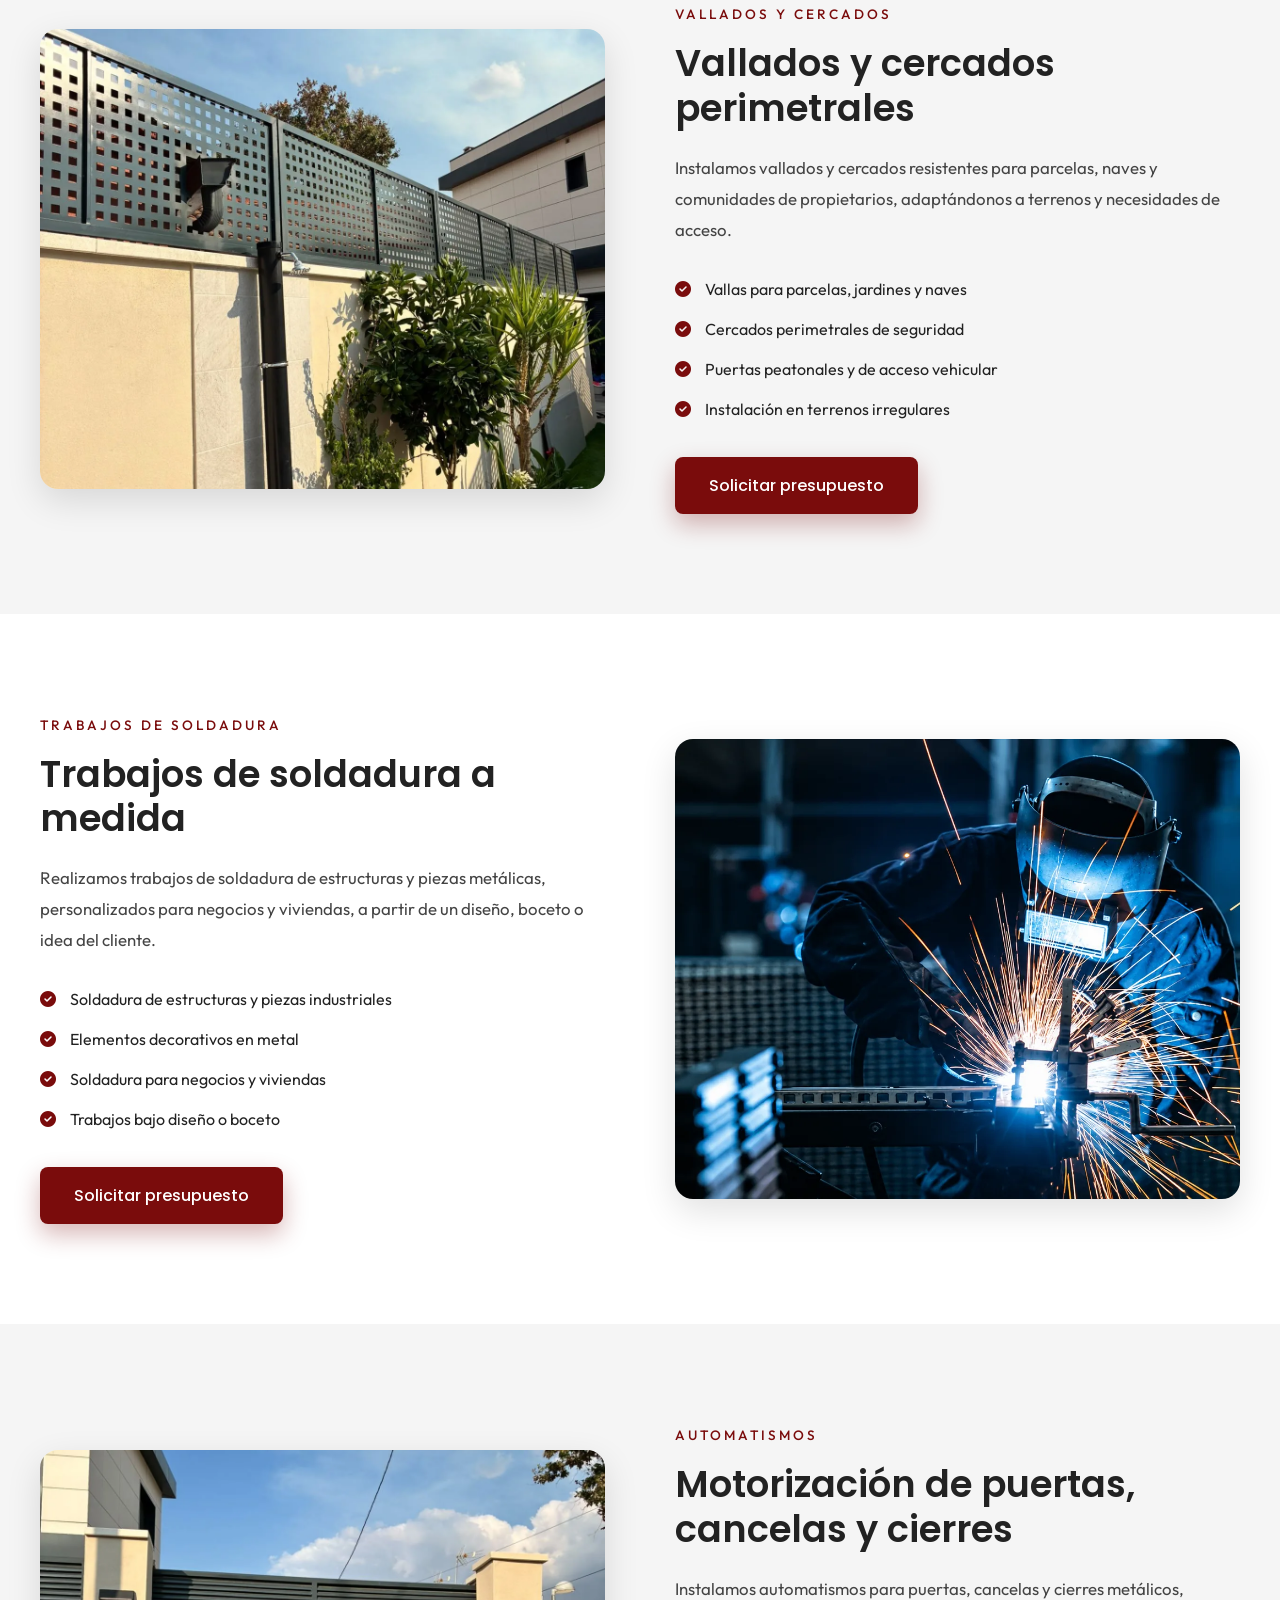
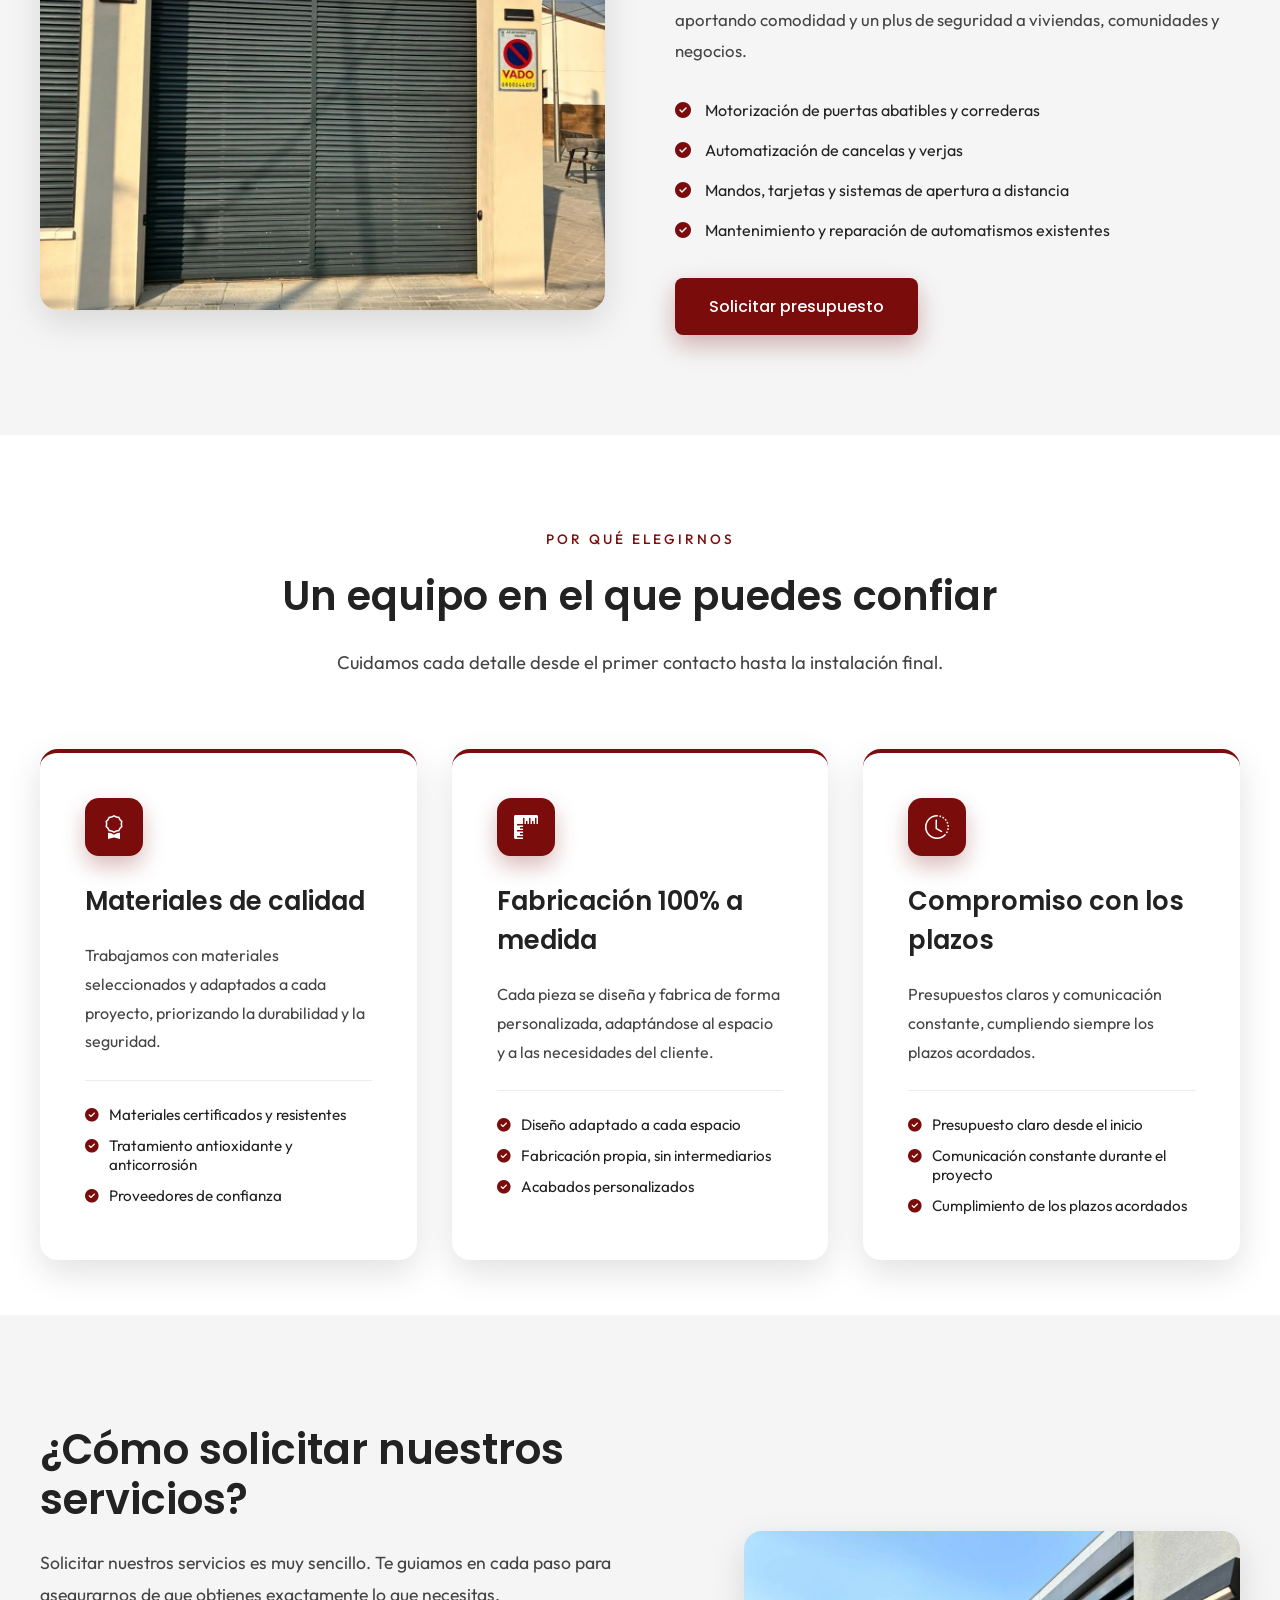
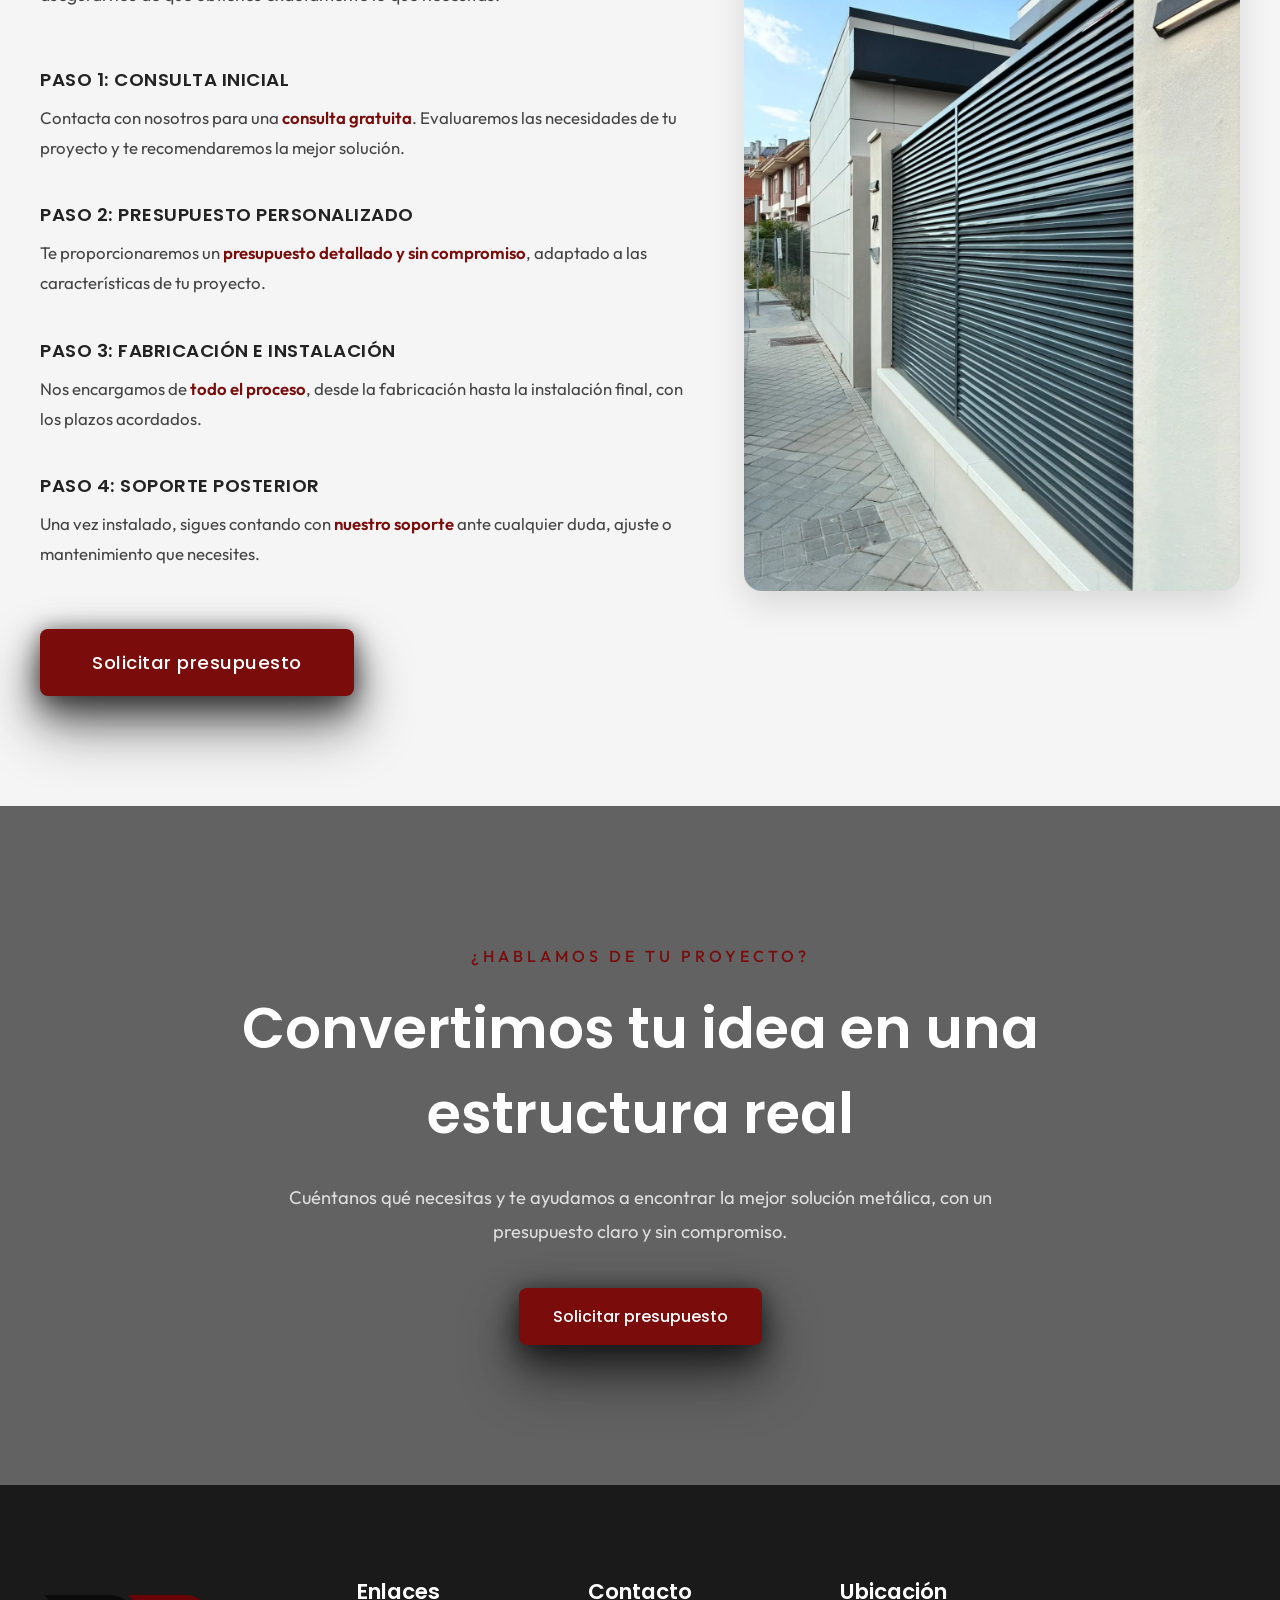
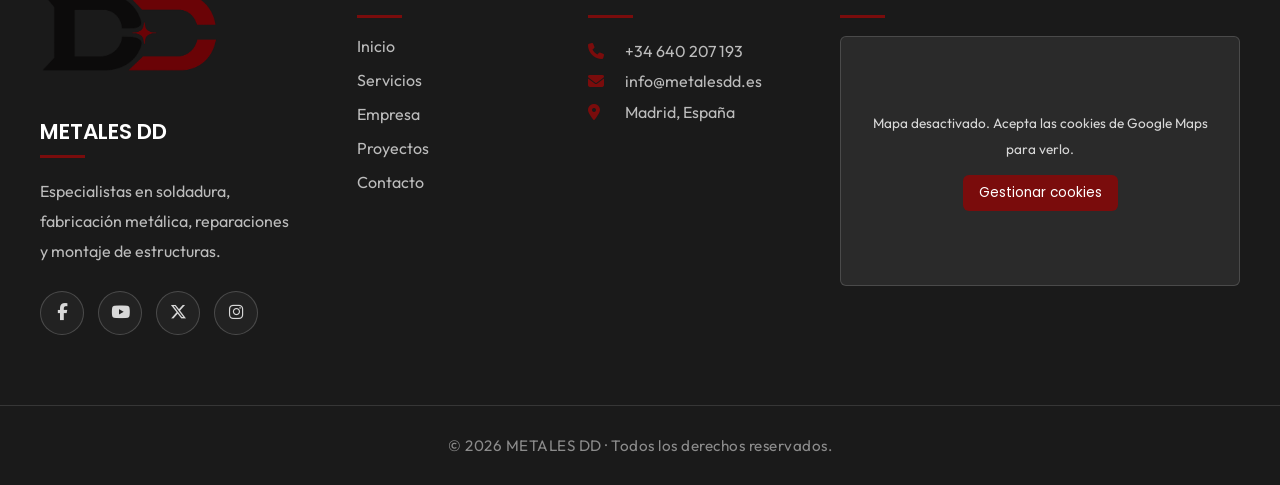
<file: html/servicios.html>
<!DOCTYPE html>
<html lang="es">
    <head>
        <title>Servicios de Fabricación Metálica en Madrid | METALES DD</title>
        <meta charset="UTF-8">
        <meta name="viewport" content="width=device-width, initial-scale=1.0">
        <meta name="description" content="Puertas metálicas, rejas, barandillas, estructuras, toldos, vallados, soldadura y automatismos. Fabricación a medida en toda la Comunidad de Madrid.">
        <link rel="canonical" href="https://metalesdd.es/html/servicios.html">
        <meta property="og:type" content="website">
        <meta property="og:title" content="Servicios de Fabricación Metálica en Madrid | METALES DD">
        <meta property="og:description" content="Puertas metálicas, rejas, barandillas, estructuras, toldos, vallados, soldadura y automatismos. Fabricación a medida en toda la Comunidad de Madrid.">
        <meta property="og:url" content="https://metalesdd.es/html/servicios.html">
        <meta property="og:image" content="https://metalesdd.es/images/buenosLogos/loquito.webp">
        <meta property="og:locale" content="es_ES">
        <meta name="twitter:card" content="summary_large_image">
        <meta name="twitter:title" content="Servicios de Fabricación Metálica en Madrid | METALES DD">
        <meta name="twitter:description" content="Puertas metálicas, rejas, barandillas, estructuras, toldos, vallados, soldadura y automatismos. Fabricación a medida en toda la Comunidad de Madrid.">
        <meta name="twitter:image" content="https://metalesdd.es/images/buenosLogos/loquito.webp">
        <link rel="stylesheet" href="../css/base.css">
        <link rel="stylesheet" href="../css/layout.css">
        <link rel="stylesheet" href="../css/components.css">
        <link rel="stylesheet" href="../css/pages/servicios.css">
        <link rel="icon" href="../images/buenosLogos/bien.png">

        <link rel="preconnect" href="https://fonts.googleapis.com">
        <link rel="preconnect" href="https://fonts.gstatic.com" crossorigin>

        <link rel="stylesheet" href="https://cdnjs.cloudflare.com/ajax/libs/font-awesome/6.7.2/css/all.min.css">
        <link rel="stylesheet" href="https://cdn.jsdelivr.net/npm/bootstrap-icons@1.11.3/font/bootstrap-icons.min.css">

        <link href="https://fonts.googleapis.com/css2?family=Poppins:wght@300;400;500;600;700;800&display=swap" rel="stylesheet">
        <link href="https://fonts.googleapis.com/css2?family=Outfit:wght@200;300;400;500;600;700&display=swap" rel="stylesheet">

    </head>
    <body>
        <header>
            <nav class="navbar">

                <a href="../index.html" class="logo">

                    <img src="../images/buenosLogos/loquito.webp" alt="Logo METALES DD">

                </a>
                

                <button class="menu-toggle" id="menuToggle" aria-label="Abrir menú" aria-expanded="false" aria-controls="mainMenu">
                    <span></span>
                    <span></span>
                    <span></span>
                </button>

                <ul class="menu" id="mainMenu">

                    <li>
                        <a href="tel:+34640207193" class="nav-phone">
                            <i class="fa-solid fa-phone"></i>
                            +34 640 207 193
                        </a>
                    </li>

                    <li><a href="../index.html">Inicio</a></li>

                    <li><a href="empresa.html">Empresa</a></li>

                    <li><a href="servicios.html" class="active">Servicios</a></li>

                    <li><a href="proyectos.html">Proyectos</a></li>

                    <li><a href="contacto.html">Contacto</a></li>

                </ul>

            </nav>
        </header>

        <main>

            <!--Hero de servicios-->
            <section class="page-hero servicios-hero">

                <div class="overlay"></div>

                <div class="hero-content">



                    <h2>LO QUE HACEMOS</h2>

                    <h1 class="page-title">Servicios de cerrajería y estructuras metálicas</h1>

                    <p>
                        Desde puertas metálicas hasta grandes estructuras industriales:
                        diseñamos, fabricamos e instalamos con la precisión y el
                        compromiso que exige cada proyecto.
                    </p>

                </div>

            </section>

            <!--==========================================================
                            RESUMEN DE SERVICIOS
            ===========================================================-->

            <section class="services services-intro">

                <div class="container">

                    <div class="section-title">
                        <span>SOLUCIONES METÁLICAS</span>
                        <h2>Todo lo que podemos fabricar para ti</h2>

                        <p>
                            Trabajamos con particulares, comunidades de propietarios y
                            empresas, ofreciendo soluciones metálicas fabricadas e
                            instaladas por nuestro propio equipo, de principio a fin.
                        </p>
                    </div>

                    <div class="services-grid-plates">

                        <a href="#puertas" class="service-plate">
                            <span class="service-plate-rivet rivet-tl"></span>
                            <span class="service-plate-rivet rivet-br"></span>
                            <div class="service-plate-icon"><i class="bi bi-door-closed"></i></div>
                            <h3>Puertas metálicas</h3>
                            <p>Fabricación e instalación de puertas abatibles, correderas y soluciones totalmente personalizadas.</p>
                            <span class="service-plate-link">Ver más <i class="fa-solid fa-arrow-right"></i></span>
                        </a>

                        <a href="#rejas" class="service-plate">
                            <span class="service-plate-rivet rivet-tl"></span>
                            <span class="service-plate-rivet rivet-br"></span>
                            <div class="service-plate-icon"><i class="bi bi-shield-lock"></i></div>
                            <h3>Rejas y cerramientos</h3>
                            <p>Sistemas de protección resistentes y personalizados para viviendas, comunidades y empresas.</p>
                            <span class="service-plate-link">Ver más <i class="fa-solid fa-arrow-right"></i></span>
                        </a>

                        <a href="#barandillas" class="service-plate">
                            <span class="service-plate-rivet rivet-tl"></span>
                            <span class="service-plate-rivet rivet-br"></span>
                            <div class="service-plate-icon"><i class="bi bi-grip-horizontal"></i></div>
                            <h3>Barandillas y escaleras</h3>
                            <p>Diseños modernos y funcionales fabricados a medida para interiores y exteriores.</p>
                            <span class="service-plate-link">Ver más <i class="fa-solid fa-arrow-right"></i></span>
                        </a>

                        <a href="#estructuras" class="service-plate">
                            <span class="service-plate-rivet rivet-tl"></span>
                            <span class="service-plate-rivet rivet-br"></span>
                            <div class="service-plate-icon"><i class="bi bi-buildings"></i></div>
                            <h3>Estructuras metálicas</h3>
                            <p>Fabricación de estructuras metálicas para proyectos residenciales, comerciales e industriales.</p>
                            <span class="service-plate-link">Ver más <i class="fa-solid fa-arrow-right"></i></span>
                        </a>

                        <a href="#reparaciones" class="service-plate">
                            <span class="service-plate-rivet rivet-tl"></span>
                            <span class="service-plate-rivet rivet-br"></span>
                            <div class="service-plate-icon"><i class="bi bi-tools"></i></div>
                            <h3>Reparación de maquinaria</h3>
                            <p>Reparación mediante soldadura y recuperación de piezas y maquinaria metálica.</p>
                            <span class="service-plate-link">Ver más <i class="fa-solid fa-arrow-right"></i></span>
                        </a>

                        <a href="#diseno" class="service-plate">
                            <span class="service-plate-rivet rivet-tl"></span>
                            <span class="service-plate-rivet rivet-br"></span>
                            <div class="service-plate-icon"><i class="bi bi-rulers"></i></div>
                            <h3>Diseño y fabricación de piezas</h3>
                            <p>Fabricación de piezas metálicas personalizadas según las necesidades de cada proyecto.</p>
                            <span class="service-plate-link">Ver más <i class="fa-solid fa-arrow-right"></i></span>
                        </a>

                        <a href="#vallados" class="service-plate">
                            <span class="service-plate-rivet rivet-tl"></span>
                            <span class="service-plate-rivet rivet-br"></span>
                            <div class="service-plate-icon"><i class="bi bi-grid-3x3-gap"></i></div>
                            <h3>Vallados y cercados</h3>
                            <p>Vallas y cercados perimetrales para parcelas, naves y comunidades.</p>
                            <span class="service-plate-link">Ver más <i class="fa-solid fa-arrow-right"></i></span>
                        </a>

                        <a href="#soldadura" class="service-plate">
                            <span class="service-plate-rivet rivet-tl"></span>
                            <span class="service-plate-rivet rivet-br"></span>
                            <div class="service-plate-icon"><i class="bi bi-lightning-charge"></i></div>
                            <h3>Trabajos de soldadura</h3>
                            <p>Soldadura de estructuras, piezas y elementos metálicos según diseño o boceto.</p>
                            <span class="service-plate-link">Ver más <i class="fa-solid fa-arrow-right"></i></span>
                        </a>

                        <a href="#automatismos" class="service-plate">
                            <span class="service-plate-rivet rivet-tl"></span>
                            <span class="service-plate-rivet rivet-br"></span>
                            <div class="service-plate-icon"><i class="bi bi-gear-wide-connected"></i></div>
                            <h3>Automatismos</h3>
                            <p>Motorización de puertas, cancelas y cierres metálicos, con mandos y sistemas de seguridad.</p>
                            <span class="service-plate-link">Ver más <i class="fa-solid fa-arrow-right"></i></span>
                        </a>

                    </div>

                </div>

            </section>

            <!--==========================================================
                            DETALLE · PUERTAS METÁLICAS
            ===========================================================-->

            <section id="puertas" class="service-detail">

                <div class="container service-detail-grid">

                    <div class="service-detail-img">
                        <img loading="lazy" src="../images/WhatsApp Image 2026-07-29 at 15.55.34.webp" alt="Puertas metálicas a medida" class="reveal-left">
                    </div>

                    <div class="service-detail-text">

                        <span>PUERTAS METÁLICAS</span>

                        <h2>Puertas abatibles y correderas a medida</h2>

                        <p>
                            Fabricamos e instalamos puertas metálicas para viviendas,
                            garajes, naves industriales y comunidades de propietarios.
                            Cada puerta se diseña a medida, priorizando la seguridad,
                            la resistencia y un acabado cuidado.
                        </p>

                        <ul class="feature-list">
                            <li><i class="fa-solid fa-circle-check"></i> Puertas abatibles y correderas fabricadas a medida</li>
                            <li><i class="fa-solid fa-circle-check"></i> Estructuras reforzadas con tratamiento antioxidante</li>
                            <li><i class="fa-solid fa-circle-check"></i> Automatización disponible bajo petición</li>
                            <li><i class="fa-solid fa-circle-check"></i> Acabados en pintura o galvanizado</li>
                        </ul>

                        <a href="contacto.html" class="btn-primary">Solicitar presupuesto</a>

                    </div>

                </div>

            </section>

            <!--==========================================================
                            DETALLE · REJAS Y CERRAMIENTOS
            ===========================================================-->

            <section id="rejas" class="service-detail reverse">

                <div class="container service-detail-grid">

                    <div class="service-detail-img">
                        <img loading="lazy" src="../images/rejas.webp" alt="Rejas y cerramientos de seguridad" class="reveal-right">
                    </div>

                    <div class="service-detail-text">

                        <span>REJAS Y CERRAMIENTOS</span>

                        <h2>Rejas y cerramientos de seguridad</h2>

                        <p>
                            Diseñamos sistemas de protección resistentes sin renunciar
                            a la estética, adaptados a ventanas, terrazas, parcelas y
                            accesos comunitarios.
                        </p>

                        <ul class="feature-list">
                            <li><i class="fa-solid fa-circle-check"></i> Rejas fijas, abatibles y practicables</li>
                            <li><i class="fa-solid fa-circle-check"></i> Cerramientos para terrazas y parcelas</li>
                            <li><i class="fa-solid fa-circle-check"></i> Refuerzo de seguridad en accesos</li>
                            <li><i class="fa-solid fa-circle-check"></i> Diseños personalizados según la fachada</li>
                        </ul>

                        <a href="contacto.html" class="btn-primary">Solicitar presupuesto</a>

                    </div>

                </div>

            </section>

            <!--==========================================================
                        DETALLE · BARANDILLAS Y ESCALERAS
            ===========================================================-->

            <section id="barandillas" class="service-detail">

                <div class="container service-detail-grid">

                    <div class="service-detail-img">
                        <img loading="lazy" src="../images/WhatsApp Image 2026-07-29 at 15.53.37.webp" alt="Barandillas y escaleras metálicas" class="reveal-left">
                    </div>

                    <div class="service-detail-text">

                        <span>BARANDILLAS Y ESCALERAS</span>

                        <h2>Barandillas y escaleras metálicas</h2>

                        <p>
                            Fabricamos barandillas y escaleras funcionales y con un
                            diseño cuidado, tanto para interiores como para exteriores,
                            cumpliendo con la normativa de seguridad vigente.
                        </p>

                        <ul class="feature-list">
                            <li><i class="fa-solid fa-circle-check"></i> Barandillas para escaleras, terrazas y balcones</li>
                            <li><i class="fa-solid fa-circle-check"></i> Escaleras metálicas interiores y exteriores</li>
                            <li><i class="fa-solid fa-circle-check"></i> Diseños modernos en acero y hierro</li>
                            <li><i class="fa-solid fa-circle-check"></i> Instalación con acabado profesional</li>
                        </ul>

                        <a href="contacto.html" class="btn-primary">Solicitar presupuesto</a>

                    </div>

                </div>

            </section>

            <!--==========================================================
                        DETALLE · ESTRUCTURAS METÁLICAS
            ===========================================================-->

            <section id="estructuras" class="service-detail reverse">

                <div class="container service-detail-grid">

                    <div class="service-detail-img">
                        <img loading="lazy" src="../images/tejado.webp" alt="Estructuras metálicas" class="reveal-right">
                    </div>

                    <div class="service-detail-text">

                        <span>ESTRUCTURAS METÁLICAS</span>

                        <h2>Estructuras metálicas para todo tipo de proyectos</h2>

                        <p>
                            Diseñamos y fabricamos estructuras metálicas para proyectos
                            residenciales, comerciales e industriales, garantizando
                            resistencia y un montaje seguro.
                        </p>

                        <ul class="feature-list">
                            <li><i class="fa-solid fa-circle-check"></i> Naves y estructuras industriales</li>
                            <li><i class="fa-solid fa-circle-check"></i> Marquesinas y cerramientos estructurales</li>
                            <li><i class="fa-solid fa-circle-check"></i> Refuerzos y ampliaciones metálicas</li>
                            <li><i class="fa-solid fa-circle-check"></i> Cálculo y montaje adaptado a cada proyecto</li>
                        </ul>

                        <a href="contacto.html" class="btn-primary">Solicitar presupuesto</a>

                    </div>

                </div>

            </section>

            <!--==========================================================
                        DETALLE · REPARACIÓN DE MAQUINARIA
            ===========================================================-->

            <section id="reparaciones" class="service-detail">

                <div class="container service-detail-grid">

                    <div class="service-detail-img">
                        <img loading="lazy" src="../images/cajaAdel16:9.webp" alt="Reparación de maquinaria" class="reveal-left">
                    </div>

                    <div class="service-detail-text">

                        <span>REPARACIÓN DE MAQUINARIA</span>

                        <h2>Reparación y recuperación de piezas metálicas</h2>

                        <p>
                            Reparamos maquinaria y piezas metálicas mediante soldadura
                            especializada, devolviendo la funcionalidad a elementos
                            dañados o desgastados.
                        </p>

                        <ul class="feature-list">
                            <li><i class="fa-solid fa-circle-check"></i> Soldadura de piezas industriales</li>
                            <li><i class="fa-solid fa-circle-check"></i> Recuperación de maquinaria agrícola e industrial</li>
                            <li><i class="fa-solid fa-circle-check"></i> Refuerzo de piezas desgastadas</li>
                            <li><i class="fa-solid fa-circle-check"></i> Diagnóstico y reparación en taller o en situación</li>
                        </ul>

                        <a href="contacto.html" class="btn-primary">Solicitar presupuesto</a>

                    </div>

                </div>

            </section>

            <!--==========================================================
                        DETALLE · DISEÑO Y FABRICACIÓN DE PIEZAS
            ===========================================================-->

            <section id="diseno" class="service-detail reverse">

                <div class="container service-detail-grid">

                    <div class="service-detail-img">
                        <img loading="lazy" src="../images/piezasPers.webp" alt="Diseño y fabricación de piezas a medida" class="reveal-right">
                    </div>

                    <div class="service-detail-text">

                        <span>DISEÑO Y FABRICACIÓN</span>

                        <h2>Diseño y fabricación de piezas a medida</h2>

                        <p>
                            Creamos piezas metálicas personalizadas, adaptadas a las
                            especificaciones técnicas y necesidades concretas de cada
                            proyecto.
                        </p>

                        <ul class="feature-list">
                            <li><i class="fa-solid fa-circle-check"></i> Piezas metálicas bajo plano o muestra</li>
                            <li><i class="fa-solid fa-circle-check"></i> Prototipos y series cortas</li>
                            <li><i class="fa-solid fa-circle-check"></i> Trabajo en distintos tipos de metal</li>
                            <li><i class="fa-solid fa-circle-check"></i> Asesoramiento técnico personalizado</li>
                        </ul>

                        <a href="contacto.html" class="btn-primary">Solicitar presupuesto</a>

                    </div>

                </div>

            </section>

            

            <!--==========================================================
                        DETALLE · VALLADOS Y CERCADOS
            ===========================================================-->

            <section id="vallados" class="service-detail">

                <div class="container service-detail-grid">

                    <div class="service-detail-img">
                        <img loading="lazy" src="../images/WhatsApp Image 2026-07-29 at 15.55.50.webp" alt="Vallados y cercados perimetrales" class="reveal-left">
                    </div>

                    <div class="service-detail-text">

                        <span>VALLADOS Y CERCADOS</span>

                        <h2>Vallados y cercados perimetrales</h2>

                        <p>
                            Instalamos vallados y cercados resistentes para
                            parcelas, naves y comunidades de propietarios,
                            adaptándonos a terrenos y necesidades de acceso.
                        </p>

                        <ul class="feature-list">
                            <li><i class="fa-solid fa-circle-check"></i> Vallas para parcelas, jardines y naves</li>
                            <li><i class="fa-solid fa-circle-check"></i> Cercados perimetrales de seguridad</li>
                            <li><i class="fa-solid fa-circle-check"></i> Puertas peatonales y de acceso vehicular</li>
                            <li><i class="fa-solid fa-circle-check"></i> Instalación en terrenos irregulares</li>
                        </ul>

                        <a href="contacto.html" class="btn-primary">Solicitar presupuesto</a>

                    </div>

                </div>

            </section>

            <!--==========================================================
                    DETALLE · TRABAJOS DE SOLDADURA
            ===========================================================-->

            <section id="soldadura" class="service-detail reverse">

                <div class="container service-detail-grid">

                    <div class="service-detail-img">
                        <img loading="lazy" src="../images/soldador.webp" alt="Trabajos de soldadura a medida" class="reveal-right">
                    </div>

                    <div class="service-detail-text">

                        <span>TRABAJOS DE SOLDADURA</span>

                        <h2>Trabajos de soldadura a medida</h2>

                        <p>
                            Realizamos trabajos de soldadura de estructuras y
                            piezas metálicas, personalizados para negocios y
                            viviendas, a partir de un diseño, boceto o idea
                            del cliente.
                        </p>

                        <ul class="feature-list">
                            <li><i class="fa-solid fa-circle-check"></i> Soldadura de estructuras y piezas industriales</li>
                            <li><i class="fa-solid fa-circle-check"></i> Elementos decorativos en metal</li>
                            <li><i class="fa-solid fa-circle-check"></i> Soldadura para negocios y viviendas</li>
                            <li><i class="fa-solid fa-circle-check"></i> Trabajos bajo diseño o boceto</li>
                        </ul>

                        <a href="contacto.html" class="btn-primary">Solicitar presupuesto</a>

                    </div>

                </div>

            </section>

            <!--==========================================================
                        DETALLE · AUTOMATISMOS
            ===========================================================-->

            <section id="automatismos" class="service-detail">

                <div class="container service-detail-grid">

                    <div class="service-detail-img">
                        <img loading="lazy" src="../images/WhatsApp Image 2026-07-29 at 15.55.42(1).webp" alt="Automatismos para puertas y cierres" class="reveal-left">
                    </div>

                    <div class="service-detail-text">

                        <span>AUTOMATISMOS</span>

                        <h2>Motorización de puertas, cancelas y cierres</h2>

                        <p>
                            Instalamos automatismos para puertas, cancelas y
                            cierres metálicos, aportando comodidad y un plus de
                            seguridad a viviendas, comunidades y negocios.
                        </p>

                        <ul class="feature-list">
                            <li><i class="fa-solid fa-circle-check"></i> Motorización de puertas abatibles y correderas</li>
                            <li><i class="fa-solid fa-circle-check"></i> Automatización de cancelas y verjas</li>
                            <li><i class="fa-solid fa-circle-check"></i> Mandos, tarjetas y sistemas de apertura a distancia</li>
                            <li><i class="fa-solid fa-circle-check"></i> Mantenimiento y reparación de automatismos existentes</li>
                        </ul>

                        <a href="contacto.html" class="btn-primary">Solicitar presupuesto</a>

                    </div>

                </div>

            </section>

            

            <!--==========================================================
                            POR QUÉ ELEGIRNOS
            ===========================================================-->

            <section class="empresa-valores">

                <div class="container">

                    <div class="section-title">
                        <span>POR QUÉ ELEGIRNOS</span>
                        <h2>Un equipo en el que puedes confiar</h2>
                        <p>
                            Cuidamos cada detalle desde el primer contacto hasta la
                            instalación final.
                        </p>
                    </div>

                    <div class="valores-grid">

    <div class="valor-card">

        <div class="valor-icon"><i class="bi bi-award"></i></div>

        <h3>Materiales de calidad</h3>
        <p>
            Trabajamos con materiales seleccionados y adaptados a
            cada proyecto, priorizando la durabilidad y la seguridad.
        </p>

        <ul class="valor-checklist">
            <li><i class="fa-solid fa-circle-check"></i> Materiales certificados y resistentes</li>
            <li><i class="fa-solid fa-circle-check"></i> Tratamiento antioxidante y anticorrosión</li>
            <li><i class="fa-solid fa-circle-check"></i> Proveedores de confianza</li>
        </ul>

    </div>

    <div class="valor-card">

        <div class="valor-icon"><i class="bi bi-rulers"></i></div>

        <h3>Fabricación 100% a medida</h3>
        <p>
            Cada pieza se diseña y fabrica de forma personalizada,
            adaptándose al espacio y a las necesidades del cliente.
        </p>

        <ul class="valor-checklist">
            <li><i class="fa-solid fa-circle-check"></i> Diseño adaptado a cada espacio</li>
            <li><i class="fa-solid fa-circle-check"></i> Fabricación propia, sin intermediarios</li>
            <li><i class="fa-solid fa-circle-check"></i> Acabados personalizados</li>
        </ul>

    </div>

    <div class="valor-card">

        <div class="valor-icon"><i class="bi bi-clock-history"></i></div>

        <h3>Compromiso con los plazos</h3>
        <p>
            Presupuestos claros y comunicación constante, cumpliendo
            siempre los plazos acordados.
        </p>

        <ul class="valor-checklist">
            <li><i class="fa-solid fa-circle-check"></i> Presupuesto claro desde el inicio</li>
            <li><i class="fa-solid fa-circle-check"></i> Comunicación constante durante el proyecto</li>
            <li><i class="fa-solid fa-circle-check"></i> Cumplimiento de los plazos acordados</li>
        </ul>

    </div>

</div>

                </div>

            </section>

            <!--==========================================================
                    CÓMO SOLICITAR NUESTROS SERVICIOS
            ===========================================================-->

            <section id="solicitar" class="solicitud-steps">

                <div class="container">

                    <div class="solicitud-grid">

                        <div class="solicitud-info">

                            <div class="solicitud-header reveal-fade">

                                <h2>¿Cómo solicitar nuestros servicios?</h2>

                                <p>
                                    Solicitar nuestros servicios es muy sencillo. Te
                                    guiamos en cada paso para asegurarnos de que
                                    obtienes exactamente lo que necesitas.
                                </p>

                            </div>

                            <div class="pasos-list">

                                <div class="paso-item reveal-fade">
                                    <h3>Paso 1: Consulta inicial</h3>
                                    <p>
                                        Contacta con nosotros para una
                                        <strong>consulta gratuita</strong>. Evaluaremos
                                        las necesidades de tu proyecto y te
                                        recomendaremos la mejor solución.
                                    </p>
                                </div>

                                <div class="paso-item reveal-fade reveal-fade-delay-1">
                                    <h3>Paso 2: Presupuesto personalizado</h3>
                                    <p>
                                        Te proporcionaremos un
                                        <strong>presupuesto detallado y sin
                                        compromiso</strong>, adaptado a las
                                        características de tu proyecto.
                                    </p>
                                </div>

                                <div class="paso-item reveal-fade reveal-fade-delay-2">
                                    <h3>Paso 3: Fabricación e instalación</h3>
                                    <p>
                                        Nos encargamos de <strong>todo el
                                        proceso</strong>, desde la fabricación hasta
                                        la instalación final, con los plazos
                                        acordados.
                                    </p>
                                </div>

                                <div class="paso-item reveal-fade reveal-fade-delay-3">
                                    <h3>Paso 4: Soporte posterior</h3>
                                    <p>
                                        Una vez instalado, sigues contando con
                                        <strong>nuestro soporte</strong> ante
                                        cualquier duda, ajuste o mantenimiento que
                                        necesites.
                                    </p>
                                </div>

                            </div>

                            <div class="solicitud-cta">
                                <a href="contacto.html" class="btn-primary btn-large">Solicitar presupuesto</a>
                            </div>

                        </div>

                        <div class="fotito">
                            <img loading="lazy" src="../images/WhatsApp Image 2026-07-29 at 15.55.36.webp" alt="Equipo trabajando en un proyecto de METALES DD" class="reveal-right">
                        </div>

                    </div>

                </div>

            </section>

            <!--==========================================================
                                CTA FINAL
            ===========================================================-->

            <section class="empresa-cta">

                <div class="overlay"></div>

                <div class="cta-content reveal-up">

                    <span>¿HABLAMOS DE TU PROYECTO?</span>

                    <h2>Convertimos tu idea en una estructura real</h2>

                    <p>
                        Cuéntanos qué necesitas y te ayudamos a encontrar la mejor
                        solución metálica, con un presupuesto claro y sin compromiso.
                    </p>

                    <a href="contacto.html" class="btn-primary">Solicitar presupuesto</a>

                </div>

            </section>

        </main>

        <!--Footer-->
        <footer>

            <div class="container footer-container">

                <!-- Empresa -->
                <div class="footer-col">

                    <img loading="lazy" src="../images/buenosLogos/bien.png" alt="Logo METALES DD">

                    <h3>METALES DD</h3>

                    <p>
                        Especialistas en soldadura, fabricación metálica,
                        reparaciones y montaje de estructuras.
                    </p>

                    <div class="social-links">

                        <a href="https://www.facebook.com/metalesdd" class="social-btn" aria-label="Facebook" target="_blank" rel="noopener">
                            <i class="fa-brands fa-facebook-f"></i>
                        </a>

                        <a href="https://www.youtube.com/channel/UCLQ_d3rbsghxSwNuMJCwNZQ" class="social-btn" aria-label="YouTube" target="_blank" rel="noopener">
                            <i class="fa-brands fa-youtube"></i>
                        </a>

                        <a href="https://x.com/METALESDD" class="social-btn" aria-label="Twitter" target="_blank" rel="noopener">
                            <i class="fa-brands fa-x-twitter"></i>
                        </a>

                        <a href="https://www.instagram.com/metalesdd/" class="social-btn" aria-label="Instagram" target="_blank" rel="noopener">
                            <i class="fa-brands fa-instagram"></i>
                        </a>

                    </div>

                </div>

                <!-- Enlaces -->
                <div class="footer-col">

                    <h3>Enlaces</h3>

                    <ul>
                        <li><a href="../index.html">Inicio</a></li>
                        <li><a href="servicios.html">Servicios</a></li>
                        <li><a href="empresa.html">Empresa</a></li>
                        <li><a href="proyectos.html">Proyectos</a></li>
                        <li><a href="contacto.html">Contacto</a></li>
                    </ul>

                </div>

                <!-- Contacto -->
                <div class="footer-col">

                    <h3>Contacto</h3>

                    <p>
                        <i class="fa-solid fa-phone"></i>
                        +34 640 207 193
                    </p>

                    <p>
                        <i class="fa-solid fa-envelope"></i>
                        info@metalesdd.es
                    </p>

                    <p>
                        <i class="fa-solid fa-location-dot"></i>
                        Madrid, España
                    </p>

                </div>

                <!-- Ubicación -->
                <div class="footer-col">

                    <h3>Ubicación</h3>

                    <div class="map-wrapper">
                        <iframe class="mapa-iframe" data-src="https://maps.google.com/maps?q=Calle%20Villaverde%2C%2028981%20Parla%2C%20Madrid&output=embed"
                            width="400" height="250" style="border:0;" allowfullscreen="" loading="lazy" referrerpolicy="strict-origin-when-cross-origin">
                        </iframe>
                        <div class="map-placeholder" id="mapPlaceholder">
                            <p>Mapa desactivado. Acepta las cookies de Google Maps para verlo.</p>
                            <button type="button" class="map-placeholder-btn" id="mapPlaceholderBtn">Gestionar cookies</button>
                        </div>
                    </div>

                </div>
            </div>

            <hr>

            <p class="copyright">
                © 2026 METALES DD · Todos los derechos reservados.
            </p>

        </footer>

    <script src="../js/main.js"></script>
    <button id="cookie-icon" class="cookie-icon" aria-label="Preferencias de cookies">
        <i class="fa-solid fa-shield-halved"></i>
    </button>

    <div id="cookie-banner" class="cookie-banner">
        <p>Usamos cookies de Google Maps para mostrarte nuestra ubicación. ¿Aceptas su uso? Consulta la <a href="privacidad.html">política de privacidad</a>.</p>
        <div class="cookie-buttons">
            <button id="cookie-accept">Aceptar</button>
            <button id="cookie-reject">Rechazar</button>
        </div>
    </div>

    </body>
</html>
</file>
<file: css/base.css>
/*==========================================================
BASE
Primera capa del sitio. Aquí viven las decisiones que
condicionan todo lo demás: variables de diseño, reset,
estilos por defecto de los elementos HTML y las utilidades
que se usan en cualquier página.

Orden de carga en TODAS las páginas:
    base.css  ->  layout.css  ->  components.css  ->  pages/<pagina>.css

Puntos de corte del sitio (siempre max-width, de mayor a menor).
Se usan estos seis y solo estos seis:
    1400px · el diseño ancho de escritorio pasa a una columna
    1200px · portátiles pequeños y escalado de pantalla al 125-150 %
    1000px · tablets en horizontal
     900px · a partir de aquí aparece el menú hamburguesa
     700px · móviles
     380px · móviles pequeños
==========================================================*/


/*==========================================================
VARIABLES DE DISEÑO
==========================================================*/

:root {
    /* Tipografía */
    --font-title: "Poppins", sans-serif;
    --font-text: "Outfit", sans-serif;
    --fw-light: 300;
    --fw-normal: 400;
    --fw-medium: 500;
    --fw-semibold: 600;
    --fw-bold: 700;
    --font-size-h: clamp(1.7rem, 4.4vw, 2.5rem);
    --font-size-p: clamp(1rem, 2.2vw, 1.15rem);

    /* Colores */
    --primary-color: #7A0C0C;
    --primary-hover: #981212;
    --background-color: #F5F5F5;
    --white: #FFFFFF;
    --text-color: #222222;
    --text-light: #444444;
    --border-color: #DDDDDD;

    /* Formas */
    --radius: 10px;
    --shadow: 0 12px 35px rgba(0,0,0,.12);
    --transition: .3s ease;

    /* Medidas de contenido.
       --gutter es el margen lateral de TODO el sitio: vale 40px en
       escritorio y se encoge solo en pantallas estrechas. Cualquier
       sección que quiera alinearse con el resto debe usarlo. */
    --gutter: clamp(18px, 4vw, 40px);
    --container-width: 1400px;
    --container-width-wide: 1800px;

    /* Alto de la cabecera fija. Lo usan el menú desplegable, las
       barras sticky y el scroll-margin de las anclas, así que basta
       con cambiarlo aquí para que todo siga cuadrando. */
    --header-height: 90px;
}


/*==========================================================
RESET
==========================================================*/

* {
    margin: 0;
    padding: 0;
    box-sizing: border-box;
}

html {
    scroll-behavior: smooth;
    overflow-x: hidden;
}

body {
    font-family: var(--font-text);
    color: var(--text-color);
    background: var(--background-color);
    overflow-x: hidden;
}

img {
    max-width: 100%;
    height: auto;
    display: block;
}

h1,
h2,
h3 {
    font-family: var(--font-title);
    font-weight: var(--fw-semibold);
}

/* Foco visible para quien navega con teclado */
a:focus-visible,
button:focus-visible,
input:focus-visible,
select:focus-visible,
textarea:focus-visible {
    outline: 3px solid var(--primary-hover);
    outline-offset: 3px;
}

/* Las anclas no deben quedar tapadas por la cabecera fija */
section[id],
div[id] {
    scroll-margin-top: calc(var(--header-height) + 20px);
}


/*==========================================================
CONTENEDORES

Regla importante del proyecto: el margen lateral lo pone
SIEMPRE el contenedor con padding-inline. Una sección que
comparta elemento con .container debe usar padding-block
(o padding-top / padding-bottom), nunca el atajo `padding`,
porque el atajo pone el lateral a 0 y el contenido se queda
pegado al borde de la pantalla.
==========================================================*/

.container {
    width: 100%;
    max-width: var(--container-width);
    margin-inline: auto;
    padding-inline: var(--gutter);
}

.container-wide {
    /* 95 % en pantallas anchas: deja un respiro extra a los lados
       de las secciones que quieren sentirse casi a pantalla completa */
    width: 95%;
    max-width: var(--container-width-wide);
    margin-inline: auto;
    padding-inline: var(--gutter);
}

@media (max-width: 1200px) {

    .container-wide {
        width: 100%;
    }
}


/*==========================================================
UTILIDADES
==========================================================*/

/* Oculto en pantalla, disponible para lectores de pantalla */
.sr-only {
    position: absolute;
    width: 1px;
    height: 1px;
    padding: 0;
    margin: -1px;
    overflow: hidden;
    clip: rect(0, 0, 0, 0);
    white-space: nowrap;
    border: 0;
}


/*==========================================================
ANIMACIONES DE ENTRADA AL HACER SCROLL

La clase .in-view la añade js/main.js con IntersectionObserver
cuando el elemento entra en pantalla.
==========================================================*/

.reveal-left {
    opacity: 0;
    transform: translateX(-80px);
    transition: opacity 2.5s ease, transform 2.5s ease;
}

.reveal-right {
    opacity: 0;
    transform: translateX(80px);
    transition: opacity 2.5s ease, transform 2.5s ease;
}

.reveal-up {
    opacity: 0;
    transform: translateY(50px) scale(.96);
    transition: opacity 1s ease, transform 1s ease;
}

.reveal-fade {
    opacity: 0;
    transform: translateY(18px);
    transition: opacity 1.6s ease, transform 1.6s ease;
}

.reveal-left.in-view,
.reveal-right.in-view,
.reveal-up.in-view,
.reveal-fade.in-view {
    opacity: 1;
    transform: none;
}

.reveal-fade-delay { transition-delay: .2s; }

.reveal-fade-delay-1 { transition-delay: .15s; }

.reveal-fade-delay-2 { transition-delay: .3s; }

.reveal-fade-delay-3 { transition-delay: .45s; }

.reveal-fade-delay-4 { transition-delay: .6s; }

img.reveal-left,
img.reveal-right {
    transition: opacity 2.5s ease, transform 2.5s ease;
}

/* En móvil, 80px de desplazamiento lateral es demasiado */
@media (max-width: 700px) {

    .reveal-left {
        transform: translateX(-30px);
    }

    .reveal-right {
        transform: translateX(30px);
    }
}


/*==========================================================
PREFERENCIA DEL SISTEMA: MENOS MOVIMIENTO
Si la persona ha pedido reducir animaciones, el contenido
aparece directamente en su sitio.
==========================================================*/

@media (prefers-reduced-motion: reduce) {

    html {
        scroll-behavior: auto;
    }

    .reveal-left,
    .reveal-right,
    .reveal-up,
    .reveal-fade,
    .service-card,
    .slide {
        opacity: 1;
        transform: none;
        transition: none;
    }
}
</file>
<file: css/layout.css>
/*==========================================================
LAYOUT
Las dos piezas que enmarcan todas las páginas: la cabecera
fija con su navegación y el pie de página.

Cada bloque lleva sus propias media queries justo debajo,
para no tener que buscar en otro archivo qué le pasa a la
cabecera en móvil.
==========================================================*/


/*==========================================================
CABECERA Y NAVEGACIÓN
==========================================================*/

header {
    position: fixed;
    top: 0;
    left: 0;
    width: 100%;
    z-index: 1000;
    background: rgba(122, 12, 12, .90);
    backdrop-filter: blur(12px);
    -webkit-backdrop-filter: blur(12px);
    box-shadow: 0 8px 25px rgba(0,0,0,.15);
    transition: background .35s ease, box-shadow .35s ease, backdrop-filter .35s ease;
}

/* js/main.js añade .scrolled al bajar de 50px */
header.scrolled {
    background: rgba(0, 0, 0, .82);
    box-shadow: 0 10px 30px rgba(0,0,0,.30);
}

.navbar {
    width: 95%;
    max-width: var(--container-width-wide);
    height: var(--header-height);
    margin-inline: auto;
    padding-inline: var(--gutter);
    display: flex;
    justify-content: space-between;
    align-items: center;
}

.logo {
    display: flex;
    align-items: center;
    gap: 15px;
    text-decoration: none;
}

.logo img {
    width: 150px;
    height: auto;
}


/*----------------------------------------------------------
Menú
----------------------------------------------------------*/

.menu {
    display: flex;
    align-items: center;
    gap: 35px;
    list-style: none;
}

.menu a {
    position: relative;
    text-decoration: none;
    color: var(--white);
    font-size: 1.1rem;
    font-weight: var(--fw-medium);
    transition: var(--transition);
}

.menu a:not(.nav-phone)::after {
    content: "";
    position: absolute;
    left: 0;
    right: 0;
    bottom: -6px;
    height: 2px;
    background: var(--white);
    transform: scaleX(0);
    transition: var(--transition);
}

.menu a:not(.nav-phone):hover::after {
    transform: scaleX(1);
}

.menu a.active {
    color: var(--primary-hover);
}

.menu a.active::after {
    background: var(--primary-hover);
    transform: scaleX(1);
}

/* Teléfono destacado dentro del menú */
.nav-phone {
    display: inline-flex;
    align-items: center;
    gap: 8px;
    padding: 8px 16px;
    border: 1.5px solid rgba(255,255,255,.4);
    border-radius: 30px;
}

.menu a.nav-phone {
    font-size: 1rem;
}

.menu a.nav-phone:hover {
    background: var(--white);
    color: var(--primary-color);
    border-color: var(--white);
}


/*----------------------------------------------------------
Botón hamburguesa (solo visible por debajo de 900px)
----------------------------------------------------------*/

.menu-toggle {
    display: none;
    flex-direction: column;
    justify-content: center;
    align-items: center;
    gap: 6px;
    width: 44px;
    height: 44px;
    background: none;
    border: none;
    cursor: pointer;
    z-index: 1100;
}

.menu-toggle span {
    display: block;
    width: 28px;
    height: 3px;
    background: var(--white);
    border-radius: 2px;
    transition: transform .3s ease, opacity .3s ease;
}

.menu-toggle.open span:nth-child(1) {
    transform: translateY(9px) rotate(45deg);
}

.menu-toggle.open span:nth-child(2) {
    opacity: 0;
}

.menu-toggle.open span:nth-child(3) {
    transform: translateY(-9px) rotate(-45deg);
}


/*----------------------------------------------------------
Cabecera · tablets y móviles
----------------------------------------------------------*/

@media (max-width: 900px) {

    .logo img {
        width: 110px;
    }

    .menu-toggle {
        display: flex;
    }

    .menu {
        position: fixed;
        top: var(--header-height);
        left: 0;
        width: 100%;
        max-height: 0;
        overflow: hidden;
        flex-direction: column;
        align-items: stretch;
        gap: 0;
        background: rgba(122, 12, 12, .97);
        transition: max-height .35s ease;
        z-index: 999;
    }

    .menu.open {
        max-height: calc(100vh - var(--header-height));
        overflow-y: auto;
    }

    .menu li {
        width: 100%;
    }

    .menu a:not(.nav-phone) {
        display: block;
        padding: 18px 30px;
        border-bottom: 1px solid rgba(255,255,255,.15);
    }

    .menu a:not(.nav-phone)::after {
        display: none;
    }

    .nav-phone {
        margin: 18px 30px;
    }
}

@media (max-width: 700px) {

    /* La cabecera se hace más baja para no comerse la pantalla.
       Al cambiar la variable se recolocan solos el menú
       desplegable, las barras sticky y las anclas. */
    :root {
        --header-height: 72px;
    }

    .navbar {
        width: 100%;
        padding-inline: 18px;
    }

    .logo img {
        width: 96px;
    }

    .menu a:not(.nav-phone) {
        padding: 16px 22px;
    }

    .nav-phone {
        margin: 16px 22px;
    }
}


/*==========================================================
PIE DE PÁGINA
==========================================================*/

footer {
    background: #1a1a1a;
    color: #d8d8d8;
    padding-block: clamp(55px, 8vw, 90px) 30px;
}

.footer-container {
    display: grid;
    grid-template-columns: 1.2fr .8fr .9fr 1.3fr;
    gap: clamp(35px, 5vw, 60px);
    align-items: flex-start;
}

.footer-col h3 {
    position: relative;
    font-size: clamp(1.15rem, 3vw, 1.35rem);
    color: var(--white);
    margin-bottom: 28px;
}

.footer-col h3::after {
    content: "";
    position: absolute;
    left: 0;
    bottom: -10px;
    width: 45px;
    height: 3px;
    background: var(--primary-color);
}

.footer-col:first-child h3 {
    margin-top: 10px;
}

.footer-col p {
    color: #bcbcbc;
    line-height: 1.9;
    font-size: 1rem;
}

.footer-col p i {
    color: var(--primary-color);
    width: 24px;
    margin-right: 10px;
}

.footer-col img {
    width: clamp(140px, 22vw, 180px);
    margin-bottom: 20px;
}

.footer-col ul {
    list-style: none;
}

.footer-col ul li {
    margin-bottom: 14px;
}

.footer-col ul li a {
    color: #bcbcbc;
    text-decoration: none;
    transition: var(--transition);
}

.footer-col ul li a:hover {
    color: var(--primary-color);
    padding-left: 6px;
}


/*----------------------------------------------------------
Redes sociales
----------------------------------------------------------*/

.social-links {
    display: flex;
    flex-wrap: wrap;
    gap: 14px;
    margin-top: 24px;
}

.social-btn {
    display: flex;
    align-items: center;
    justify-content: center;
    width: 44px;
    height: 44px;
    border-radius: 50%;
    border: 1px solid rgba(255,255,255,.18);
    background: rgba(255,255,255,.04);
    color: #d8d8d8;
    font-size: 1.05rem;
    text-decoration: none;
    transition: var(--transition);
}

.social-btn:hover {
    background: var(--primary-color);
    border-color: var(--primary-color);
    color: var(--white);
    transform: translateY(-4px);
    box-shadow: 0 10px 22px rgba(122,12,12,.45);
}


/*----------------------------------------------------------
Mapa del pie
----------------------------------------------------------*/

.map-wrapper {
    position: relative;
    width: 400px;
    max-width: 100%;
    height: 250px;
}

@media (max-width: 1200px) {

    .map-wrapper {
        width: 100%;
        height: clamp(200px, 32vw, 250px);
    }
}

.footer-col iframe {
    width: 100%;
    height: 100%;
    border: none;
    border-radius: var(--radius);
}

/* Se muestra en lugar del mapa mientras no se aceptan las cookies */
.map-placeholder {
    display: none;
    position: absolute;
    inset: 0;
    flex-direction: column;
    align-items: center;
    justify-content: center;
    gap: 12px;
    text-align: center;
    padding: 16px;
    background: #2a2a2a;
    border: 1px solid rgba(255,255,255,.15);
    border-radius: 6px;
}

.map-placeholder p {
    font-size: .85rem;
    color: #d8d8d8;
    margin: 0;
}

.map-placeholder-btn {
    background: var(--primary-color);
    color: var(--white);
    border: none;
    padding: 8px 16px;
    border-radius: 6px;
    font-size: .85rem;
    cursor: pointer;
    transition: var(--transition);
}

.map-placeholder-btn:hover {
    background: var(--primary-hover);
}


/*----------------------------------------------------------
Cierre del pie
----------------------------------------------------------*/

footer hr {
    margin: 70px auto 30px;
    max-width: var(--container-width);
    border: none;
    border-top: 1px solid rgba(255,255,255,.12);
}

.copyright {
    text-align: center;
    color: #8b8b8b;
    font-size: .95rem;
    letter-spacing: .5px;
}


/*----------------------------------------------------------
Pie · tablets y móviles
----------------------------------------------------------*/

@media (max-width: 1200px) {

    footer {
        padding-block: clamp(55px, 8vw, 90px) 25px;
    }

    .footer-col h3 {
        margin-bottom: 24px;
    }

    .footer-container {
        grid-template-columns: repeat(2, 1fr);
    }
}

@media (max-width: 700px) {

    .footer-container {
        grid-template-columns: 1fr;
    }

    footer hr {
        margin: 50px var(--gutter) 25px;
    }

    .social-links {
        gap: 12px;
    }

    .copyright {
        font-size: .85rem;
        padding-inline: 18px;
    }
}
</file>
<file: css/components.css>
/*==========================================================
COMPONENTS
Piezas reutilizables que aparecen en más de una página:
botones, títulos de sección, heroes, formularios, la banda
CTA y el aviso de cookies.

Se carga después de layout.css y antes del CSS de cada
página, así que una página siempre puede afinar un
componente sin recurrir a !important.
==========================================================*/


/*==========================================================
BOTONES
==========================================================*/

button,
.btn-primary,
.btn-secondary {
    font-family: var(--font-title);
}

.btn-primary {
    display: inline-flex;
    align-items: center;
    justify-content: center;
    padding: 16px 34px;
    background: var(--primary-color);
    color: var(--white);
    text-decoration: none;
    border-radius: 8px;
    font-weight: var(--fw-medium);
    transition: var(--transition);
    box-shadow: 0 0 20px rgba(0,0,0,.35), 0 15px 35px rgba(0,0,0,.60), 0 30px 60px rgba(0,0,0,.45);
}

.btn-primary:hover {
    background: var(--primary-hover);
}

.btn-secondary {
    display: inline-flex;
    align-items: center;
    justify-content: center;
    gap: 10px;
    padding: 16px 30px;
    border: 2px solid var(--white);
    color: var(--white);
    text-decoration: none;
    border-radius: 8px;
    font-weight: var(--fw-medium);
    transition: var(--transition);
    box-shadow: 0 0 20px rgba(0,0,0,.35), 0 15px 35px rgba(0,0,0,.60), 0 30px 60px rgba(0,0,0,.45);
}

.btn-secondary:hover {
    background: var(--white);
    color: var(--primary-color);
}

.btn-secondary i {
    font-size: 1rem;
}

.btn-large {
    padding: 20px 52px;
    font-size: 1.15rem;
    letter-spacing: .5px;
}

@media (max-width: 1200px) {

    .btn-large {
        padding: 17px 34px;
        font-size: 1.02rem;
    }
}

@media (max-width: 700px) {

    .btn-primary,
    .btn-secondary {
        padding: 15px 22px;
    }
}


/*==========================================================
TÍTULOS DE SECCIÓN
==========================================================*/

.section-title {
    text-align: center;
    margin: 0 auto 70px;
}

.section-title span {
    display: inline-block;
    margin-top: 40px;
    margin-bottom: 18px;
    color: var(--primary-color);
    text-transform: uppercase;
    letter-spacing: 3px;
    font-weight: var(--fw-medium);
    font-size: .85rem;
}

.section-title h2 {
    font-size: var(--font-size-h);
    color: var(--text-color);
    margin-bottom: 20px;
}

.section-title p {
    font-size: var(--font-size-p);
    line-height: 1.8;
    color: var(--text-light);
}

/* Variante alineada a la izquierda (contacto) */
.section-title.align-left {
    text-align: left;
    margin: 0 0 40px;
}

.section-title.align-left span {
    margin-top: 0;
}

.title-divider {
    width: 56px;
    height: 2px;
    background: var(--primary-color);
    margin: 0 auto 24px;
}

@media (max-width: 900px) {

    .section-title {
        margin-bottom: 48px;
    }
}

@media (max-width: 700px) {

    .section-title {
        margin-bottom: 38px;
    }

    .section-title span {
        margin-top: 22px;
        margin-bottom: 12px;
        font-size: .74rem;
        letter-spacing: 2px;
    }

    .section-title h2 {
        margin-bottom: 16px;
    }
}


/*==========================================================
CONTENIDO DEL HERO

.hero-content lo comparten la portada (.hero) y el hero de
las subpáginas (.page-hero). Aquí van SOLO los estilos
comunes: tipografía y color. La colocación de cada uno vive
en su propio bloque, porque son distintas y mezclarlas fue
justo lo que descentró los títulos de las subpáginas.
==========================================================*/

.hero-content {
    position: relative;
    z-index: 2;
    color: var(--white);
}

.hero-content h2 {
    font-size: clamp(.95rem, 2.6vw, 1.3rem);
    letter-spacing: 3px;
    margin-bottom: 10px;
    text-shadow: 0 2px 8px rgba(0,0,0,.45);
}

.hero-content h1 {
    font-size: clamp(2.5rem, 6vw, 5rem);
    line-height: 1.1;
    margin-bottom: 25px;
    display: inline-block;
    max-width: 100%;
    text-shadow: 0 3px 10px rgba(0,0,0,.55), 0 8px 25px rgba(0,0,0,.35);
}

.hero-content h1.page-title {
    font-size: clamp(2.2rem, 5vw, 3.9rem);
}

.hero-content p {
    font-size: clamp(1rem, 2.4vw, 1.3rem);
    line-height: 1.7;
    margin-bottom: 40px;
    text-shadow: 0 2px 6px rgba(0,0,0,.40);
}

.hero-buttons {
    display: flex;
    gap: 20px;
    margin-top: 40px;
}

.hero-buttons a {
    text-decoration: none;
}

/* Capa oscura sobre la foto de fondo de cualquier hero */
.overlay {
    position: absolute;
    inset: 0;
    background: rgba(0,0,0,.45);
}

@media (max-width: 1400px) {

    .hero-buttons {
        justify-content: center;
    }
}

@media (max-width: 1200px) {

    .hero-content h2 {
        letter-spacing: 2px;
    }

    .hero-content h1 {
        font-size: clamp(2rem, 7vw, 5rem);
    }

    .hero-content h1.page-title {
        font-size: clamp(1.85rem, 6vw, 3.9rem);
    }

    .hero-content p {
        margin-bottom: 26px;
    }

    .hero-buttons {
        flex-wrap: wrap;
        gap: 14px;
        margin-top: 28px;
    }
}

@media (max-width: 700px) {

    .hero-content h2 {
        letter-spacing: 1.5px;
        margin-bottom: 8px;
    }

    .hero-content p {
        margin-bottom: 18px;
    }

    .hero-buttons {
        flex-direction: column;
        align-items: center;
        width: 100%;
        margin-top: 24px;
    }

    .hero-buttons a {
        width: 100%;
        max-width: 330px;
    }
}

@media (max-width: 380px) {

    .hero-content h1 {
        font-size: 1.8rem;
    }

    .hero-content h1.page-title {
        font-size: 1.7rem;
    }
}


/*==========================================================
HERO DE LAS SUBPÁGINAS
(empresa, servicios, proyectos y contacto)

La foto de fondo la pone cada página con su propia clase
(.empresa-hero, .servicios-hero, .proyectos-hero...).
==========================================================*/

.page-hero {
    position: relative;
    display: flex;
    align-items: center;
    min-height: 60vh;
    padding: 7% 10% 90px;
    background-size: cover;
    background-position: center;
    background-repeat: no-repeat;
    background-attachment: fixed;
}

.page-hero .hero-content {
    /* margin: 0 auto y no el 140px que llevaba heredado de la
       portada: ese margen, dentro de una caja centrada, dejaba el
       título muy caído y por eso se veía descentrado en pantallas
       pequeñas. */
    width: 100%;
    max-width: 950px;
    margin: 0 auto;
    padding-top: 3%;
}

.page-hero .hero-content p {
    font-size: clamp(1rem, 2.4vw, 1.15rem);
}

@media (max-width: 1400px) {

    .page-hero .hero-content {
        text-align: center;
    }
}

@media (max-width: 1200px) {

    .page-hero {
        min-height: auto;
        /* padding-block y padding-inline por separado: el atajo
           `padding` es lo que dejaba el contenido pegado al borde. */
        padding-block: calc(var(--header-height) + 50px) 70px;
        padding-inline: clamp(18px, 5vw, 80px);
        /* iOS y casi todos los navegadores móviles ignoran
           background-attachment: fixed y recortan la imagen. */
        background-attachment: scroll;
    }

    .page-hero .hero-content {
        max-width: 100%;
        padding-top: 0;
    }
}

@media (max-width: 700px) {

    .page-hero {
        padding-block: calc(var(--header-height) + 46px) 50px;
        padding-inline: 20px;
    }
}


/*==========================================================
BLOQUE DE VALORES / PRINCIPIOS
(empresa y servicios)
==========================================================*/

.empresa-valores {
    padding-block: 55px;
    background: var(--white);
}


/*==========================================================
BLOQUE DE SERVICIOS
(portada y página de servicios)
==========================================================*/

.services {
    background: var(--background-color);
    margin-top: 30px;
}


/*==========================================================
FORMULARIOS
(portada y página de contacto)
==========================================================*/

.contact-form {
    display: flex;
    flex-direction: column;
    gap: 18px;
}

.contact-form input,
.contact-form select,
.contact-form textarea {
    width: 100%;
    padding: 16px;
    border: 1px solid var(--border-color);
    border-radius: var(--radius);
    font-size: 1rem;
    transition: var(--transition);
}

.contact-form input:focus,
.contact-form select:focus,
.contact-form textarea:focus {
    outline: none;
    border-color: var(--primary-color);
}

.contact-form textarea {
    min-height: 170px;
    resize: vertical;
}

.contact-form button {
    display: inline-flex;
    align-items: center;
    justify-content: center;
    gap: 10px;
    padding: 18px;
    background: var(--primary-color);
    color: var(--white);
    border: none;
    border-radius: var(--radius);
    font-size: 1rem;
    font-weight: var(--fw-medium);
    cursor: pointer;
    transition: var(--transition);
}

.contact-form button:hover {
    background: var(--primary-hover);
}

.contact-form .form-check {
    display: flex;
    align-items: flex-start;
    gap: 6px;
    font-size: .85rem;
    color: var(--text-light);
    line-height: 1.5;
    text-align: left;
}

.contact-form .form-check input {
    width: auto;
    margin-top: 3px;
}

/* Campo trampa anti-spam: invisible para las personas,
   visible para los bots que rellenan todo */
.form-hp {
    position: absolute;
    left: -9999px;
    width: 1px;
    height: 1px;
    opacity: 0;
    pointer-events: none;
}

/* Mensaje de respuesta tras enviar el formulario */
.form-feedback {
    display: none;
    align-items: center;
    gap: 10px;
    margin: 0;
    padding: 14px 18px;
    background: #eef7ee;
    border: 1px solid #cfe8cf;
    border-radius: var(--radius);
    color: #2e6b2e;
    font-size: .95rem;
}

.form-feedback i {
    color: #2e6b2e;
}

.form-feedback.visible {
    display: flex;
}

@media (max-width: 1200px) {

    .contact-form input,
    .contact-form select,
    .contact-form textarea {
        padding: 14px;
    }

    .contact-form textarea {
        min-height: 130px;
    }
}


/*==========================================================
BANDA CTA CON FOTO DE FONDO
(empresa, servicios, proyectos y contacto)
==========================================================*/

.empresa-cta {
    position: relative;
    padding-block: 140px;
    padding-inline: 40px;
    background: url("../images/imgSLogan.webp") center/cover no-repeat;
    background-attachment: fixed;
    text-align: center;
}

.empresa-cta .overlay {
    background: rgba(0,0,0,.60);
}

.cta-content {
    position: relative;
    z-index: 2;
    max-width: 800px;
    margin: auto;
}

.cta-content span {
    display: inline-block;
    color: var(--primary-color);
    letter-spacing: 4px;
    margin-bottom: 20px;
    font-weight: var(--fw-medium);
}

.cta-content h2 {
    color: var(--white);
    font-size: clamp(1.75rem, 5.5vw, 3.5rem);
    margin-bottom: 25px;
}

.cta-content p {
    color: #ddd;
    font-size: clamp(1rem, 2.4vw, 1.15rem);
    line-height: 1.8;
    margin-bottom: 40px;
}

@media (max-width: 1200px) {

    .empresa-cta {
        padding-block: clamp(70px, 10vw, 140px);
        padding-inline: clamp(18px, 5vw, 40px);
        background-attachment: scroll;
    }

    .cta-content span {
        letter-spacing: 2.5px;
        font-size: .85rem;
    }

    .cta-content p {
        margin-bottom: 30px;
    }
}

@media (max-width: 700px) {

    .cta-content .btn-primary {
        width: 100%;
        max-width: 330px;
    }
}


/*==========================================================
AVISO DE COOKIES

El botón flotante se mantiene siempre en el DOM (hace falta
para poder cambiar de opinión), pero está oculto hasta que
se pasa el ratón por su esquina o se llega a él con el
teclado. Mientras el aviso está abierto se queda visible.
==========================================================*/

.cookie-icon {
    display: flex;
    align-items: center;
    justify-content: center;
    position: fixed;
    bottom: 20px;
    right: 20px;
    width: 44px;
    height: 44px;
    border-radius: 50%;
    background: var(--primary-color);
    color: var(--white);
    border: none;
    font-size: 1.2rem;
    cursor: pointer;
    box-shadow: 0 4px 14px rgba(0,0,0,.3);
    z-index: 9998;
    opacity: 0;
    transform: scale(.75);
    transition: opacity .25s ease, transform .25s ease;
}

.cookie-icon:hover,
.cookie-icon:focus-visible,
.cookie-icon.is-visible {
    opacity: 1;
    transform: scale(1);
}

/* En pantalla táctil no hay ratón que pasar por encima, así que
   se deja siempre a la vista pero discreto */
@media (hover: none) {

    .cookie-icon {
        opacity: .55;
        transform: scale(1);
    }
}

.cookie-banner {
    display: none;
    position: fixed;
    bottom: 0;
    left: 0;
    right: 0;
    z-index: 9999;
    background: #1a1a1a;
    color: var(--white);
    padding: 18px 24px;
    align-items: center;
    justify-content: space-between;
    gap: 20px;
    flex-wrap: wrap;
}

.cookie-banner p {
    margin: 0;
    font-size: .9rem;
    flex: 1;
    min-width: 240px;
}

.cookie-banner a {
    color: var(--white);
    text-decoration: underline;
}

.cookie-buttons {
    display: flex;
    gap: 10px;
}

.cookie-buttons button {
    padding: 10px 20px;
    border: none;
    border-radius: 8px;
    cursor: pointer;
    font-weight: var(--fw-medium);
}

#cookie-accept {
    background: var(--primary-color);
    color: var(--white);
}

#cookie-reject {
    background: transparent;
    color: var(--white);
    border: 1px solid var(--white);
}

@media (max-width: 1200px) {

    .cookie-banner {
        padding: 14px 16px;
        gap: 12px;
    }

    .cookie-banner p {
        font-size: .84rem;
        min-width: 0;
    }
}

@media (max-width: 700px) {

    .cookie-banner {
        padding: 14px 14px 16px;
    }

    .cookie-buttons {
        width: 100%;
    }

    .cookie-buttons button {
        flex: 1;
        padding: 12px 10px;
    }

    .cookie-icon {
        bottom: 14px;
        right: 14px;
    }
}
</file>
<file: css/pages/home.css>
/*==========================================================
PÁGINA · INICIO (index.html)
Hero con slider, formulario de portada, servicios
destacados, Conócenos, Misión y Visión, Por qué elegirnos,
frase final y "Todo lo que debes saber".
==========================================================*/


/*==========================================================
HERO CON SLIDER
==========================================================*/

.hero {
    position: relative;
    width: 100%;
    min-height: 100vh;
    min-height: 100svh;
    display: flex;
    flex-wrap: wrap;
    align-items: center;
    justify-content: flex-start;
    gap: 230px;
    padding: 160px clamp(24px, 4vw, 100px) 80px;
}

.hero .hero-content {
    align-self: flex-start;
    margin-top: 40px;
    max-width: min(700px, 44vw);
}

.hero .overlay {
    z-index: -1;
}

/* Las fotos de fondo que se van alternando. js/home.js les
   pone y les quita la clase .active cada 5 segundos. */
.slider {
    position: absolute;
    top: 0;
    left: 0;
    width: 100%;
    height: 100%;
    z-index: -1;
}

.slide {
    position: absolute;
    width: 100%;
    height: 100%;
    background-size: cover;
    background-position: center;
    background-repeat: no-repeat;
    background-attachment: fixed;
    opacity: 0;
    transition: opacity 1.2s ease;
}

.slide.active {
    opacity: 1;
}

.slide-soldadura {
    background-image: url("../../images/WhatsApp Image 2026-07-29 at 15.55.42.webp");
}

.slide-puertas {
    background-image: url("../../images/puertaDeslizante.webp");
}

.slide-estructuras {
    background-image: url("../../images/WhatsApp Image 2026-07-29 at 15.53.37.webp");
}

.logordo {
    position: relative;
    z-index: 1;
    background: var(--background-color);
}

@media (min-width: 1730px) {

    .hero {
        padding-left: 10%;
        padding-right: 10%;
    }
}

@media (max-width: 1400px) {

    /* El hero pasa a una columna. El gap de 230px se convertiría
       en 230px de hueco vertical, así que se reduce. */
    .hero {
        flex-direction: column;
        gap: clamp(28px, 4vw, 60px);
        height: auto;
        padding: 130px clamp(18px, 4vw, 100px) 60px;
    }

    .hero .hero-content {
        align-self: auto;
        width: 100%;
        max-width: 720px;
        margin: 0 auto;
        text-align: center;
    }
}

@media (max-width: 1200px) {

    .hero {
        padding-inline: clamp(18px, 4vw, 60px);
    }
}

@media (max-width: 700px) {

    .hero {
        padding: 105px 18px 45px;
        gap: 26px;
    }
}

@media (max-width: 380px) {

    .hero {
        padding-inline: 14px;
    }
}


/*==========================================================
FORMULARIO DE LA PORTADA
==========================================================*/

.contact-home {
    position: relative;
    top: -28px;
    flex-shrink: 1;
    width: min(450px, 34vw);
    min-width: 320px;
    padding: 35px;
    background: var(--white);
    border-radius: 20px;
    text-align: center;
    z-index: 20;
    box-shadow: 0 0 30px rgba(0,0,0,.30), 0 25px 60px rgba(0,0,0,.55), 0 45px 100px rgba(0,0,0,.45);
}

.contact-home h2 {
    font-size: clamp(1.5rem, 5vw, 2.3rem);
    color: var(--text-color);
    margin-bottom: 15px;
}

.contact-home h4 {
    position: relative;
    display: inline-block;
    font-family: var(--font-text);
    font-size: clamp(.9rem, 2.6vw, 1.05rem);
    font-weight: var(--fw-medium);
    color: #666;
    margin-bottom: 35px;
    text-shadow: 0 1px 0 rgba(255,255,255,.9), 0 2px 2px rgba(0,0,0,.20), 0 4px 8px rgba(0,0,0,.28), 0 8px 18px rgba(0,0,0,.18);
}

.contact-home p {
    color: var(--text-light);
    margin-bottom: 35px;
    line-height: 1.7;
}

@media (max-width: 1400px) {

    /* min-width: 320px no cabía en un móvil de 360px con el
       padding del hero, y el navegador lo recortaba */
    .contact-home {
        top: 0;
        width: 100%;
        min-width: 0;
        max-width: 460px;
        margin: 0 auto;
    }
}

@media (max-width: 1200px) {

    .contact-home {
        padding: clamp(22px, 5vw, 35px);
    }

    .contact-home h4 {
        margin-bottom: 24px;
    }
}

@media (max-width: 380px) {

    .contact-home {
        padding: 20px 16px;
    }
}


/*==========================================================
SERVICIOS DESTACADOS
==========================================================*/

.services-grid {
    display: grid;
    grid-template-columns: repeat(3, 1fr);
    gap: 35px;
}

.service-card {
    display: flex;
    flex-direction: column;
    background: var(--white);
    border-radius: 16px;
    overflow: hidden;
    text-decoration: none;
    color: inherit;
    box-shadow: var(--shadow);
    opacity: 0;
    transform: translateY(40px);
    transition: opacity .6s ease, transform .6s ease, box-shadow .3s ease;
}

.service-card.in-view {
    opacity: 1;
    transform: translateY(0);
}

.service-card.in-view:hover {
    transform: translateY(-10px);
    box-shadow: 0 18px 40px rgba(0,0,0,.18);
}

/* Las tarjetas entran escalonadas, no todas a la vez */
.services-grid .service-card:nth-child(1) { transition-delay: 0s; }
.services-grid .service-card:nth-child(2) { transition-delay: .1s; }
.services-grid .service-card:nth-child(3) { transition-delay: .2s; }
.services-grid .service-card:nth-child(4) { transition-delay: .3s; }
.services-grid .service-card:nth-child(5) { transition-delay: .4s; }
.services-grid .service-card:nth-child(6) { transition-delay: .5s; }

.service-card img {
    width: 100%;
    height: 240px;
    object-fit: cover;
    transition: var(--transition);
}

.service-card:hover img {
    transform: scale(1.05);
}

.service-content {
    padding: 30px;
}

.service-content h3 {
    font-size: clamp(1.2rem, 3.4vw, 1.6rem);
    margin-bottom: 18px;
    color: var(--text-color);
}

.service-content p {
    color: var(--text-light);
    line-height: 1.8;
    font-size: 1rem;
}

.service-btn {
    display: inline-flex;
    align-items: center;
    gap: 8px;
    margin-top: 20px;
    padding: 10px 22px;
    border: 1.5px solid var(--primary-color);
    border-radius: 8px;
    color: var(--primary-color);
    font-weight: var(--fw-medium);
    font-size: .95rem;
    transition: var(--transition);
}

.service-btn::after {
    content: "\2192";
    transition: var(--transition);
}

.service-card:hover .service-btn {
    background: var(--primary-color);
    color: var(--white);
}

.service-card:hover .service-btn::after {
    transform: translateX(4px);
}

@media (max-width: 1400px) {

    .services-grid {
        grid-template-columns: repeat(2, 1fr);
    }
}

@media (max-width: 1200px) {

    .services-grid {
        gap: clamp(20px, 3vw, 35px);
    }

    .service-card img {
        height: clamp(180px, 30vw, 240px);
    }

    .service-content {
        padding: clamp(20px, 4vw, 30px);
    }
}

@media (max-width: 700px) {

    .services-grid {
        grid-template-columns: 1fr;
    }
}


/*==========================================================
CONÓCENOS
==========================================================*/

.about-us {
    margin-top: 70px;
    margin-bottom: 90px;
}

.about-us h2 {
    font-size: var(--font-size-h);
}

.about-us p {
    font-size: var(--font-size-p);
    line-height: 1.8;
    color: var(--text-light);
}

#about-us-title {
    display: flex;
    flex-direction: column;
    align-items: center;
}

.conocenos-box {
    display: flex;
    width: 100%;
    justify-content: space-between;
    gap: 30px;
}

.conocenos-box img {
    width: 600px;
}

.conocenos-box p {
    width: 60%;
    padding-top: 50px;
    text-align: left;
}

@media (max-width: 1400px) {

    .conocenos-box {
        flex-direction: column;
        align-items: center;
        width: 100%;
    }

    .conocenos-box img,
    .conocenos-box p {
        width: 100%;
        max-width: 620px;
    }

    .conocenos-box p {
        padding-top: 0;
    }
}

@media (max-width: 1200px) {

    .about-us {
        margin-top: 40px;
        margin-bottom: 60px;
    }

    .conocenos-box {
        gap: clamp(20px, 3vw, 30px);
    }
}


/*==========================================================
MISIÓN Y VISIÓN
==========================================================*/

#misionVision {
    position: relative;
    display: flex;
    justify-content: space-between;
    align-items: flex-start;
    width: 100%;
    margin: 0 auto;
    gap: 60px;
}

/* Línea vertical que separa las dos columnas */
#misionVision::after {
    content: "";
    position: absolute;
    top: 50%;
    left: 50%;
    transform: translate(-50%, -50%);
    width: 2px;
    height: 220px;
    background-color: #1f1f1f;
}

#misionVision h3 {
    position: relative;
    display: inline-block;
    padding-bottom: 15px;
    font-size: clamp(1.2rem, 3.4vw, 1.5rem);
    font-style: oblique;
    font-weight: 100;
}

#misionVision h3::after {
    content: "";
    position: absolute;
    left: 50%;
    bottom: 0;
    transform: translateX(-50%);
    width: 80px;
    height: 4px;
    background-color: var(--primary-color);
    border-radius: 999px;
}

.h3title {
    width: 600px;
    max-width: 100%;
}

@media (max-width: 1400px) {

    #misionVision {
        flex-direction: column;
        align-items: center;
        gap: 50px;
    }

    #misionVision::after {
        display: none;
    }

    .h3title {
        width: 100%;
        max-width: 600px;
        text-align: center;
    }
}

@media (max-width: 1200px) {

    #misionVision {
        gap: clamp(35px, 5vw, 50px);
    }
}


/*==========================================================
POR QUÉ ELEGIRNOS
==========================================================*/

#porQue {
    position: relative;
    overflow: hidden;
    padding-block: 80px;
    background: url("../../images/nave.webp") center/cover no-repeat;
    background-attachment: fixed;
}

#porQue::before {
    content: "";
    position: absolute;
    inset: 0;
    background: rgba(0,0,0,.55);
    z-index: 0;
}

#porQue > *:not(.why-animation) {
    position: relative;
    z-index: 1;
}

#porQue h3 {
    margin-bottom: 20px;
    font-size: clamp(1.35rem, 4vw, 1.8rem);
    font-weight: var(--fw-normal);
}

#porQue p {
    font-size: clamp(1rem, 2.4vw, 1.2rem);
}

#porQue h3,
#porQue p,
#porQue i {
    color: var(--white);
}

.why-item {
    display: flex;
    align-items: center;
    gap: 12px;
    margin-left: 30px;
}

.cta-presupuesto {
    display: inline-flex;
    align-items: center;
    gap: 14px;
    margin-top: 40px;
    padding: 18px 38px;
    background: var(--primary-color);
    color: var(--white);
    text-decoration: none;
    font-weight: var(--fw-semibold);
    text-transform: uppercase;
    letter-spacing: 1.5px;
    clip-path: polygon(0 0, 92% 0, 100% 50%, 92% 100%, 0 100%);
    transition: .35s;
}

.cta-presupuesto i {
    transition: .35s;
}

.cta-presupuesto:hover {
    transform: translateX(8px);
    box-shadow: 0 15px 35px rgba(122,12,12,.35);
}

.cta-presupuesto:hover i {
    transform: translateX(6px);
}

.coverage-text {
    margin-top: 90px;
    max-width: 430px;
    color: rgba(255,255,255,.85);
    line-height: 1.8;
    font-size: .95rem;
}

.coverage-text strong {
    color: var(--white);
    font-weight: var(--fw-medium);
}

.furgo {
    width: 400px;
}


/*----------------------------------------------------------
Animación decorativa del logo

Solo se muestra en escritorio ancho. Las palabras están
posicionadas en absoluto con coordenadas fijas, así que en
cuanto la sección pasa a una columna se pisan entre ellas.
Por debajo de 1400px se ocultan y se deja únicamente el
teléfono, que sí es útil. js/home.js comprueba lo mismo
antes de arrancar GSAP, para no animar algo invisible.
----------------------------------------------------------*/

.why-animation {
    position: absolute;
    right: 15%;
    top: 50%;
    transform: translateY(calc(-50% - 20px));
    width: 500px;
    height: 350px;
    z-index: 1;
}

.word {
    position: absolute;
    color: var(--white);
    font-family: var(--font-title);
    font-size: 2.2rem;
    font-weight: var(--fw-medium);
    letter-spacing: 4px;
    opacity: 0;
}

.calidad {
    top: 20px;
    left: 50%;
    transform: translateX(-50%);
}

.precision {
    top: 120px;
    left: 80px;
}

.compromiso {
    top: 220px;
    right: 60px;
}

.logo-final {
    position: absolute;
    inset: 0;
    display: flex;
    justify-content: center;
    align-items: center;
    opacity: 0;
}

.logo-icon {
    width: 700px;
    height: auto;
}


/*----------------------------------------------------------
Teléfono destacado
----------------------------------------------------------*/

.phone-cta {
    position: relative;
    display: inline-flex;
    align-items: center;
    gap: 18px;
    margin-top: 80%;
    padding: 18px 0;
    text-decoration: none;
    transition: .35s;
}

.phone-icon {
    display: flex;
    justify-content: center;
    align-items: center;
    width: 68px;
    height: 68px;
    border: 2px solid var(--primary-color);
    border-radius: 50%;
    color: var(--primary-color);
    font-size: 1.4rem;
    transition: .35s;
}

.phone-info {
    display: flex;
    flex-direction: column;
}

.phone-info small {
    color: var(--white);
    font-size: .75rem;
    text-transform: uppercase;
    letter-spacing: 3px;
    margin-bottom: 4px;
}

.phone-info strong {
    color: var(--primary-color);
    font-size: clamp(1.4rem, 4.5vw, 2.2rem);
    font-weight: var(--fw-bold);
    letter-spacing: 2px;
    text-shadow: 0 2px 8px rgba(0,0,0,.35);
}

.phone-cta::before {
    content: "";
    position: absolute;
    left: 90px;
    right: 0;
    bottom: 8px;
    height: 2px;
    background: linear-gradient(90deg, var(--primary-color), transparent);
    transition: .35s;
}

.phone-cta:hover {
    transform: translateX(10px);
}

.phone-cta:hover .phone-icon {
    background: var(--primary-color);
    color: var(--white);
    box-shadow: 0 0 18px rgba(122,12,12,.45);
}

.phone-cta:hover strong {
    text-shadow: 0 0 10px rgba(122,12,12,.35), 0 0 20px rgba(122,12,12,.25);
}

.phone-cta:hover::before {
    right: -40px;
}

@media (max-width: 1400px) {

    #porQue {
        background-attachment: scroll;
    }

    /* Se va la animación y el bloque pasa a ser un elemento
       normal debajo del contenido */
    .word,
    .logo-final {
        display: none;
    }

    .why-animation {
        position: relative;
        right: auto;
        top: auto;
        transform: none;
        width: 100%;
        max-width: 460px;
        height: auto;
        min-height: 0;
        margin: 45px auto 0;
        padding-inline: var(--gutter);
    }

    /* El 80% de arriba dejaba un agujero enorme al apilarse */
    .phone-cta {
        margin-top: 0;
        padding: 10px 0;
    }
}

@media (max-width: 1200px) {

    #porQue {
        padding-block: clamp(55px, 8vw, 80px);
    }

    #porQue h3 {
        margin-bottom: 26px;
    }

    .why-item {
        margin-left: 0;
        gap: 14px;
    }

    .cta-presupuesto {
        padding: 16px 30px;
        font-size: .92rem;
        letter-spacing: 1px;
    }

    .coverage-text {
        margin-top: clamp(35px, 6vw, 90px);
        max-width: 100%;
    }

    .furgo {
        width: 100%;
        max-width: 400px;
    }
}

@media (max-width: 900px) {

    .why-animation {
        max-width: 100%;
        margin-top: 35px;
        text-align: center;
    }
}

@media (max-width: 700px) {

    /* El pico del clip-path recortaba el texto en pantalla estrecha */
    .cta-presupuesto {
        clip-path: none;
        justify-content: center;
        width: 100%;
        max-width: 330px;
        padding: 16px 22px;
        text-align: center;
    }

    .phone-cta {
        gap: 14px;
    }

    .phone-cta::before {
        left: 70px;
    }

    .phone-icon {
        width: 54px;
        height: 54px;
        font-size: 1.15rem;
    }
}


/*==========================================================
FRASE FINAL
==========================================================*/

#frase-final {
    position: relative;
    padding: 140px 8%;
    background: linear-gradient(rgba(0,0,0,.70), rgba(0,0,0,.70)), url("../../images/imgSLogan.webp") center/cover no-repeat;
    background-attachment: fixed;
    text-align: center;
}

.frase-eyebrow {
    display: inline-block;
    color: var(--primary-color);
    letter-spacing: 4px;
    font-weight: var(--fw-medium);
    margin-bottom: 20px;
}

.frase-container {
    display: flex;
    justify-content: center;
    align-items: center;
    flex-wrap: wrap;
    gap: 35px;
    max-width: var(--container-width);
    margin: 0 auto;
    text-align: center;
}

.frase-container h2 {
    color: var(--white);
    font-size: clamp(2rem, 3vw, 3.4rem);
    font-weight: var(--fw-semibold);
    line-height: 1.2;
}

.operator {
    color: var(--primary-color);
    font-size: clamp(3rem, 4vw, 4.5rem);
    font-weight: var(--fw-semibold);
    line-height: 1;
}

.frase-subtitle {
    max-width: 620px;
    margin: 30px auto 35px;
    color: #ddd;
    font-size: clamp(.98rem, 2.3vw, 1.1rem);
    line-height: 1.8;
}

@media (max-width: 1200px) {

    #frase-final {
        padding: clamp(65px, 10vw, 140px) clamp(18px, 5vw, 8%);
        background-attachment: scroll;
    }

    .frase-container {
        gap: clamp(10px, 2.5vw, 35px);
    }

    .frase-container h2 {
        font-size: clamp(1.35rem, 5vw, 3.4rem);
    }

    .operator {
        font-size: clamp(1.9rem, 6vw, 4.5rem);
    }

    .frase-subtitle {
        margin: 24px auto 30px;
    }
}


/*==========================================================
TODO LO QUE DEBES SABER
==========================================================*/

#info-cliente {
    padding-block: 140px;
    background: var(--white);
}

#info-cliente .info-header {
    max-width: 850px;
    margin-bottom: 90px;
}

#info-cliente .info-header span {
    display: inline-block;
    color: var(--primary-color);
    font-size: .85rem;
    font-weight: var(--fw-medium);
    letter-spacing: 3px;
    text-transform: uppercase;
    margin-bottom: 20px;
}

#info-cliente .info-header h2 {
    font-size: clamp(1.7rem, 5vw, 3.3rem);
    line-height: 1.15;
    color: var(--text-color);
    margin-bottom: 30px;
}

#info-cliente .info-header p {
    font-size: clamp(1rem, 2.3vw, 1.1rem);
    color: var(--text-light);
    line-height: 1.9;
}

#info-cliente .info-layout {
    display: grid;
    grid-template-columns: 1.3fr .9fr;
    gap: 100px;
    align-items: start;
}

#info-cliente .info-item {
    display: grid;
    grid-template-columns: 70px 1fr;
    gap: 30px;
    padding: 35px 0;
    border-top: 1px solid #e2e2e2;
}

#info-cliente .info-item:last-child {
    border-bottom: 1px solid #e2e2e2;
}

#info-cliente .info-number {
    font-size: clamp(1.4rem, 4vw, 2rem);
    font-weight: var(--fw-semibold);
    color: var(--primary-color);
    font-family: var(--font-title);
}

#info-cliente .info-content h3 {
    font-size: clamp(1.1rem, 3vw, 1.45rem);
    margin-bottom: 15px;
    color: var(--text-color);
}

#info-cliente .info-content p {
    color: var(--text-light);
    line-height: 1.8;
}

#info-cliente .info-right {
    border-left: 2px solid var(--primary-color);
    padding-left: 45px;
}

#info-cliente .info-right h3 {
    font-size: clamp(1.35rem, 4vw, 2rem);
    margin-bottom: 35px;
}

/* Preguntas frecuentes en <details> */
#info-cliente .info-right details {
    border-bottom: 1px solid #e2e2e2;
    padding: 22px 0;
}

#info-cliente .info-right summary {
    list-style: none;
    cursor: pointer;
    font-weight: var(--fw-medium);
    color: var(--text-color);
    transition: var(--transition);
}

#info-cliente .info-right summary::-webkit-details-marker {
    display: none;
}

#info-cliente .info-right summary::after {
    content: "+";
    float: right;
    font-size: 1.4rem;
    color: var(--primary-color);
}

#info-cliente .info-right details[open] summary::after {
    content: "−";
}

#info-cliente .info-right summary:hover {
    color: var(--primary-color);
}

#info-cliente .info-right p {
    margin-top: 18px;
    color: var(--text-light);
    line-height: 1.8;
}

@media (max-width: 1200px) {

    #info-cliente {
        padding-block: clamp(65px, 9vw, 140px);
    }

    #info-cliente .info-header {
        margin-bottom: clamp(45px, 7vw, 90px);
    }

    #info-cliente .info-layout {
        gap: clamp(45px, 6vw, 100px);
    }

    #info-cliente .info-item {
        grid-template-columns: 48px 1fr;
        gap: 16px;
        padding: 26px 0;
    }

    #info-cliente .info-right h3 {
        margin-bottom: 24px;
    }
}

@media (max-width: 1000px) {

    #info-cliente .info-layout {
        grid-template-columns: 1fr;
    }

    #info-cliente .info-right {
        border-left: none;
        border-top: 2px solid var(--primary-color);
        padding-left: 0;
        padding-top: 35px;
    }
}
</file>
<file: css/pages/legal.css>
/*==========================================================
PÁGINA · LEGALES Y ERROR 404
(html/aviso-legal.html, html/privacidad.html, 404.html)

Estos estilos estaban escritos con <style> dentro de cada
HTML, repetidos entre aviso legal y privacidad. Ahora viven
aquí y siguen el mismo patrón que el resto del sitio.
==========================================================*/


/*==========================================================
TEXTO LEGAL
==========================================================*/

.legal-content {
    max-width: 900px;
    margin: 0 auto;
    /* padding-block, nunca el atajo: comparte elemento con
       .container y el atajo le borraría el margen lateral */
    padding-block: 140px 80px;
}

.legal-content h1 {
    font-family: var(--font-title);
    margin-bottom: 30px;
}

.legal-content h2 {
    font-family: var(--font-title);
    margin-top: 36px;
    margin-bottom: 12px;
}

.legal-content p,
.legal-content li {
    font-family: var(--font-text);
    line-height: 1.7;
    color: var(--text-light);
}

.legal-content ul {
    margin: 0 0 16px 20px;
}

@media (max-width: 700px) {

    .legal-content {
        padding-block: calc(var(--header-height) + 50px) 60px;
    }
}


/*==========================================================
ERROR 404
==========================================================*/

.error-404 {
    max-width: 700px;
    margin: 0 auto;
    padding: 180px 40px 120px;
    text-align: center;
}

.error-404 span {
    display: block;
    font-family: var(--font-title);
    font-size: 6rem;
    font-weight: var(--fw-bold);
    color: var(--primary-color);
    line-height: 1;
    margin-bottom: 10px;
}

.error-404 h1 {
    font-family: var(--font-title);
    margin-bottom: 16px;
}

.error-404 p {
    font-family: var(--font-text);
    line-height: 1.7;
    color: var(--text-light);
    margin-bottom: 36px;
}

@media (max-width: 700px) {

    .error-404 {
        padding: 150px 24px 80px;
    }

    .error-404 span {
        font-size: 4rem;
    }
}
</file>
<file: css/pages/contacto.css>
/*==========================================================
PÁGINA · CONTACTO (html/contacto.html)
Hero, bloque editorial con las vías de contacto y el
formulario, y banda de horarios.

Nota: este archivo tenía unas 130 líneas del diseño
anterior de la página (.contacto-grid, .info-card,
.contacto-side-card...) que ya no existían en el HTML.
Se han eliminado.
==========================================================*/


/*==========================================================
HERO
==========================================================*/

.contacto-hero {
    background-image: url("../../images/barandilla.webp");
}


/*==========================================================
BLOQUE EDITORIAL
==========================================================*/

.contacto-editorial {
    /* padding-block, nunca el atajo: comparte elemento con
       .container y el atajo le borraría el margen lateral.
       Este era justo el fallo que dejaba el texto pegado al
       borde izquierdo con la pantalla al 150 %. */
    padding-block: 120px;
}

.contacto-editorial-grid {
    display: grid;
    grid-template-columns: 1fr 1fr;
    gap: 100px;
    align-items: start;
}

.contacto-editorial-left > p {
    font-size: clamp(1rem, 2.3vw, 1.08rem);
    line-height: 1.9;
    color: var(--text-light);
    max-width: 480px;
    margin-bottom: 50px;
}

.contacto-editorial-right .contacto-form-note {
    font-size: .95rem;
    color: var(--text-light);
    margin-bottom: 26px;
    line-height: 1.7;
}

@media (max-width: 1200px) {

    .contacto-editorial {
        padding-block: clamp(60px, 9vw, 120px);
    }

    .contacto-editorial-grid {
        grid-template-columns: 1fr;
        gap: clamp(40px, 6vw, 60px);
    }

    .contacto-editorial-left > p {
        max-width: 100%;
        margin-bottom: 35px;
    }
}

@media (max-width: 700px) {

    .contacto-editorial {
        padding-block: 70px;
    }
}


/*==========================================================
FILA DE DOS CAMPOS DEL FORMULARIO
==========================================================*/

.form-row {
    display: grid;
    grid-template-columns: 1fr 1fr;
    gap: 18px;
}

@media (max-width: 700px) {

    .form-row {
        grid-template-columns: 1fr;
    }
}


/*==========================================================
VÍAS DE CONTACTO
==========================================================*/

.contacto-vias {
    list-style: none;
    display: flex;
    flex-direction: column;
}

.contacto-vias li {
    display: flex;
    justify-content: space-between;
    align-items: baseline;
    gap: 20px;
    padding: 24px 0;
    border-bottom: 1px solid var(--border-color);
}

.contacto-vias li:first-child {
    border-top: 1px solid var(--border-color);
}

.via-label {
    font-family: var(--font-title);
    font-size: .8rem;
    font-weight: var(--fw-medium);
    letter-spacing: 2px;
    text-transform: uppercase;
    color: var(--text-color);
    white-space: nowrap;
}

.contacto-vias li a,
.contacto-vias li .via-valor {
    font-size: 1.1rem;
    color: var(--text-light);
    text-decoration: none;
    text-align: right;
    transition: var(--transition);
}

.contacto-vias li a:hover {
    color: var(--primary-color);
}

@media (max-width: 700px) {

    .contacto-vias li {
        flex-direction: column;
        align-items: flex-start;
        gap: 6px;
    }

    .contacto-vias li a,
    .contacto-vias li .via-valor {
        text-align: left;
    }
}


/*==========================================================
BANDA DE HORARIOS
==========================================================*/

.contacto-banda {
    background: var(--text-color);
    color: var(--white);
    padding-block: 70px;
}

.contacto-banda-grid {
    display: grid;
    grid-template-columns: repeat(3, 1fr);
}

.banda-item {
    text-align: center;
    padding: 0 30px;
    border-left: 1px solid rgba(255,255,255,.15);
}

.banda-item:first-child {
    border-left: none;
}

.banda-item span {
    display: block;
    font-family: var(--font-title);
    font-size: .8rem;
    font-weight: var(--fw-medium);
    letter-spacing: 2px;
    text-transform: uppercase;
    color: var(--primary-hover);
    margin-bottom: 14px;
}

.banda-item p {
    font-size: clamp(1.05rem, 2.8vw, 1.3rem);
    font-weight: var(--fw-medium);
}

@media (max-width: 1200px) {

    .contacto-banda {
        padding-block: clamp(50px, 8vw, 70px);
    }

    .contacto-banda-grid {
        grid-template-columns: 1fr;
        gap: 34px;
    }

    .banda-item {
        border-left: none;
        border-top: 1px solid rgba(255,255,255,.15);
        padding: 30px 0 0;
    }

    .banda-item:first-child {
        border-top: none;
        padding-top: 0;
    }
}
</file>
<file: css/pages/empresa.css>
/*==========================================================
PÁGINA · EMPRESA (html/empresa.html)
Hero, nuestra historia, proceso de trabajo, compromiso,
principios, beneficios, galería y cifras.
==========================================================*/


/*==========================================================
HERO
==========================================================*/

.empresa-hero {
    background-image: url("../../images/tallerChat.webp");
}

.empresa-hero .overlay {
    background: linear-gradient(100deg, rgba(0,0,0,.72) 0%, rgba(0,0,0,.45) 60%, rgba(0,0,0,.25) 100%);
}


/*==========================================================
NUESTRA HISTORIA
==========================================================*/

.empresa-intro {
    display: grid;
    grid-template-columns: 1fr 1fr;
    gap: 60px;
    align-items: center;
    /* padding-block, nunca el atajo: esta sección comparte
       elemento con .container y el atajo le borraría el
       margen lateral */
    padding-block: 80px;
}

.empresa-img img {
    width: 100%;
    border-radius: 18px;
    box-shadow: var(--shadow);
}

.empresa-text p {
    font-size: 1.1rem;
    line-height: 1.9;
    color: var(--text-light);
    margin-bottom: 25px;
}

@media (max-width: 1200px) {

    .empresa-intro {
        padding-block: clamp(50px, 8vw, 80px);
        gap: clamp(30px, 4vw, 60px);
    }
}

@media (max-width: 1000px) {

    .empresa-intro {
        grid-template-columns: 1fr;
    }
}


/*==========================================================
NUESTRO PROCESO
==========================================================*/

#proceso {
    position: relative;
    z-index: 30;
    padding-block: 80px;
    background: var(--white);
}

#proceso .section-title {
    max-width: 750px;
    margin: 0 auto 90px;
    text-align: center;
}

#proceso .section-title span {
    display: inline-block;
    color: var(--primary-color);
    font-size: .85rem;
    font-weight: var(--fw-medium);
    letter-spacing: 3px;
    text-transform: uppercase;
    margin-bottom: 18px;
}

#proceso .section-title h2 {
    font-size: var(--font-size-h);
    margin-bottom: 20px;
}

#proceso .section-title p {
    color: #6b6b6b;
    line-height: 1.8;
    max-width: 650px;
    margin: auto;
}

.timeline {
    position: relative;
    display: flex;
    justify-content: space-between;
    gap: 35px;
    margin-top: 80px;
}

/* Línea horizontal que une los pasos */
.timeline::before {
    content: "";
    position: absolute;
    top: 72px;
    left: 8%;
    width: 84%;
    height: 2px;
    background: #e5e5e5;
    z-index: 0;
}

.step {
    position: relative;
    flex: 1;
    text-align: center;
    z-index: 2;
    transition: .4s;
}

.step h3 {
    margin-bottom: 18px;
    font-size: 1.25rem;
    text-transform: uppercase;
}

.step p {
    color: #6b6b6b;
    line-height: 1.8;
    font-size: .95rem;
    max-width: 260px;
    margin: auto;
}

.step:hover h3 {
    color: var(--primary-color);
}

.circle {
    display: flex;
    align-items: center;
    justify-content: center;
    width: 90px;
    height: 90px;
    margin: 0 auto 35px;
    border-radius: 50%;
    border: 2px solid var(--primary-color);
    background: var(--white);
    color: var(--primary-color);
    font-size: 1.8rem;
    transition: .35s;
}

.step:hover .circle {
    background: var(--primary-color);
    color: var(--white);
    transform: translateY(-8px);
    box-shadow: 0 20px 40px rgba(122,12,12,.25);
}

@media (max-width: 1200px) {

    #proceso {
        padding-block: clamp(55px, 8vw, 80px);
    }

    #proceso .section-title {
        margin-bottom: clamp(45px, 7vw, 90px);
    }

    .timeline {
        flex-direction: column;
        gap: 80px;
        margin-top: clamp(40px, 6vw, 80px);
    }

    .timeline::before {
        display: none;
    }

    .step {
        max-width: 500px;
        margin: auto;
    }

    .circle {
        width: 74px;
        height: 74px;
        margin-bottom: 26px;
        font-size: 1.5rem;
    }
}


/*==========================================================
COMPROMETIDOS CON LA SEGURIDAD Y LA CALIDAD
==========================================================*/

.commitment {
    padding-block: 90px;
    background: var(--white);
}

.commitment .section-title {
    max-width: 800px;
    margin: 0 0 70px;
    text-align: left;
}

.commitment-content {
    display: flex;
    align-items: flex-start;
    justify-content: space-between;
    gap: 70px;
}

.commitment-line {
    width: 3px;
    min-height: 420px;
    background: var(--primary-color);
    border-radius: 999px;
    flex-shrink: 0;
}

.commitment-text {
    max-width: 620px;
}

.commitment-text p {
    font-size: 1.1rem;
    line-height: 2;
    color: var(--text-light);
    margin-bottom: 30px;
    text-align: left;
}

.commitment-text p:first-child {
    font-size: 1.35rem;
    color: var(--text-color);
    font-weight: var(--fw-medium);
}

.commitment-text h3 {
    margin-top: 50px;
    text-align: right;
    color: var(--primary-color);
    font-size: 1.5rem;
    letter-spacing: 6px;
    text-transform: uppercase;
}

@media (max-width: 1200px) {

    .commitment {
        padding-block: clamp(60px, 9vw, 90px);
    }

    .commitment-content {
        flex: 1 1 100%;
        flex-wrap: wrap;
        gap: clamp(20px, 3.5vw, 70px);
    }

    .commitment-line {
        min-height: 0;
        align-self: stretch;
    }

    .commitment-text {
        max-width: 100%;
    }

    .commitment-text p {
        font-size: clamp(1rem, 2.3vw, 1.1rem);
        line-height: 1.85;
    }

    .commitment-text p:first-child {
        font-size: clamp(1.1rem, 2.8vw, 1.35rem);
    }

    .commitment-text h3 {
        font-size: clamp(1.1rem, 3vw, 1.5rem);
        letter-spacing: 3px;
        margin-top: 35px;
    }
}

@media (max-width: 900px) {

    /* La línea vertical roja le robaba ancho al texto */
    .commitment-line {
        display: none;
    }

    .commitment .section-title {
        margin-bottom: 40px;
    }

    .commitment-text h3 {
        text-align: left;
    }
}


/*==========================================================
PRINCIPIOS
==========================================================*/

.principios-content {
    display: flex;
    flex-wrap: wrap;
    align-items: center;
    justify-content: space-between;
    gap: 50px;
}

.principios-list {
    max-width: 820px;
    margin: 0 auto;
}

.principios-content .principios-list {
    flex: 1;
    max-width: 500px;
    min-width: 300px;
    margin: 0;
}

.principio-row {
    display: grid;
    grid-template-columns: 24px 1fr;
    align-items: center;
    gap: 24px;
    transition: var(--transition);
}

.principio-row:hover {
    padding-left: 10px;
}

.principio-row .principio-body {
    border-bottom: 1px solid var(--border-color);
    margin-right: 40px;
    padding: 17px 0;
}

.principio-row:first-child .principio-body {
    border-top: 1px solid var(--border-color);
}

.principio-dot {
    width: 9px;
    height: 9px;
    border-radius: 50%;
    background: var(--primary-color);
    justify-self: center;
    transition: var(--transition);
}

.principio-row:hover .principio-dot {
    transform: scale(1.3);
}

.principio-body h3 {
    font-size: 1.1rem;
    text-transform: uppercase;
    letter-spacing: 2px;
    margin-bottom: 6px;
    color: var(--text-color);
}

.principio-body p {
    color: var(--text-light);
    line-height: 1.7;
    max-width: 600px;
    font-size: .95rem;
}

@media (max-width: 1200px) {

    .principios-content {
        gap: clamp(30px, 4vw, 50px);
    }
}

@media (max-width: 700px) {

    .principio-row {
        grid-template-columns: 18px 1fr;
        gap: 16px;
    }

    .principios-content .principios-list {
        min-width: 0;
        width: 100%;
    }

    .principio-body p {
        font-size: .95rem;
    }
}


/*==========================================================
BENEFICIOS DE LA CERRAJERÍA METÁLICA
==========================================================*/

.beneficios-cerrajeria {
    padding-block: 70px;
    background: var(--white);
}

.beneficios-grid {
    display: grid;
    grid-template-columns: repeat(2, 1fr);
    gap: 0;
    border-top: 1px solid var(--border-color);
}

.beneficio-item {
    padding: 26px 40px;
    border-bottom: 1px solid var(--border-color);
}

.beneficio-item:nth-child(odd) {
    border-right: 1px solid var(--border-color);
}

.beneficio-mark {
    display: block;
    width: 26px;
    height: 3px;
    background: var(--primary-color);
    margin-bottom: 12px;
}

.beneficio-item h3 {
    font-size: 1.1rem;
    text-transform: uppercase;
    letter-spacing: 1.5px;
    margin-bottom: 10px;
    color: var(--text-color);
}

.beneficio-item p {
    color: var(--text-light);
    line-height: 1.7;
    font-size: .95rem;
}

@media (max-width: 1200px) {

    .beneficio-item {
        padding: 24px clamp(18px, 3vw, 40px);
    }
}

@media (max-width: 1000px) {

    .beneficios-grid {
        grid-template-columns: 1fr;
    }

    .beneficio-item:nth-child(odd) {
        border-right: none;
    }
}

@media (max-width: 700px) {

    .beneficio-item p {
        font-size: .95rem;
    }
}

@media (max-width: 380px) {

    .beneficio-item {
        padding: 22px 16px;
    }
}


/*==========================================================
GALERÍA
==========================================================*/

.empresa-galeria {
    padding-block: 70px;
}

.galeria-grid {
    display: grid;
    grid-template-columns: repeat(2, 1fr);
    gap: 30px;
}

.galeria-grid img {
    width: 100%;
    height: 340px;
    object-fit: cover;
    border-radius: 18px;
    box-shadow: var(--shadow);
    transition: .4s;
}

.galeria-grid img:hover {
    transform: scale(1.04);
}

@media (max-width: 1200px) {

    .empresa-galeria {
        padding-block: clamp(45px, 7vw, 70px);
    }

    .galeria-grid {
        gap: clamp(14px, 3vw, 30px);
    }

    .galeria-grid img {
        height: clamp(200px, 34vw, 340px);
    }
}

@media (max-width: 1000px) {

    .galeria-grid {
        grid-template-columns: 1fr;
    }
}

@media (max-width: 700px) {

    .galeria-grid img {
        height: 220px;
    }
}


/*==========================================================
CIFRAS
==========================================================*/

.empresa-numeros {
    background: var(--primary-color);
    padding-block: 90px;
}

.empresa-numeros .container {
    display: grid;
    grid-template-columns: repeat(4, 1fr);
    gap: 40px;
    text-align: center;
}

.numero h2 {
    color: var(--white);
    font-size: clamp(2.2rem, 6vw, 4rem);
    margin-bottom: 12px;
}

.numero p {
    color: rgba(255,255,255,.85);
    text-transform: uppercase;
    letter-spacing: 2px;
}

@media (max-width: 1200px) {

    .empresa-numeros {
        padding-block: clamp(55px, 8vw, 90px);
    }
}

@media (max-width: 1000px) {

    .empresa-numeros .container {
        grid-template-columns: repeat(2, 1fr);
    }
}

@media (max-width: 700px) {

    .empresa-numeros .container {
        grid-template-columns: 1fr;
    }
}


/*==========================================================
IMÁGENES LATERALES
==========================================================*/

.caja2 {
    display: flex;
}

.imagenLateral {
    flex-shrink: 0;
}

.imagenLateral img {
    width: 450px;
    max-width: 100%;
}

.imagenLateral-doble {
    display: flex;
    gap: 16px;
    width: 780px;
    max-width: 100%;
}

.imagenLateral-doble img {
    width: auto;
    min-width: 0;
    flex: 1;
    height: 560px;
    object-fit: cover;
    border-radius: 12px;
    box-shadow: var(--shadow);
}

@media (max-width: 1200px) {

    /* .caja2 era un flex sin wrap: texto y foto se quedaban en dos
       columnas por muy estrecha que fuera la pantalla */
    .caja2 {
        flex-wrap: wrap;
        gap: 20px;
    }

    .imagenLateral,
    .caja2 .imagenLateral {
        flex: 1 1 100%;
        flex-shrink: 1;
        width: 100%;
        max-width: 450px;
        margin: 20px auto 0;
    }

    .imagenLateral-izq {
        margin: 0 auto 30px;
    }

    .imagenLateral-doble {
        width: 100%;
        gap: 12px;
    }

    .imagenLateral-doble img {
        height: clamp(220px, 32vw, 560px);
    }
}

@media (max-width: 700px) {

    /* Dos fotos juntas quedaban como tiras altas y estrechas */
    .imagenLateral-doble {
        flex-direction: column;
    }

    .imagenLateral-doble img {
        height: 230px;
    }
}
</file>
<file: css/pages/proyectos.css>
/*==========================================================
PÁGINA · PROYECTOS (html/proyectos.html)
Hero, introducción, barra de filtros, contador y listado
de proyectos.

El filtrado lo hace js/proyectos.js añadiendo y quitando
la clase .oculto a cada fila.
==========================================================*/


/*==========================================================
HERO
==========================================================*/

.proyectos-hero {
    background-image: url("../../images/techo.webp");
}


/*==========================================================
INTRODUCCIÓN
==========================================================*/

.proyectos-intro {
    /* padding-block, nunca el atajo: comparte elemento con
       .container y el atajo le borraría el margen lateral */
    padding-block: 130px 60px;
}

.proyectos-intro .section-title {
    max-width: 900px;
    margin: 0;
    text-align: left;
}

@media (max-width: 1200px) {

    .proyectos-intro {
        padding-block: clamp(105px, 14vw, 130px) 40px;
    }
}

/*==========================================================
BARRA DE FILTROS

Es sticky: se queda pegada bajo la cabecera fija mientras
se recorre el listado.
==========================================================*/

.proyectos-filtros {
    position: sticky;
    top: var(--header-height);
    z-index: 20;
    background: var(--white);
    border-top: 1px solid var(--border-color);
    border-bottom: 1px solid var(--border-color);
}

.filtros-lista {
    display: flex;
    align-items: center;
    flex-wrap: wrap;
    row-gap: 10px;
    gap: 36px;
    padding-block: 14px;
}

.filtro-btn {
    position: relative;
    background: none;
    border: none;
    padding: 22px 0;
    font-family: var(--font-text);
    font-size: .92rem;
    font-weight: var(--fw-medium);
    letter-spacing: .5px;
    color: var(--text-light);
    cursor: pointer;
    white-space: nowrap;
    transition: var(--transition);
}

.filtro-btn::after {
    content: "";
    position: absolute;
    left: 0;
    right: 0;
    bottom: -1px;
    height: 2px;
    background: var(--primary-color);
    transform: scaleX(0);
    transition: var(--transition);
}

.filtro-btn:hover {
    color: var(--text-color);
}

.filtro-btn.active {
    color: var(--primary-color);
}

.filtro-btn.active::after {
    transform: scaleX(1);
}

@media (max-width: 900px) {

    /* En vez de partirse en tres o cuatro filas, la barra se
       desliza en horizontal como unas pestañas */
    .filtros-lista {
        flex-wrap: nowrap;
        overflow-x: auto;
        gap: 24px;
        scrollbar-width: none;
        -ms-overflow-style: none;
        -webkit-overflow-scrolling: touch;
    }

    .filtros-lista::-webkit-scrollbar {
        display: none;
    }

    .filtro-btn {
        padding: 16px 0;
    }
}

/*==========================================================
CONTADOR DE RESULTADOS
==========================================================*/

.proyectos-contador {
    display: flex;
    justify-content: space-between;
    align-items: baseline;
    padding-block: 36px 20px;
    border-bottom: 1px solid var(--border-color);
}

.proyectos-contador span {
    color: var(--text-light);
    font-size: .95rem;
}

.proyectos-contador strong {
    color: var(--primary-color);
}

@media (max-width: 1200px) {

    .proyectos-contador {
        padding-block: 30px 18px;
    }
}

@media (max-width: 700px) {

    .proyectos-contador {
        flex-direction: column;
        align-items: flex-start;
        gap: 6px;
    }
}


/*==========================================================
LISTADO DE PROYECTOS
==========================================================*/

.proyecto-fila {
    position: relative;
    display: grid;
    grid-template-columns: .9fr 1.1fr;
    gap: 70px;
    align-items: center;
    padding-block: 80px;
    border-bottom: 1px solid var(--border-color);
}

/* Filas invertidas: la foto pasa a la derecha */
.proyecto-fila.reverse {
    grid-template-columns: 1.1fr .9fr;
}

.proyecto-fila.reverse .proyecto-media {
    order: 2;
}

.proyecto-fila.reverse .proyecto-info {
    order: 1;
}

/* La añade y la quita js/proyectos.js al filtrar */
.proyecto-fila.oculto {
    display: none;
}

.proyecto-media {
    position: relative;
    overflow: hidden;
}

.proyecto-media img {
    width: 100%;
    height: 420px;
    object-fit: cover;
    display: block;
    filter: grayscale(35%);
    transition: filter .5s ease;
}

.proyecto-fila:hover .proyecto-media img {
    filter: grayscale(0%);
}

.proyecto-numero {
    position: absolute;
    top: 0;
    left: 0;
    z-index: 2;
    background: var(--primary-color);
    color: var(--white);
    font-family: var(--font-title);
    font-size: .85rem;
    font-weight: var(--fw-medium);
    letter-spacing: 1px;
    padding: 10px 18px;
}

.proyecto-info {
    max-width: 560px;
}

.proyecto-info h2 {
    font-size: clamp(1.4rem, 4.4vw, 2.1rem);
    color: var(--text-color);
    margin-bottom: 20px;
    line-height: 1.25;
}

.proyecto-info p {
    font-size: clamp(1rem, 2.3vw, 1.05rem);
    line-height: 1.85;
    color: var(--text-light);
    margin-bottom: 28px;
}

.proyecto-meta {
    display: flex;
    align-items: center;
    gap: 14px;
    margin-bottom: 22px;
}

.proyecto-categoria {
    text-transform: uppercase;
    letter-spacing: 2.5px;
    font-size: .8rem;
    font-weight: var(--fw-medium);
    color: var(--primary-color);
}

.proyecto-meta .punto {
    width: 4px;
    height: 4px;
    border-radius: 50%;
    background: var(--border-color);
}

.proyecto-lugar {
    font-size: .85rem;
    color: var(--text-light);
}

.proyecto-datos {
    display: flex;
    gap: 40px;
    padding-top: 26px;
    border-top: 1px solid var(--border-color);
}

.proyecto-datos div {
    display: flex;
    flex-direction: column;
    gap: 6px;
}

.proyecto-datos span {
    font-size: .75rem;
    text-transform: uppercase;
    letter-spacing: 1.5px;
    color: var(--text-light);
}

.proyecto-datos strong {
    font-size: 1rem;
    color: var(--text-color);
    font-weight: var(--fw-medium);
}

@media (max-width: 1200px) {

    .proyecto-fila,
    .proyecto-fila.reverse {
        padding-block: clamp(45px, 7vw, 80px);
        gap: clamp(26px, 4vw, 70px);
    }

    .proyecto-media img {
        height: clamp(210px, 42vw, 420px);
    }
}

@media (max-width: 1000px) {

    .proyecto-fila,
    .proyecto-fila.reverse {
        grid-template-columns: 1fr;
    }

    .proyecto-fila.reverse .proyecto-media,
    .proyecto-fila.reverse .proyecto-info {
        order: initial;
    }

    .proyecto-info {
        max-width: 100%;
    }
}

@media (max-width: 700px) {

    .proyecto-datos {
        flex-wrap: wrap;
        gap: 20px;
    }

    .proyecto-numero {
        font-size: .78rem;
        padding: 8px 14px;
    }
}


/*==========================================================
MENSAJE CUANDO UN FILTRO NO DEVUELVE NADA
==========================================================*/

.proyectos-vacio {
    display: none;
    text-align: center;
    padding-block: 100px;
    color: var(--text-light);
}

.proyectos-vacio.visible {
    display: block;
}

.proyectos-vacio i {
    font-size: 2rem;
    color: var(--border-color);
    margin-bottom: 18px;
}

.proyectos-vacio p {
    font-size: 1.1rem;
}
</file>
<file: css/pages/servicios.css>
/*==========================================================
PÁGINA · SERVICIOS (html/servicios.html)
Hero, intro, placas de servicio, detalle de cada servicio,
valores y cómo solicitar presupuesto.
==========================================================*/


/*==========================================================
HERO
==========================================================*/

.servicios-hero {
    background-image: url("../../images/WhatsApp Image 2026-07-29 at 15.55.38.webp");
}


/*==========================================================
INTRO
==========================================================*/

.services-intro {
    padding-block: 110px 20px;
    background: var(--background-color);
}

@media (max-width: 1200px) {

    .services-intro {
        padding-block: clamp(70px, 11vw, 110px) 20px;
    }
}


/*==========================================================
PLACAS METÁLICAS DE SERVICIO
==========================================================*/

.services-grid-plates {
    display: grid;
    grid-template-columns: repeat(3, 1fr);
    gap: 26px;
    margin-top: 10px;
}

.service-plate {
    position: relative;
    display: flex;
    flex-direction: column;
    align-items: flex-start;
    padding: 48px 40px 38px;
    background:
        repeating-linear-gradient(135deg, rgba(0,0,0,.02) 0px, rgba(0,0,0,.02) 2px, transparent 2px, transparent 14px),
        linear-gradient(160deg, #f2f0ee 0%, #e4e1dd 100%);
    color: var(--text-color);
    text-decoration: none;
    clip-path: polygon(0 0, calc(100% - 32px) 0, 100% 32px, 100% 100%, 32px 100%, 0 calc(100% - 32px));
    overflow: hidden;
    isolation: isolate;
    box-shadow: 0 8px 22px rgba(0,0,0,.07);
    transition: transform .45s cubic-bezier(.22,.85,.3,1), box-shadow .45s ease;
}

/* Brillo que cruza la placa al pasar el ratón */
.service-plate::before {
    content: "";
    position: absolute;
    top: 0;
    left: -60%;
    width: 40%;
    height: 100%;
    background: linear-gradient(115deg, transparent, rgba(255,255,255,.75), transparent);
    transform: skewX(-20deg);
    transition: left .75s ease;
    z-index: 1;
    pointer-events: none;
}

.service-plate:hover::before {
    left: 130%;
}

.service-plate:hover {
    transform: translateY(-8px);
    box-shadow: 0 20px 40px rgba(0,0,0,.14);
}

.service-plate-rivet {
    position: absolute;
    width: 9px;
    height: 9px;
    border-radius: 50%;
    background: radial-gradient(circle at 35% 30%, #ffffff, #9a9a9a 70%);
    box-shadow: 0 1px 2px rgba(0,0,0,.35);
    z-index: 2;
}

.rivet-tl {
    top: 14px;
    left: 14px;
}

.rivet-br {
    bottom: 14px;
    right: 14px;
}

.service-plate-icon {
    position: relative;
    z-index: 2;
    display: flex;
    align-items: center;
    justify-content: center;
    width: 58px;
    height: 58px;
    border-radius: 50%;
    background: rgba(255,255,255,.5);
    border: 1.5px solid var(--primary-color);
    color: var(--primary-color);
    font-size: 1.5rem;
    margin-bottom: 26px;
    transition: all .4s ease;
}

.service-plate:hover .service-plate-icon {
    background: var(--primary-color);
    color: var(--white);
    box-shadow: 0 0 0 6px rgba(122,12,12,.15);
    transform: rotate(-6deg);
}

.service-plate h3 {
    position: relative;
    z-index: 2;
    font-size: 1.35rem;
    margin-bottom: 14px;
    color: var(--text-color);
}

.service-plate p {
    position: relative;
    z-index: 2;
    color: var(--text-light);
    line-height: 1.75;
    font-size: .95rem;
    margin-bottom: 22px;
}

.service-plate-link {
    position: relative;
    z-index: 2;
    display: inline-flex;
    align-items: center;
    gap: 8px;
    margin-top: auto;
    padding-bottom: 4px;
    font-size: .9rem;
    font-weight: var(--fw-semibold);
    color: var(--primary-color);
    border-bottom: 1px solid rgba(122,12,12,.3);
    transition: border-color .35s ease;
}

.service-plate:hover .service-plate-link {
    border-color: var(--primary-color);
}

.service-plate-link i {
    transition: transform .35s ease;
}

.service-plate:hover .service-plate-link i {
    transform: translateX(4px);
}

@media (max-width: 1000px) {

    .services-grid-plates {
        grid-template-columns: repeat(2, 1fr);
    }
}

@media (max-width: 1200px) {

    .service-plate {
        padding: 38px 26px 30px;
    }
}

@media (max-width: 700px) {

    .services-grid-plates {
        grid-template-columns: 1fr;
    }
}

@media (max-width: 380px) {

    .service-plate {
        padding: 32px 20px 26px;
    }
}


/*==========================================================
DETALLE DE CADA SERVICIO
==========================================================*/

.service-detail {
    padding-block: 100px;
    background: var(--background-color);
}

.service-detail:nth-of-type(even) {
    background: var(--white);
}

.service-detail-grid {
    display: grid;
    grid-template-columns: 1fr 1fr;
    gap: 70px;
    align-items: center;
}

/* Filas invertidas: la foto pasa a la derecha */
.service-detail.reverse .service-detail-grid {
    direction: rtl;
}

.service-detail.reverse .service-detail-grid > * {
    direction: ltr;
}

.service-detail-img {
    min-width: 0;
}

.service-detail-img img {
    width: 100%;
    height: 460px;
    object-fit: cover;
    border-radius: 18px;
    box-shadow: var(--shadow);
    transition: var(--transition);
}

.service-detail-img img:hover {
    transform: translateY(-6px);
}

.service-detail-text span {
    display: inline-block;
    color: var(--primary-color);
    text-transform: uppercase;
    letter-spacing: 3px;
    font-weight: var(--fw-medium);
    font-size: .85rem;
    margin-bottom: 18px;
}

.service-detail-text h2 {
    font-size: clamp(1.5rem, 4.4vw, 2.3rem);
    line-height: 1.2;
    color: var(--text-color);
    margin-bottom: 22px;
}

.service-detail-text p {
    color: var(--text-light);
    line-height: 1.85;
    font-size: clamp(1rem, 2.3vw, 1.05rem);
    margin-bottom: 32px;
}

.service-detail-text .btn-primary {
    box-shadow: 0 10px 25px rgba(122,12,12,.30);
}

.feature-list {
    list-style: none;
    display: grid;
    gap: 16px;
    margin-bottom: 36px;
}

.feature-list li {
    display: flex;
    align-items: flex-start;
    gap: 14px;
    color: var(--text-color);
    font-size: 1rem;
    line-height: 1.5;
}

.feature-list i {
    margin-top: 4px;
    color: var(--primary-color);
}

@media (max-width: 1200px) {

    .service-detail {
        padding-block: clamp(55px, 8vw, 100px);
    }

    .service-detail-grid {
        gap: clamp(35px, 5vw, 70px);
    }

    .service-detail-img img {
        height: clamp(220px, 38vw, 460px);
    }

    .service-detail-text p {
        margin-bottom: 26px;
    }
}

@media (max-width: 1000px) {

    .service-detail-grid {
        grid-template-columns: 1fr;
    }

    .service-detail.reverse .service-detail-grid {
        direction: ltr;
    }
}

@media (max-width: 900px) {

    .service-detail-img img {
        height: clamp(210px, 45vw, 340px);
    }
}


/*==========================================================
VALORES
==========================================================*/

.valores-grid {
    display: grid;
    grid-template-columns: repeat(3, 1fr);
    gap: 35px;
}

.valor-card {
    background: var(--white);
    padding: 45px;
    border-radius: 18px;
    border-top: 4px solid var(--primary-color);
    box-shadow: var(--shadow);
    transition: .35s;
}

.valor-card:hover {
    transform: translateY(-10px);
    box-shadow: 0 18px 45px rgba(0,0,0,.18);
}

.valor-icon {
    display: flex;
    align-items: center;
    justify-content: center;
    width: 58px;
    height: 58px;
    border-radius: 14px;
    background: var(--primary-color);
    color: var(--white);
    font-size: 1.5rem;
    margin-bottom: 26px;
    box-shadow: 0 10px 22px rgba(122,12,12,.28);
}

.valor-card h3 {
    margin-bottom: 20px;
    font-size: clamp(1.25rem, 3.6vw, 1.6rem);
}

.valor-card p {
    line-height: 1.8;
    color: var(--text-light);
}

.valor-checklist {
    list-style: none;
    display: grid;
    gap: 12px;
    margin-top: 24px;
    padding-top: 24px;
    border-top: 1px solid #ececec;
}

.valor-checklist li {
    display: flex;
    align-items: flex-start;
    gap: 10px;
    font-size: .95rem;
    color: var(--text-color);
}

.valor-checklist i {
    color: var(--primary-color);
    margin-top: 4px;
    font-size: .85rem;
}

@media (max-width: 1200px) {

    .valor-card {
        padding: clamp(28px, 5vw, 45px);
    }
}

@media (max-width: 1000px) {

    .valores-grid {
        grid-template-columns: 1fr;
    }
}

@media (max-width: 700px) {

    .valor-card {
        padding: 24px 18px;
    }
}


/*==========================================================
CÓMO SOLICITAR PRESUPUESTO
==========================================================*/

#solicitar {
    display: block;
}

.solicitud-steps {
    padding-block: 110px;
    background: var(--background-color);
}

.solicitud-header {
    max-width: 820px;
    margin-bottom: 55px;
}

.solicitud-header h2 {
    font-size: clamp(1.6rem, 4.8vw, 2.6rem);
    line-height: 1.2;
    color: var(--text-color);
    margin-bottom: 22px;
}

.solicitud-header p {
    color: var(--text-light);
    font-size: clamp(1rem, 2.3vw, 1.1rem);
    line-height: 1.8;
}

.solicitud-grid {
    display: grid;
    grid-template-columns: 1.3fr 1fr;
    gap: 60px;
    align-items: center;
}

.pasos-list {
    display: flex;
    flex-direction: column;
    gap: 38px;
    max-width: 820px;
}

.paso-item h3 {
    font-size: 1.15rem;
    text-transform: uppercase;
    letter-spacing: .5px;
    font-weight: var(--fw-semibold);
    color: var(--text-color);
    margin-bottom: 10px;
}

.paso-item p {
    color: var(--text-light);
    font-size: clamp(1rem, 2.3vw, 1.05rem);
    line-height: 1.8;
}

.paso-item p strong {
    color: var(--primary-color);
    font-weight: var(--fw-semibold);
}

.fotito img {
    width: 100%;
    height: 100%;
    min-height: 420px;
    object-fit: cover;
    border-radius: 18px;
    box-shadow: var(--shadow);
}

.solicitud-cta {
    text-align: left;
    margin-top: 60px;
}

@media (max-width: 1200px) {

    .solicitud-steps {
        padding-block: clamp(60px, 9vw, 110px);
    }

    .pasos-list {
        gap: clamp(26px, 4vw, 38px);
    }
}

@media (max-width: 900px) {

    .solicitud-grid {
        grid-template-columns: 1fr;
        gap: 40px;
    }

    .fotito {
        order: -1;
    }

    .fotito img {
        min-height: 260px;
    }
}

@media (max-width: 700px) {

    .solicitud-cta {
        text-align: center;
    }
}
</file>
